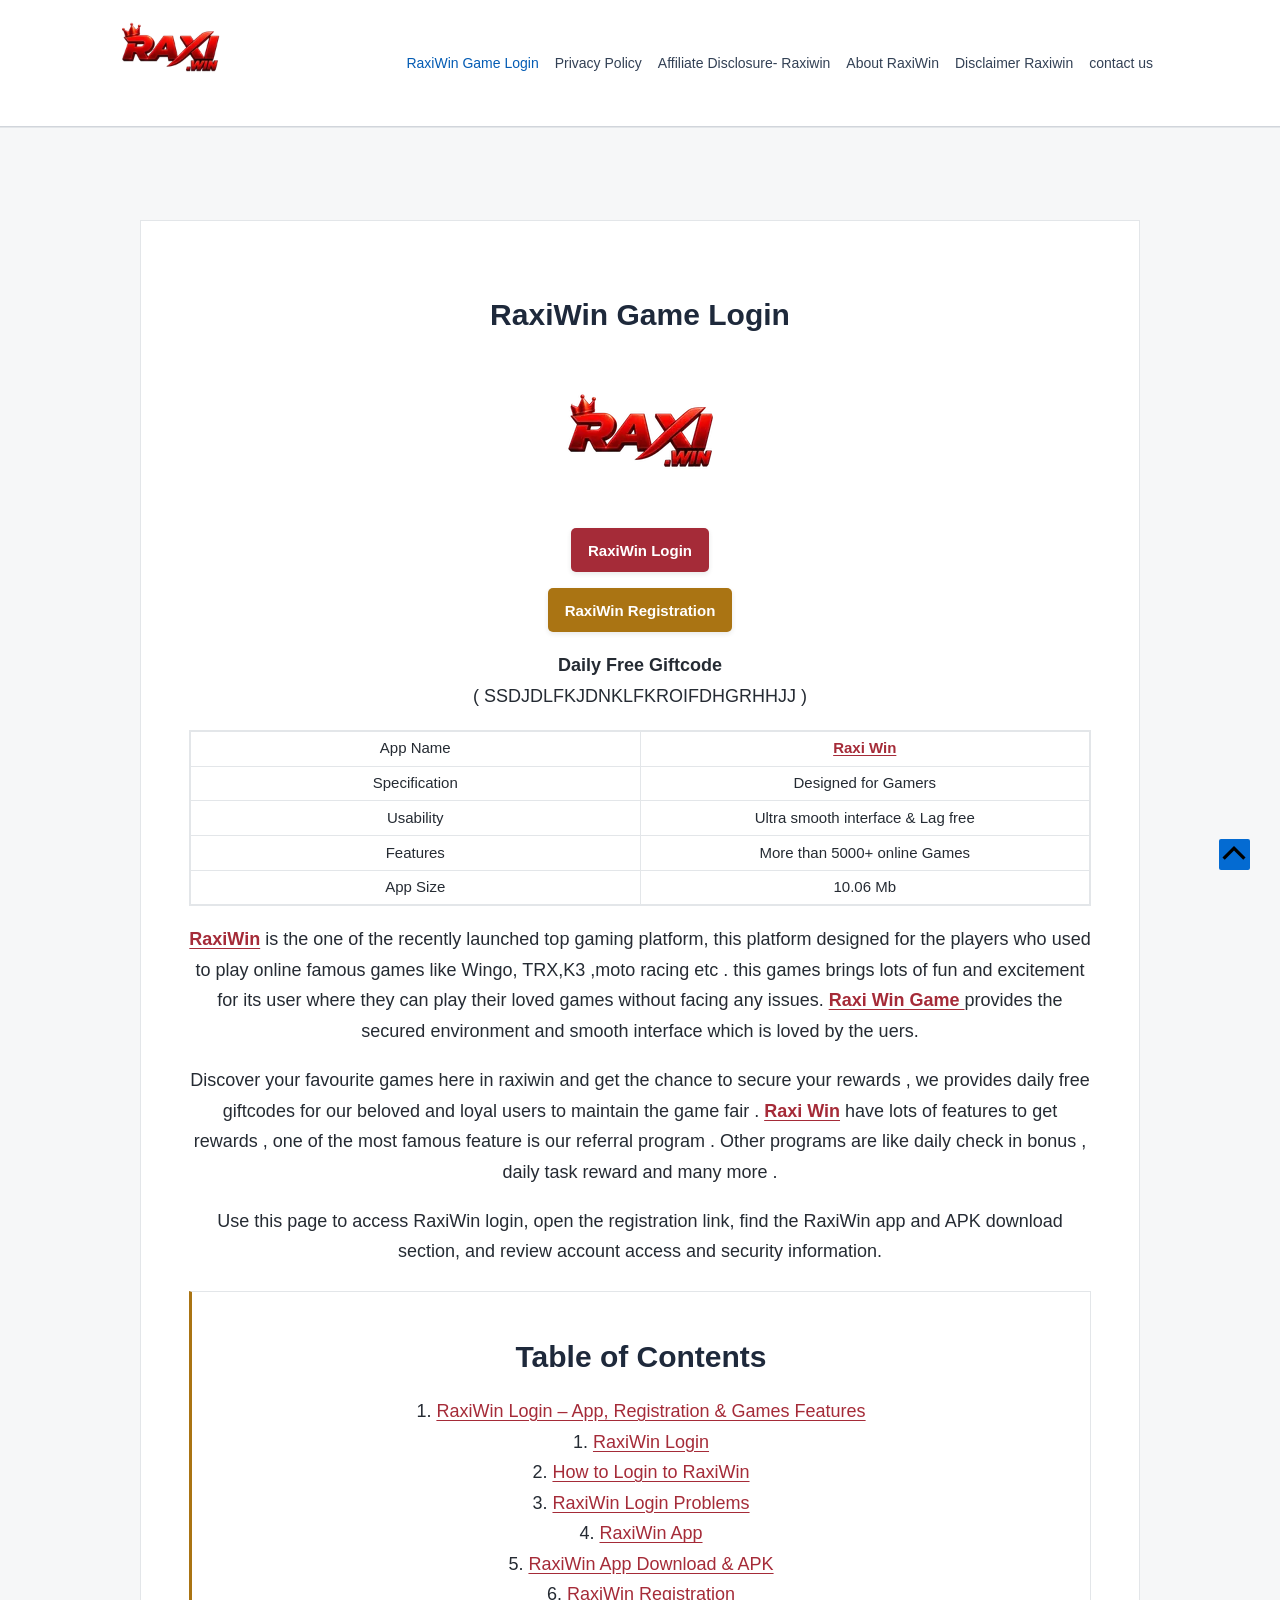
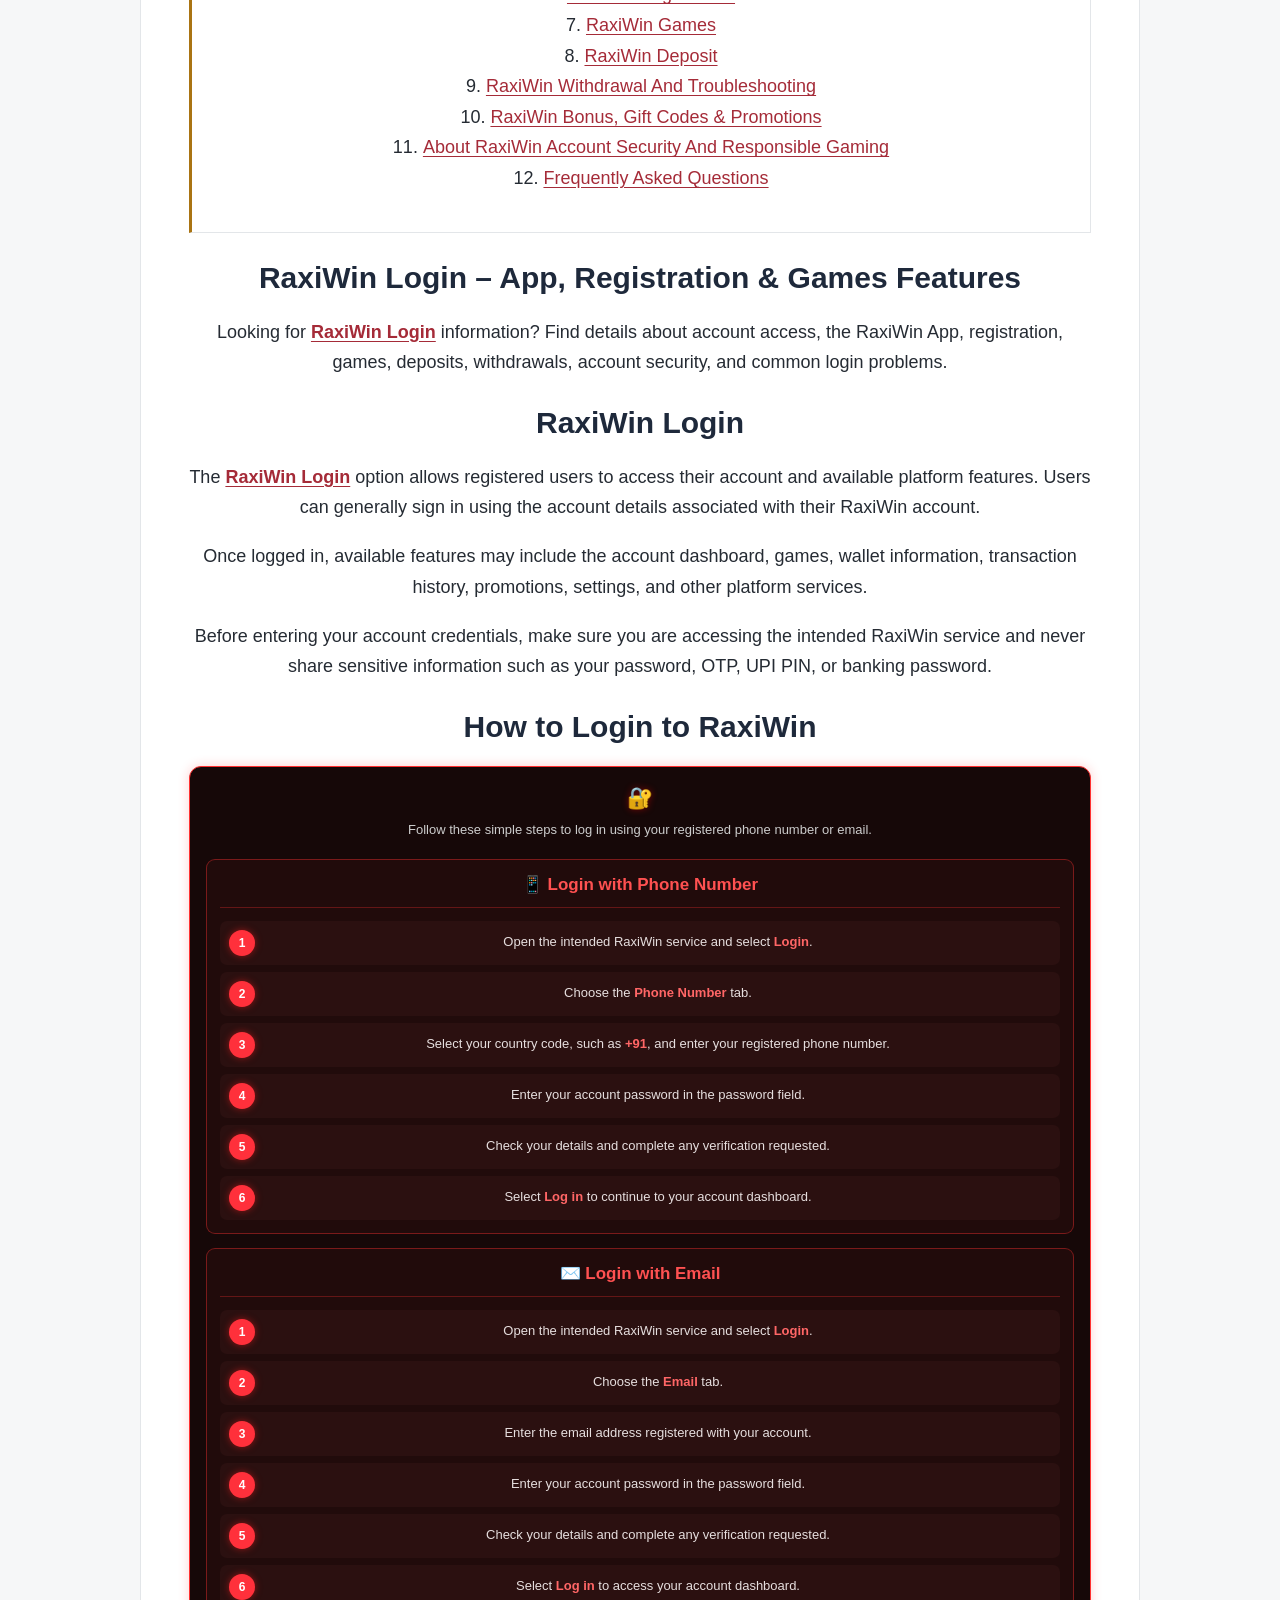
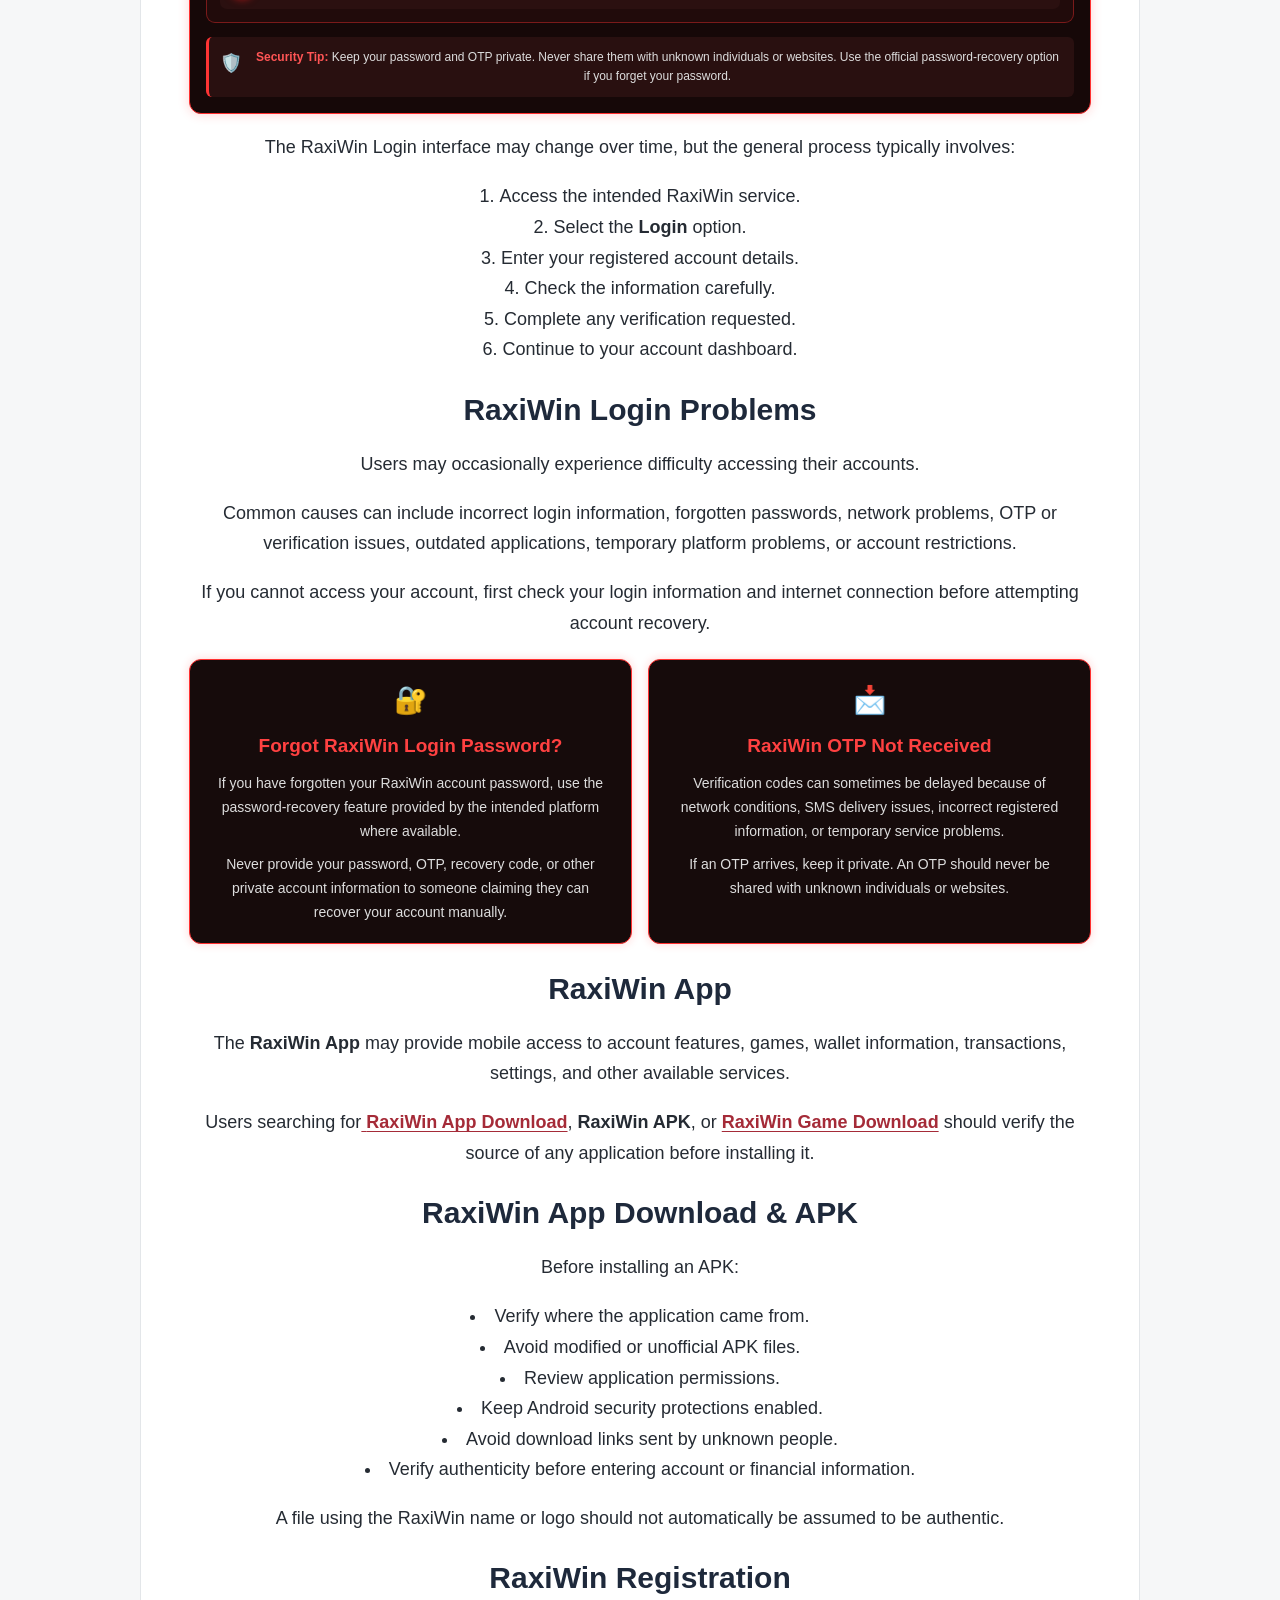
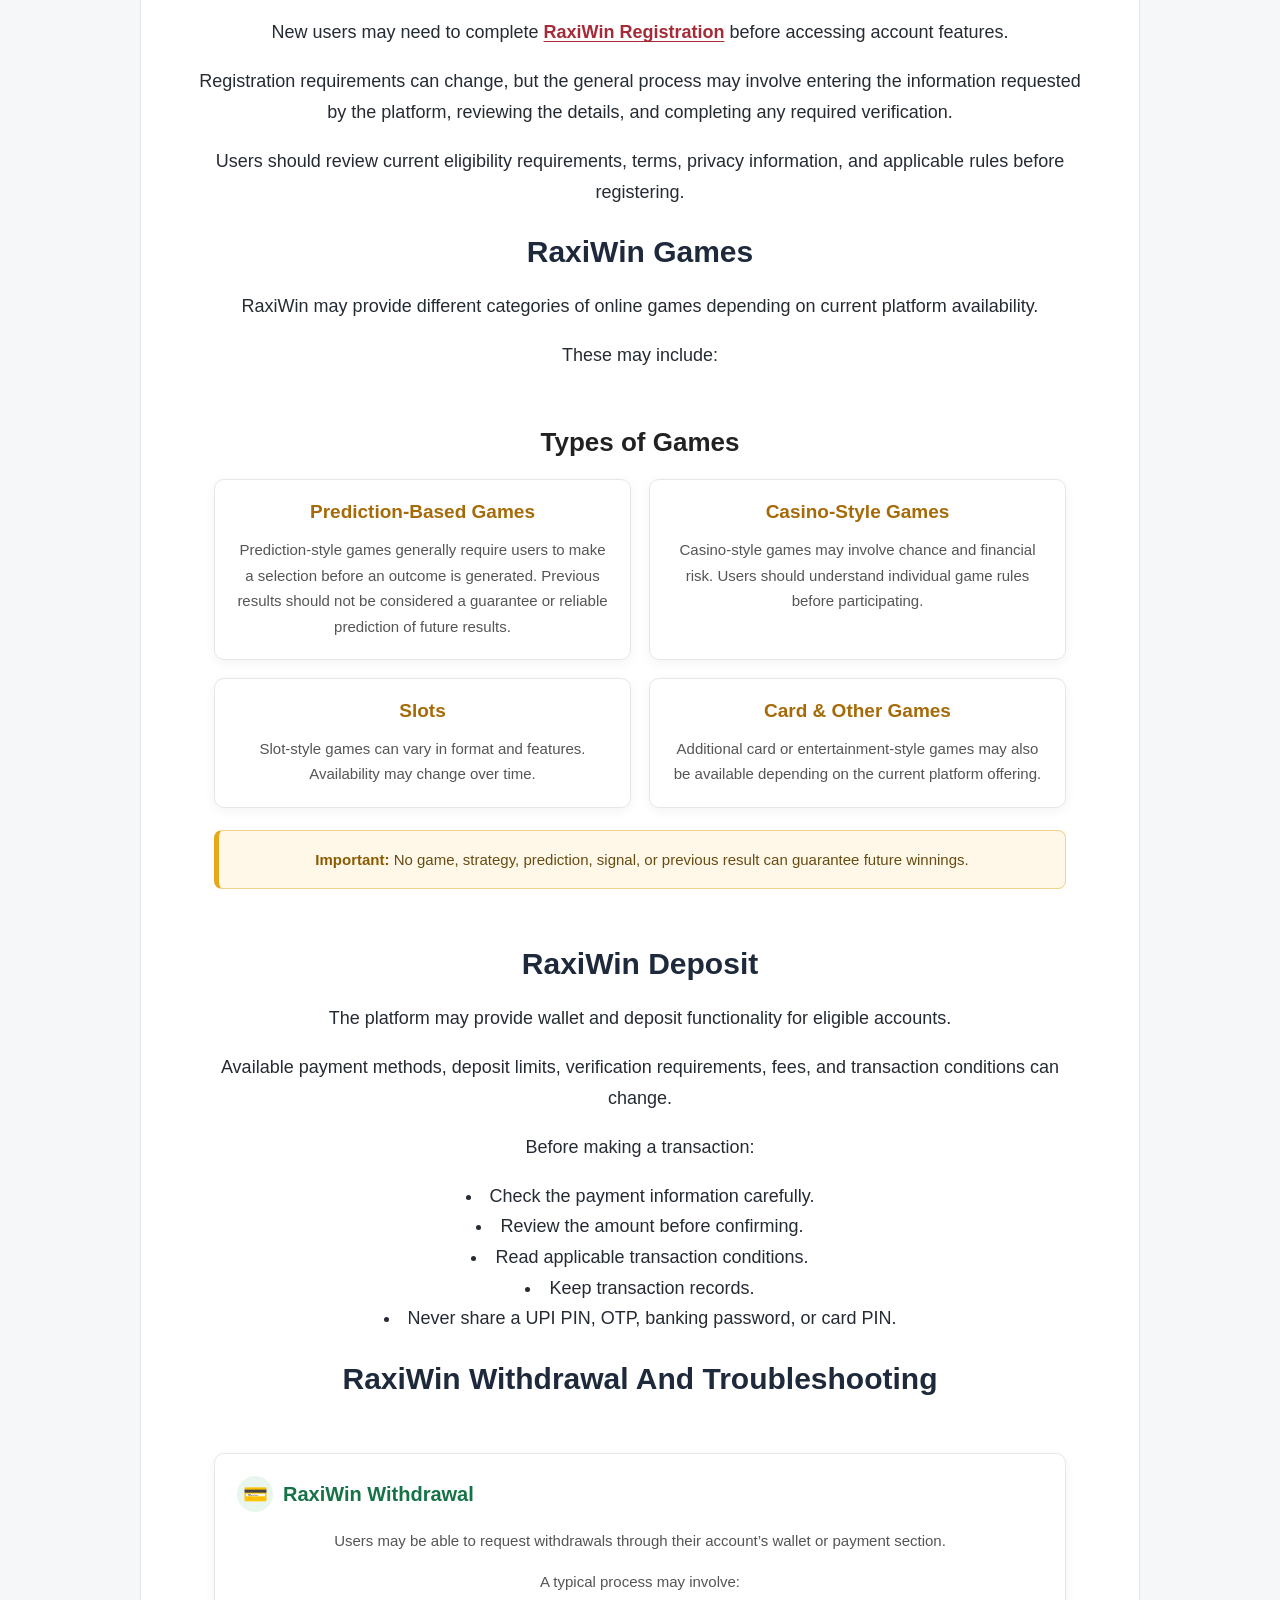
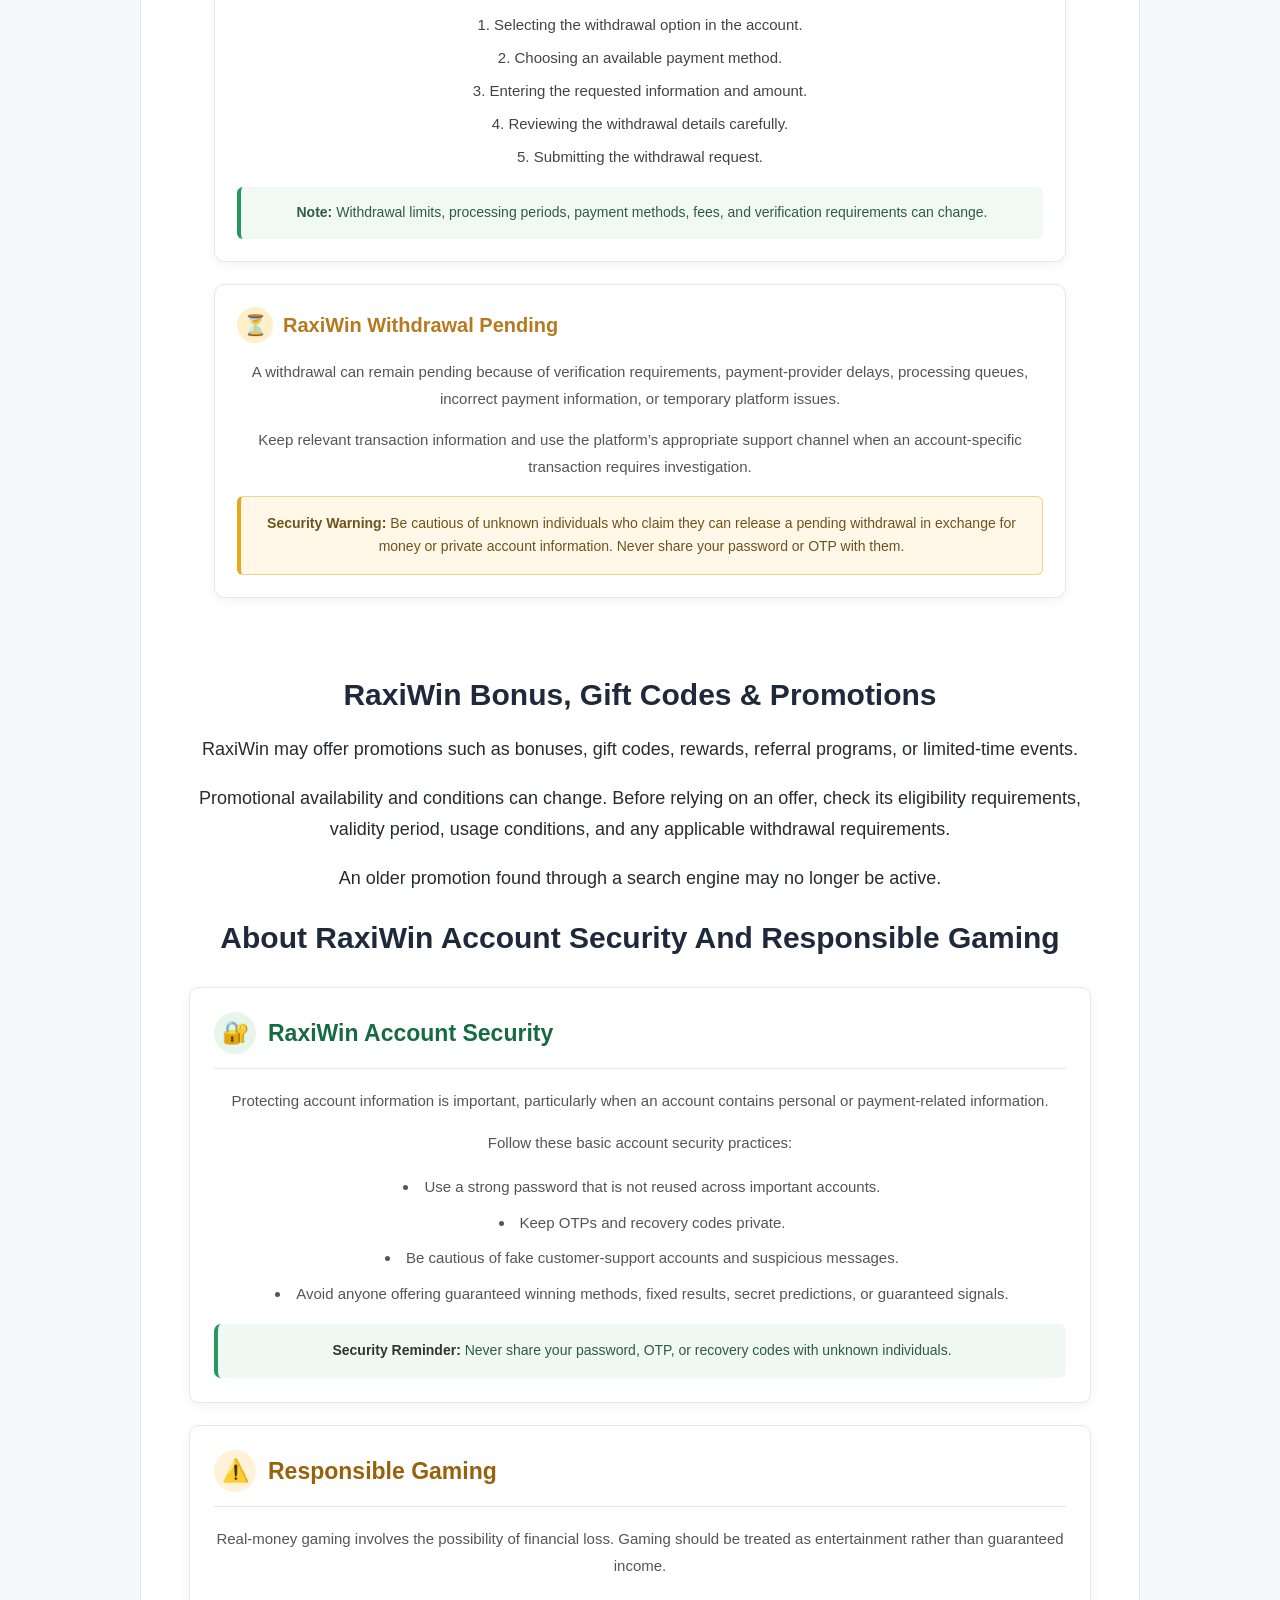
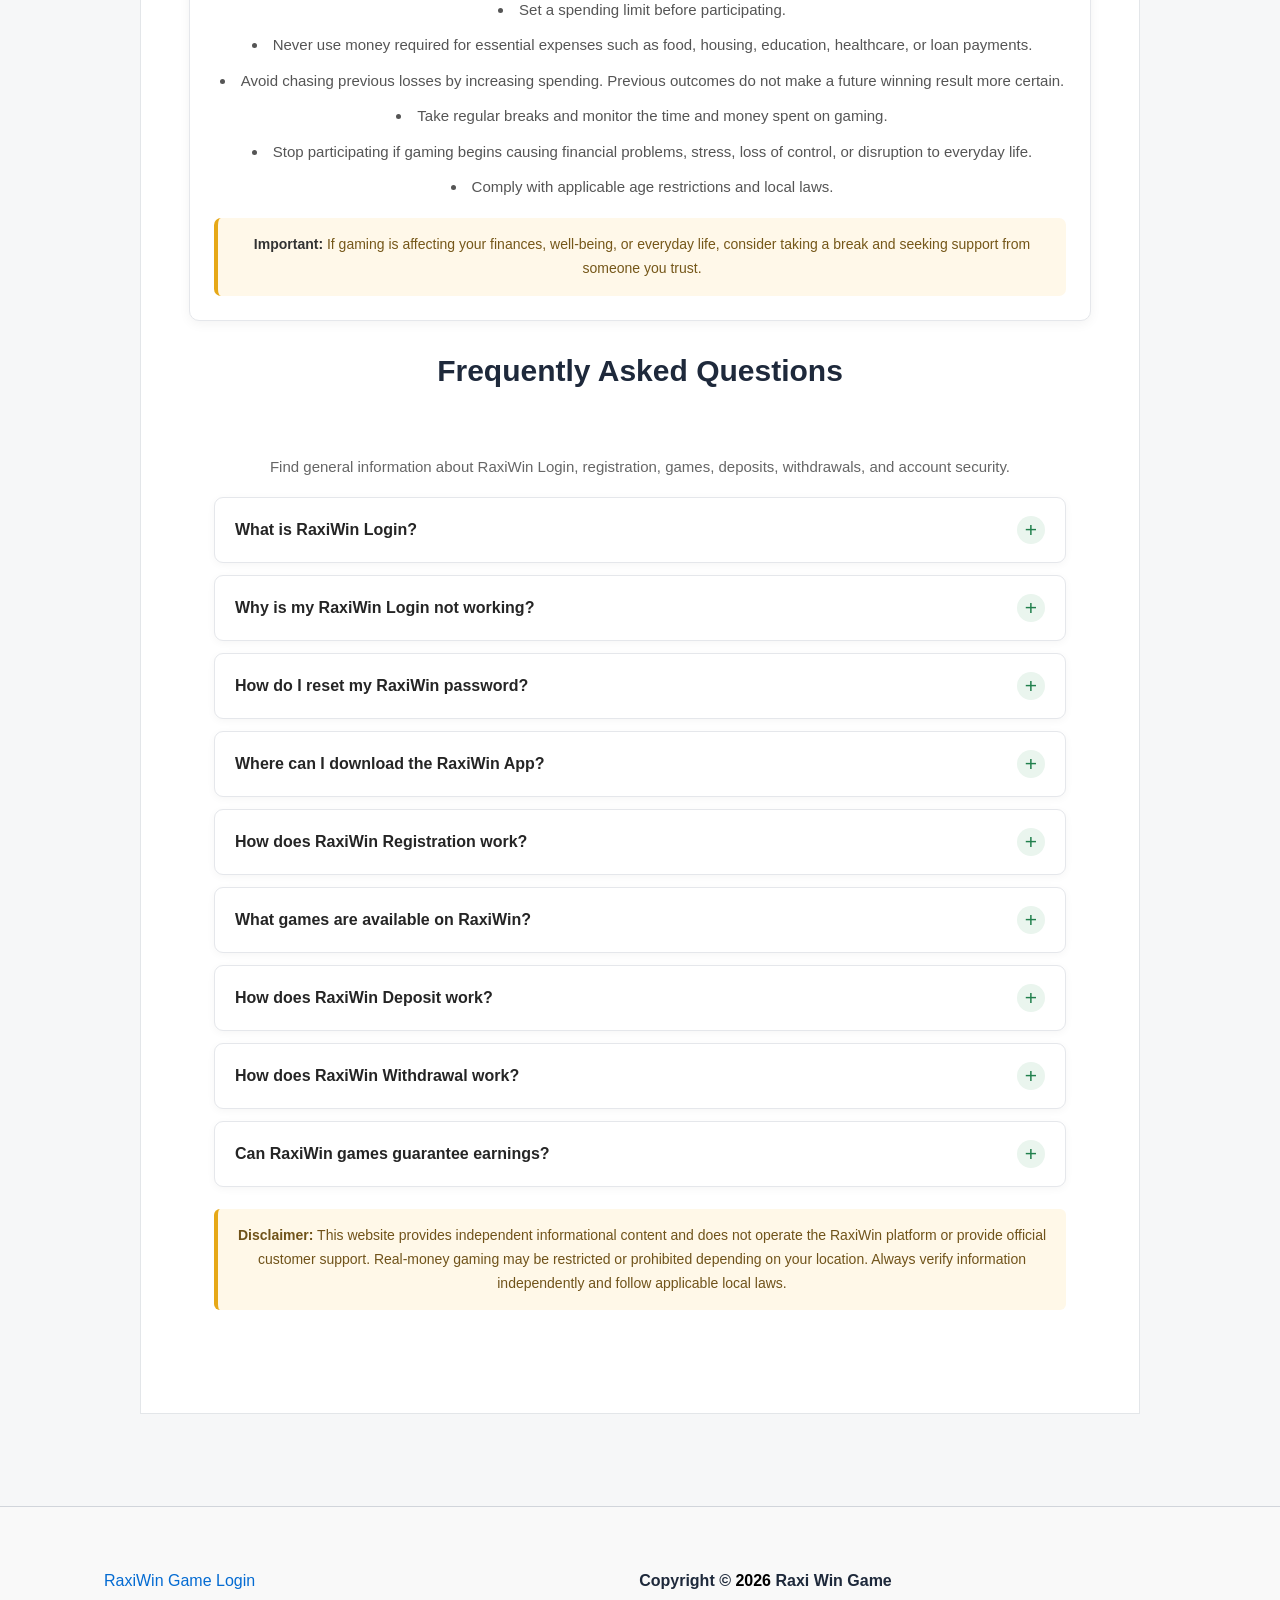
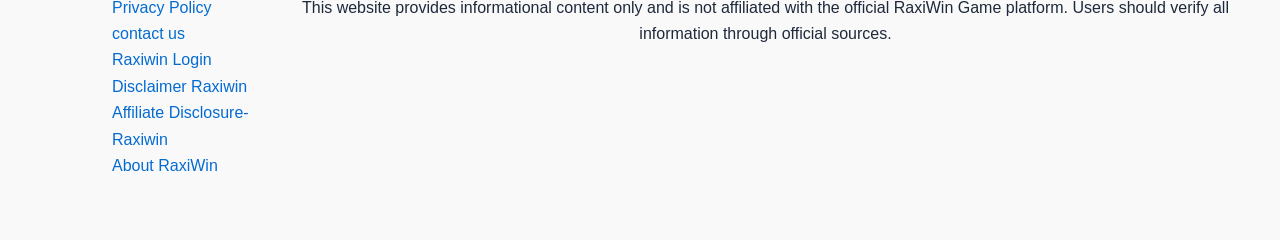
<file: index.html>
<!DOCTYPE html>
<!-- saved from url=(0021)https://www.raxiwingame.online/ -->
<html lang="en-US" prefix="og: https://ogp.me/ns#"><head><meta http-equiv="Content-Type" content="text/html; charset=UTF-8">

<meta name="viewport" content="width=device-width, initial-scale=1">
    <link rel="preload" as="image" href="/logo.webp" type="image/webp" fetchpriority="high">
	<link rel="profile" href="https://gmpg.org/xfn/11"> 
	
<!-- Search Engine Optimization by Rank Math PRO - https://rankmath.com/ -->
<title>RaxiWin Login &amp; Registration | Raxi Win</title>
<meta name="description" content="Raxi Win is an online gaming platform that provides access to its available games and account-related features. Users can explore the current services offered by the platform and access their account through the available website options.">
<meta name="robots" content="index, follow, max-snippet:-1, max-video-preview:-1, max-image-preview:large">
<link rel="canonical" href="https://www.raxiwingame.online/">
<meta property="og:locale" content="en_US">
<meta property="og:type" content="website">
<meta property="og:title" content="RaxiWin Game Login, Registration &amp; APK | Raxi Win">
<meta property="og:description" content="Welcome to Raxi Win Game and enjoy exciting online games with real rewards. Fast withdrawals, secure platform, and daily earning opportunities. Start playing today !">
<meta property="og:url" content="https://www.raxiwingame.online/">
<meta property="og:site_name" content="Raxi Win">
<meta property="og:updated_time" content="2026-09-30T21:07:46+00:00">
<meta property="og:image" content="https://www.raxiwingame.online/logo.png">
<meta property="og:image:secure_url" content="https://www.raxiwingame.online/logo.png">
<meta property="og:image:width" content="512">
<meta property="og:image:height" content="512">
<meta property="og:image:alt" content="RAXI WIN">
<meta property="og:image:type" content="image/png">
<meta property="article:published_time" content="2026-05-20T15:58:10+00:00">
<meta property="article:modified_time" content="2026-09-30T21:07:46+00:00">
<meta name="twitter:card" content="summary_large_image">
<meta name="twitter:title" content="RaxiWin Game Login, Registration &amp; APK | Raxi Win">
<meta name="twitter:description" content="Welcome to Raxi Win Game and enjoy exciting online games with real rewards. Fast withdrawals, secure platform, and daily earning opportunities. Start playing today !">
<meta name="twitter:image" content="https://www.raxiwingame.online/logo.png">
<meta name="twitter:label1" content="Written by">
<meta name="twitter:data1" content="3k3ss">
<meta name="twitter:label2" content="Time to read">
<meta name="twitter:data2" content="9 minutes">
<script type="application/ld+json" class="rank-math-schema-pro">{"@context":"https://schema.org","@graph":[{"@context":"https://schema.org","@type":"SiteNavigationElement","@id":"#rank-math-toc","name":"RaxiWin Login – App, Registration &amp; Games Features","url":"https://www.raxiwingame.online/#raxi-win-login-app-registration-games-features"},{"@context":"https://schema.org","@type":"SiteNavigationElement","@id":"#rank-math-toc","name":"RaxiWin Login","url":"https://www.raxiwingame.online/#raxi-win-login"},{"@context":"https://schema.org","@type":"SiteNavigationElement","@id":"#rank-math-toc","name":"How to Login to RaxiWin","url":"https://www.raxiwingame.online/#how-to-login-to-raxi-win"},{"@context":"https://schema.org","@type":"SiteNavigationElement","@id":"#rank-math-toc","name":"RaxiWin Login Problems","url":"https://www.raxiwingame.online/#raxi-win-login-problems"},{"@context":"https://schema.org","@type":"SiteNavigationElement","@id":"#rank-math-toc","name":"RaxiWin App","url":"https://www.raxiwingame.online/#raxi-win-app"},{"@context":"https://schema.org","@type":"SiteNavigationElement","@id":"#rank-math-toc","name":"RaxiWin App Download &amp; APK","url":"https://www.raxiwingame.online/#raxi-win-app-download-apk"},{"@context":"https://schema.org","@type":"SiteNavigationElement","@id":"#rank-math-toc","name":"RaxiWin Registration","url":"https://www.raxiwingame.online/#raxi-win-registration"},{"@context":"https://schema.org","@type":"SiteNavigationElement","@id":"#rank-math-toc","name":"RaxiWin Games","url":"https://www.raxiwingame.online/#raxi-win-games"},{"@context":"https://schema.org","@type":"SiteNavigationElement","@id":"#rank-math-toc","name":"RaxiWin Deposit","url":"https://www.raxiwingame.online/#raxi-win-deposit"},{"@context":"https://schema.org","@type":"SiteNavigationElement","@id":"#rank-math-toc","name":"RaxiWin Withdrawal And Troubleshooting","url":"https://www.raxiwingame.online/#raxi-win-withdrawal-and-troubleshooting"},{"@context":"https://schema.org","@type":"SiteNavigationElement","@id":"#rank-math-toc","name":"RaxiWin Bonus, Gift Codes &amp; Promotions","url":"https://www.raxiwingame.online/#raxi-win-bonus-gift-codes-promotions"},{"@context":"https://schema.org","@type":"SiteNavigationElement","@id":"#rank-math-toc","name":"About RaxiWin Account Security And Responsible Gaming","url":"https://www.raxiwingame.online/#about-raxi-win-account-security-and-responsible-gaming"},{"@context":"https://schema.org","@type":"SiteNavigationElement","@id":"#rank-math-toc","name":"Frequently Asked Questions","url":"https://www.raxiwingame.online/#frequently-asked-questions"},{"@type":"Organization","@id":"https://www.raxiwingame.online/#organization","name":"Raxi Win","url":"https://www.raxiwingame.online","logo":{"@type":"ImageObject","@id":"https://www.raxiwingame.online/#logo","url":"https://www.raxiwingame.online/wp-content/uploads/2026/05/raxiwin-logo.jpg","contentUrl":"https://www.raxiwingame.online/wp-content/uploads/2026/05/raxiwin-logo.jpg","caption":"Raxi Win","inLanguage":"en-US","width":"640","height":"640"}},{"@type":"WebSite","@id":"https://www.raxiwingame.online/#website","url":"https://www.raxiwingame.online","name":"Raxi Win","alternateName":"Raxiwin login","publisher":{"@id":"https://www.raxiwingame.online/#organization"},"inLanguage":"en-US","potentialAction":{"@type":"SearchAction","target":"https://www.raxiwingame.online/?s={search_term_string}","query-input":"required name=search_term_string"}},{"@type":"ImageObject","@id":"https://www.raxiwingame.online/logo.png","url":"https://www.raxiwingame.online/logo.png","width":"512","height":"512","caption":"RAXI WIN","inLanguage":"en-US"},{"@type":"WebPage","@id":"https://www.raxiwingame.online/#webpage","url":"https://www.raxiwingame.online/","name":"RaxiWin Game Login, Registration & APK | Raxi Win","datePublished":"2026-05-20T15:58:10+00:00","dateModified":"2026-09-30T21:07:46+00:00","about":{"@id":"https://www.raxiwingame.online/#organization"},"isPartOf":{"@id":"https://www.raxiwingame.online/#website"},"primaryImageOfPage":{"@id":"https://www.raxiwingame.online/logo.png"},"inLanguage":"en-US"},{"@type":"Person","@id":"https://www.raxiwingame.online/author/3k3ss/","name":"3k3ss","url":"https://www.raxiwingame.online/author/3k3ss/","image":{"@type":"ImageObject","@id":"https://secure.gravatar.com/avatar/0c8e3f37c56dace0987742e662e6fabc7b663c478ce99862d16d738ed43076fb?s=96&amp;d=mm&amp;r=g","url":"https://secure.gravatar.com/avatar/0c8e3f37c56dace0987742e662e6fabc7b663c478ce99862d16d738ed43076fb?s=96&amp;d=mm&amp;r=g","caption":"3k3ss","inLanguage":"en-US"},"sameAs":["https://www.raxiwingame.online"],"worksFor":{"@id":"https://www.raxiwingame.online/#organization"}},{"@type":"Article","headline":"RaxiWin Game Login, Registration & APK | Raxi Win","keywords":"raxiwin,Raxi Win Game Login,raxiwin game,Raxi Win Register,Raxiwin Game Download,raxiwin login,Raxi win","datePublished":"2026-05-20T15:58:10+00:00","dateModified":"2026-09-30T21:07:46+00:00","author":{"@id":"https://www.raxiwingame.online/author/3k3ss/","name":"3k3ss"},"publisher":{"@id":"https://www.raxiwingame.online/#organization"},"description":"Welcome to Raxi Win Game and enjoy exciting online games with real rewards. Fast withdrawals, secure platform, and daily earning opportunities. Start playing today !","name":"RaxiWin Game Login, Registration & APK | Raxi Win","@id":"https://www.raxiwingame.online/#richSnippet","isPartOf":{"@id":"https://www.raxiwingame.online/#webpage"},"image":{"@id":"https://www.raxiwingame.online/logo.png"},"inLanguage":"en-US","mainEntityOfPage":{"@id":"https://www.raxiwingame.online/#webpage"}}]}</script>
<!-- /Rank Math WordPress SEO plugin -->

<link rel="dns-prefetch" href="https://www.googletagmanager.com/">
<link rel="alternate" type="application/rss+xml" title="Raxi Win » Feed" href="https://www.raxiwingame.online/feed/">
<link rel="alternate" type="application/rss+xml" title="Raxi Win » Comments Feed" href="https://www.raxiwingame.online/comments/feed/">
<link rel="alternate" title="oEmbed (JSON)" type="application/json+oembed" href="https://www.raxiwingame.online/wp-json/oembed/1.0/embed?url=https%3A%2F%2Fraxiwingame.online%2F">
<link rel="alternate" title="oEmbed (XML)" type="text/xml+oembed" href="https://www.raxiwingame.online/wp-json/oembed/1.0/embed?url=https%3A%2F%2Fraxiwingame.online%2F&amp;format=xml">
<style id="wp-img-auto-sizes-contain-inline-css">
img:is([sizes=auto i],[sizes^="auto," i]){contain-intrinsic-size:3000px 1500px}
/*# sourceURL=wp-img-auto-sizes-contain-inline-css */
</style>
<link rel="stylesheet" href="/site-home.css">
<style id="astra-theme-css-inline-css">
:root{--ast-post-nav-space:0;--ast-container-default-xlg-padding:2.5em;--ast-container-default-lg-padding:2.5em;--ast-container-default-slg-padding:2em;--ast-container-default-md-padding:2.5em;--ast-container-default-sm-padding:2.5em;--ast-container-default-xs-padding:2.4em;--ast-container-default-xxs-padding:1.8em;--ast-code-block-background:#ECEFF3;--ast-comment-inputs-background:#F9FAFB;--ast-normal-container-width:1200px;--ast-narrow-container-width:750px;--ast-blog-title-font-weight:600;--ast-blog-meta-weight:600;--ast-global-color-primary:var(--ast-global-color-4);--ast-global-color-secondary:var(--ast-global-color-5);--ast-global-color-alternate-background:var(--ast-global-color-6);--ast-global-color-subtle-background:var(--ast-global-color-7);--ast-bg-style-guide:var( --ast-global-color-secondary,var(--ast-global-color-5) );--ast-shadow-style-guide:0px 0px 4px 0 #00000057;--ast-global-dark-bg-style:#fff;--ast-global-dark-lfs:#fbfbfb;--ast-widget-bg-color:#fafafa;--ast-wc-container-head-bg-color:#fbfbfb;--ast-title-layout-bg:#eeeeee;--ast-search-border-color:#e7e7e7;--ast-lifter-hover-bg:#e6e6e6;--ast-gallery-block-color:#000;--srfm-color-input-label:var(--ast-global-color-2);}html{font-size:100%;}a{color:var(--ast-global-color-0);}a:hover,a:focus{color:var(--ast-global-color-0);}body,button,input,select,textarea,.ast-button,.ast-custom-button{font-family:-apple-system,BlinkMacSystemFont,Segoe UI,Roboto,Oxygen-Sans,Ubuntu,Cantarell,Helvetica Neue,sans-serif;font-weight:400;font-size:16px;font-size:1rem;line-height:var(--ast-body-line-height,1.65);}blockquote{color:var(--ast-global-color-2);}h1,h2,h3,h4,h5,h6,.entry-content :where(h1,h2,h3,h4,h5,h6),.site-title,.site-title a{font-weight:600;}.ast-site-identity .site-title a{color:var(--ast-global-color-2);}.ast-site-identity .site-title a:hover{color:#000000;}.site-title{font-size:26px;font-size:1.625rem;display:none;}header .custom-logo-link img{max-width:139px;width:139px;}.astra-logo-svg{width:139px;}.site-header .site-description{font-size:15px;font-size:0.9375rem;display:none;}.entry-title{font-size:20px;font-size:1.25rem;}.ast-blog-single-element.ast-taxonomy-container a{font-size:14px;font-size:0.875rem;}.ast-blog-meta-container{font-size:13px;font-size:0.8125rem;}.archive .ast-article-post .ast-article-inner,.blog .ast-article-post .ast-article-inner,.archive .ast-article-post .ast-article-inner:hover,.blog .ast-article-post .ast-article-inner:hover{border-top-left-radius:6px;border-top-right-radius:6px;border-bottom-right-radius:6px;border-bottom-left-radius:6px;overflow:hidden;}h1,.entry-content :where(h1){font-size:36px;font-size:2.25rem;font-weight:600;line-height:1.4em;}h2,.entry-content :where(h2){font-size:30px;font-size:1.875rem;font-weight:600;line-height:1.3em;}h3,.entry-content :where(h3){font-size:24px;font-size:1.5rem;font-weight:600;line-height:1.3em;}h4,.entry-content :where(h4){font-size:20px;font-size:1.25rem;line-height:1.2em;font-weight:600;}h5,.entry-content :where(h5){font-size:18px;font-size:1.125rem;line-height:1.2em;font-weight:600;}h6,.entry-content :where(h6){font-size:16px;font-size:1rem;line-height:1.25em;font-weight:600;}::selection{background-color:var(--ast-global-color-0);color:#ffffff;}body,h1,h2,h3,h4,h5,h6,.entry-title a,.entry-content :where(h1,h2,h3,h4,h5,h6){color:var(--ast-global-color-2);}.tagcloud a:hover,.tagcloud a:focus,.tagcloud a.current-item{color:#ffffff;border-color:var(--ast-global-color-0);background-color:var(--ast-global-color-0);}input:focus,input[type="text"]:focus,input[type="email"]:focus,input[type="url"]:focus,input[type="password"]:focus,input[type="reset"]:focus,input[type="search"]:focus,textarea:focus{border-color:var(--ast-global-color-0);}input[type="radio"]:checked,input[type=reset],input[type="checkbox"]:checked,input[type="checkbox"]:hover:checked,input[type="checkbox"]:focus:checked,input[type=range]::-webkit-slider-thumb{border-color:var(--ast-global-color-0);background-color:var(--ast-global-color-0);box-shadow:none;}.site-footer a:hover + .post-count,.site-footer a:focus + .post-count{background:var(--ast-global-color-0);border-color:var(--ast-global-color-0);}.single .nav-links .nav-previous,.single .nav-links .nav-next{color:var(--ast-global-color-0);}.entry-meta,.entry-meta *{line-height:1.45;color:var(--ast-global-color-0);}.entry-meta a:not(.ast-button):hover,.entry-meta a:not(.ast-button):hover *,.entry-meta a:not(.ast-button):focus,.entry-meta a:not(.ast-button):focus *,.page-links > .page-link,.page-links .page-link:hover,.post-navigation a:hover{color:var(--ast-global-color-0);}#cat option,.secondary .calendar_wrap thead a,.secondary .calendar_wrap thead a:visited{color:var(--ast-global-color-0);}.secondary .calendar_wrap #today,.ast-progress-val span{background:var(--ast-global-color-0);}.secondary a:hover + .post-count,.secondary a:focus + .post-count{background:var(--ast-global-color-0);border-color:var(--ast-global-color-0);}.calendar_wrap #today > a{color:#ffffff;}.page-links .page-link,.single .post-navigation a{color:var(--ast-global-color-2);}.ast-search-menu-icon .search-form button.search-submit{padding:0 4px;}.ast-search-menu-icon form.search-form{padding-right:0;}.ast-header-search .ast-search-menu-icon.ast-dropdown-active .search-form,.ast-header-search .ast-search-menu-icon.ast-dropdown-active .search-field:focus{transition:all 0.2s;}.search-form input.search-field:focus{outline:none;}.ast-mobile-header-content .ast-builder-layout-element:not(.ast-builder-menu):not(.ast-header-divider-element),.ast-mobile-popup-content .ast-builder-layout-element:not(.ast-builder-menu):not(.ast-header-divider-element){padding:15px 20px;}.ast-search-menu-icon .search-form button.search-submit:focus,.ast-theme-transparent-header .ast-header-search .ast-dropdown-active .ast-icon,.ast-theme-transparent-header .ast-inline-search .search-field:focus .ast-icon{color:var(--ast-global-color-1);}.ast-desktop .ast-header-search .slide-search .search-form{border:2px solid var(--ast-global-color-0);}.ast-header-search .slide-search .search-field{background-color:var(--ast-global-dark-bg-style);}.ast-archive-title{color:var(--ast-global-color-2);}.widget-title{font-size:22px;font-size:1.375rem;color:var(--ast-global-color-2);}.single .ast-author-details .author-title{color:var(--ast-global-color-0);}.ast-single-post .entry-content a,.ast-comment-content a:not(.ast-comment-edit-reply-wrap a){text-decoration:underline;}.ast-single-post .entry-content .uagb-tab a,.ast-single-post .entry-content .uagb-ifb-cta a,.ast-single-post .entry-content .uabb-module-content a,.ast-single-post .entry-content .uagb-post-grid a,.ast-single-post .entry-content .uagb-timeline a,.ast-single-post .entry-content .uagb-toc__wrap a,.ast-single-post .entry-content .uagb-taxomony-box a,.entry-content .wp-block-latest-posts > li > a,.ast-single-post .entry-content .wp-block-file__button,a.ast-post-filter-single,.ast-single-post .ast-comment-content .comment-reply-link,.ast-single-post .ast-comment-content .comment-edit-link{text-decoration:none;}.ast-search-menu-icon.slide-search a:focus-visible:focus-visible,.astra-search-icon:focus-visible,#close:focus-visible,a:focus-visible,.ast-menu-toggle:focus-visible,.site .skip-link:focus-visible,.wp-block-loginout input:focus-visible,.wp-block-search.wp-block-search__button-inside .wp-block-search__inside-wrapper,.ast-header-navigation-arrow:focus-visible,.ast-orders-table__row .ast-orders-table__cell:focus-visible,a#ast-apply-coupon:focus-visible,#ast-apply-coupon:focus-visible,#close:focus-visible,.button.search-submit:focus-visible,#search_submit:focus,.normal-search:focus-visible,.ast-header-account-wrap:focus-visible,.astra-cart-drawer-close:focus,.ast-single-variation:focus,.ast-button:focus,.ast-builder-button-wrap:has(.ast-custom-button-link:focus),.ast-builder-button-wrap .ast-custom-button-link:focus{outline-style:dotted;outline-color:inherit;outline-width:thin;}input:focus,input[type="text"]:focus,input[type="email"]:focus,input[type="url"]:focus,input[type="password"]:focus,input[type="reset"]:focus,input[type="search"]:focus,input[type="number"]:focus,textarea:focus,.wp-block-search__input:focus,[data-section="section-header-mobile-trigger"] .ast-button-wrap .ast-mobile-menu-trigger-minimal:focus,.ast-mobile-popup-drawer.active .menu-toggle-close:focus,#ast-scroll-top:focus,#coupon_code:focus,#ast-coupon-code:focus{border-style:dotted;border-color:inherit;border-width:thin;}input{outline:none;}.ast-logo-title-inline .site-logo-img{padding-right:1em;}.site-logo-img img{ transition:all 0.2s linear;}body .ast-oembed-container *{position:absolute;top:0;width:100%;height:100%;left:0;}body .wp-block-embed-pocket-casts .ast-oembed-container *{position:unset;}.ast-single-post-featured-section + article {margin-top: 2em;}.site-content .ast-single-post-featured-section img {width: 100%;overflow: hidden;object-fit: cover;}.ast-separate-container .site-content .ast-single-post-featured-section + article {margin-top: -80px;z-index: 9;position: relative;border-radius: 4px;}@media (min-width: 922px) {.ast-no-sidebar .site-content .ast-article-image-container--wide {margin-left: -120px;margin-right: -120px;max-width: unset;width: unset;}.ast-left-sidebar .site-content .ast-article-image-container--wide,.ast-right-sidebar .site-content .ast-article-image-container--wide {margin-left: -10px;margin-right: -10px;}.site-content .ast-article-image-container--full {margin-left: calc( -50vw + 50%);margin-right: calc( -50vw + 50%);max-width: 100vw;width: 100vw;}.ast-left-sidebar .site-content .ast-article-image-container--full,.ast-right-sidebar .site-content .ast-article-image-container--full {margin-left: -10px;margin-right: -10px;max-width: inherit;width: auto;}}.site > .ast-single-related-posts-container {margin-top: 0;}@media (min-width: 922px) {.ast-desktop .ast-container--narrow {max-width: var(--ast-narrow-container-width);margin: 0 auto;}}input[type="text"],input[type="number"],input[type="email"],input[type="url"],input[type="password"],input[type="search"],input[type=reset],input[type=tel],input[type=date],select,textarea{font-size:16px;font-style:normal;font-weight:400;line-height:24px;width:100%;padding:12px 16px;border-radius:4px;box-shadow:0px 1px 2px 0px rgba(0,0,0,0.05);color:var(--ast-form-input-text,#475569);}input[type="text"],input[type="number"],input[type="email"],input[type="url"],input[type="password"],input[type="search"],input[type=reset],input[type=tel],input[type=date],select{height:40px;}input[type="date"]{border-width:1px;border-style:solid;border-color:var(--ast-border-color);background:var( --ast-global-color-secondary,var(--ast-global-color-5) );}input[type="text"]:focus,input[type="number"]:focus,input[type="email"]:focus,input[type="url"]:focus,input[type="password"]:focus,input[type="search"]:focus,input[type=reset]:focus,input[type="tel"]:focus,input[type="date"]:focus,select:focus,textarea:focus{border-color:#046BD2;box-shadow:none;outline:none;color:var(--ast-form-input-focus-text,#475569);}label,legend{color:var(--ast-global-color-2,#111827 );font-size:14px;font-style:normal;font-weight:500;line-height:20px;}select{padding:6px 10px;}fieldset{padding:30px;border-radius:4px;}button,.ast-button,.button,input[type="button"],input[type="reset"],input[type="submit"],a:where(.wp-block-button__link){border-radius:4px;box-shadow:0px 1px 2px 0px rgba(0,0,0,0.05);}:root{--ast-comment-inputs-background:#FFF;}::placeholder{color:var(--ast-form-field-color,#9CA3AF);}::-ms-input-placeholder{color:var(--ast-form-field-color,#9CA3AF);}@media (max-width:921.99px){#ast-desktop-header{display:none;}}@media (min-width:922px){#ast-mobile-header{display:none;}}.wp-block-buttons.aligncenter{justify-content:center;}@media (max-width:921px){.ast-theme-transparent-header #primary,.ast-theme-transparent-header #secondary{padding:0;}}@media (max-width:921px){.ast-plain-container.ast-no-sidebar #primary{padding:0;}}.ast-plain-container.ast-no-sidebar #primary{margin-top:0;margin-bottom:0;}@media (min-width:1200px){.ast-plain-container.ast-no-sidebar #primary{margin-top:60px;margin-bottom:60px;}}.wp-block-button.is-style-outline .wp-block-button__link{border-color:var(--ast-global-color-0);}div.wp-block-button.is-style-outline > .wp-block-button__link:not(.has-text-color),div.wp-block-button.wp-block-button__link.is-style-outline:not(.has-text-color){color:var(--ast-global-color-0);}.wp-block-button.is-style-outline .wp-block-button__link:hover,.wp-block-buttons .wp-block-button.is-style-outline .wp-block-button__link:focus,.wp-block-buttons .wp-block-button.is-style-outline > .wp-block-button__link:not(.has-text-color):hover,.wp-block-buttons .wp-block-button.wp-block-button__link.is-style-outline:not(.has-text-color):hover{color:#ffffff;background-color:var(--ast-global-color-0);border-color:var(--ast-global-color-0);}.post-page-numbers.current .page-link,.ast-pagination .page-numbers.current{color:#ffffff;border-color:var(--ast-global-color-0);background-color:var(--ast-global-color-0);}.wp-block-buttons .wp-block-button.is-style-outline .wp-block-button__link.wp-element-button,.ast-outline-button,.wp-block-uagb-buttons-child .uagb-buttons-repeater.ast-outline-button{border-color:var(--ast-global-color-0);border-top-width:2px;border-right-width:2px;border-bottom-width:2px;border-left-width:2px;font-family:inherit;font-weight:500;font-size:16px;font-size:1rem;line-height:1em;padding-top:13px;padding-right:30px;padding-bottom:13px;padding-left:30px;}.wp-block-buttons .wp-block-button.is-style-outline > .wp-block-button__link:not(.has-text-color),.wp-block-buttons .wp-block-button.wp-block-button__link.is-style-outline:not(.has-text-color),.ast-outline-button{color:var(--ast-global-color-0);}.wp-block-button.is-style-outline .wp-block-button__link:hover,.wp-block-buttons .wp-block-button.is-style-outline .wp-block-button__link:focus,.wp-block-buttons .wp-block-button.is-style-outline > .wp-block-button__link:not(.has-text-color):hover,.wp-block-buttons .wp-block-button.wp-block-button__link.is-style-outline:not(.has-text-color):hover,.ast-outline-button:hover,.ast-outline-button:focus,.wp-block-uagb-buttons-child .uagb-buttons-repeater.ast-outline-button:hover,.wp-block-uagb-buttons-child .uagb-buttons-repeater.ast-outline-button:focus{color:#ffffff;background-color:var(--ast-global-color-0);border-color:var(--ast-global-color-0);}.ast-single-post .entry-content a.ast-outline-button,.ast-single-post .entry-content .is-style-outline>.wp-block-button__link{text-decoration:none;}.wp-block-button .wp-block-button__link.wp-element-button.is-style-outline:not(.has-background),.wp-block-button.is-style-outline>.wp-block-button__link.wp-element-button:not(.has-background),.ast-outline-button{background-color:transparent;}.uagb-buttons-repeater.ast-outline-button{border-radius:9999px;}@media (max-width:921px){.wp-block-buttons .wp-block-button.is-style-outline .wp-block-button__link.wp-element-button,.ast-outline-button,.wp-block-uagb-buttons-child .uagb-buttons-repeater.ast-outline-button{padding-top:12px;padding-right:28px;padding-bottom:12px;padding-left:28px;}}@media (max-width:544px){.wp-block-buttons .wp-block-button.is-style-outline .wp-block-button__link.wp-element-button,.ast-outline-button,.wp-block-uagb-buttons-child .uagb-buttons-repeater.ast-outline-button{padding-top:10px;padding-right:24px;padding-bottom:10px;padding-left:24px;}}.entry-content[data-ast-blocks-layout] > figure{margin-bottom:1em;}h1.widget-title{font-weight:600;}h2.widget-title{font-weight:600;}h3.widget-title{font-weight:600;}#page{display:flex;flex-direction:column;min-height:100vh;}.ast-404-layout-1 h1.page-title{color:var(--ast-global-color-2);}.single .post-navigation a{line-height:1em;height:inherit;}.error-404 .page-sub-title{font-size:1.5rem;font-weight:inherit;}.search .site-content .content-area .search-form{margin-bottom:0;}#page .site-content{flex-grow:1;}.widget{margin-bottom:1.25em;}#secondary li{line-height:1.5em;}#secondary .wp-block-group h2{margin-bottom:0.7em;}#secondary h2{font-size:1.7rem;}.ast-separate-container .ast-article-post,.ast-separate-container .ast-article-single,.ast-separate-container .comment-respond{padding:3em;}.ast-separate-container .ast-article-single .ast-article-single{padding:0;}.ast-article-single .wp-block-post-template-is-layout-grid{padding-left:0;}.ast-separate-container .comments-title,.ast-narrow-container .comments-title{padding:1.5em 2em;}.ast-page-builder-template .comment-form-textarea,.ast-comment-formwrap .ast-grid-common-col{padding:0;}.ast-comment-formwrap{padding:0;display:inline-flex;column-gap:20px;width:100%;margin-left:0;margin-right:0;}.comments-area textarea#comment:focus,.comments-area textarea#comment:active,.comments-area .ast-comment-formwrap input[type="text"]:focus,.comments-area .ast-comment-formwrap input[type="text"]:active {box-shadow:none;outline:none;}.archive.ast-page-builder-template .entry-header{margin-top:2em;}.ast-page-builder-template .ast-comment-formwrap{width:100%;}.entry-title{margin-bottom:0.6em;}.ast-archive-description p{font-size:inherit;font-weight:inherit;line-height:inherit;}.ast-separate-container .ast-comment-list li.depth-1,.hentry{margin-bottom:1.5em;}.site-content section.ast-archive-description{margin-bottom:2em;}@media (min-width:921px){.ast-left-sidebar.ast-page-builder-template #secondary,.archive.ast-right-sidebar.ast-page-builder-template .site-main{padding-left:20px;padding-right:20px;}}@media (max-width:544px){.ast-comment-formwrap.ast-row{column-gap:10px;display:inline-block;}#ast-commentform .ast-grid-common-col{position:relative;width:100%;}}@media (min-width:1201px){.ast-separate-container .ast-article-post,.ast-separate-container .ast-article-single,.ast-separate-container .ast-author-box,.ast-separate-container .ast-404-layout-1,.ast-separate-container .no-results{padding:3em;}}@media (max-width:921px){.ast-left-sidebar #content > .ast-container{display:flex;flex-direction:column-reverse;width:100%;}}@media (min-width:922px){.ast-separate-container.ast-right-sidebar #primary,.ast-separate-container.ast-left-sidebar #primary{border:0;}.search-no-results.ast-separate-container #primary{margin-bottom:4em;}}.wp-block-button .wp-block-button__link{color:#ffffff;}.wp-block-button .wp-block-button__link:hover,.wp-block-button .wp-block-button__link:focus{color:#ffffff;background-color:var(--ast-global-color-0);border-color:var(--ast-global-color-0);}.wp-block-button .wp-block-button__link,.wp-block-search .wp-block-search__button,body .wp-block-file .wp-block-file__button{border-color:var(--ast-global-color-0);background-color:var(--ast-global-color-0);color:#ffffff;font-family:inherit;font-weight:500;line-height:1em;font-size:16px;font-size:1rem;padding-top:15px;padding-right:30px;padding-bottom:15px;padding-left:30px;}.ast-single-post .entry-content .wp-block-button .wp-block-button__link,.ast-single-post .entry-content .wp-block-search .wp-block-search__button,body .entry-content .wp-block-file .wp-block-file__button{text-decoration:none;}@media (max-width:921px){.wp-block-button .wp-block-button__link,.wp-block-search .wp-block-search__button,body .wp-block-file .wp-block-file__button{padding-top:14px;padding-right:28px;padding-bottom:14px;padding-left:28px;}}@media (max-width:544px){.wp-block-button .wp-block-button__link,.wp-block-search .wp-block-search__button,body .wp-block-file .wp-block-file__button{padding-top:12px;padding-right:24px;padding-bottom:12px;padding-left:24px;}}.menu-toggle,button,.ast-button,.ast-custom-button,.button,input#submit,input[type="button"],input[type="submit"],input[type="reset"],#comments .submit,.search .search-submit,form[CLASS*="wp-block-search__"].wp-block-search .wp-block-search__inside-wrapper .wp-block-search__button,body .wp-block-file .wp-block-file__button,.search .search-submit{border-style:solid;border-top-width:0;border-right-width:0;border-left-width:0;border-bottom-width:0;color:#ffffff;border-color:var(--ast-global-color-0);background-color:var(--ast-global-color-0);padding-top:15px;padding-right:30px;padding-bottom:15px;padding-left:30px;font-family:inherit;font-weight:500;font-size:16px;font-size:1rem;line-height:1em;}button:focus,.menu-toggle:hover,button:hover,.ast-button:hover,.ast-custom-button:hover .button:hover,.ast-custom-button:hover ,input[type=reset]:hover,input[type=reset]:focus,input#submit:hover,input#submit:focus,input[type="button"]:hover,input[type="button"]:focus,input[type="submit"]:hover,input[type="submit"]:focus,form[CLASS*="wp-block-search__"].wp-block-search .wp-block-search__inside-wrapper .wp-block-search__button:hover,form[CLASS*="wp-block-search__"].wp-block-search .wp-block-search__inside-wrapper .wp-block-search__button:focus,body .wp-block-file .wp-block-file__button:hover,body .wp-block-file .wp-block-file__button:focus{color:#ffffff;background-color:var(--ast-global-color-0);border-color:var(--ast-global-color-0);}form[CLASS*="wp-block-search__"].wp-block-search .wp-block-search__inside-wrapper .wp-block-search__button.has-icon{padding-top:calc(15px - 3px);padding-right:calc(30px - 3px);padding-bottom:calc(15px - 3px);padding-left:calc(30px - 3px);}@media (max-width:921px){.menu-toggle,button,.ast-button,.ast-custom-button,.button,input#submit,input[type="button"],input[type="submit"],input[type="reset"],#comments .submit,.search .search-submit,form[CLASS*="wp-block-search__"].wp-block-search .wp-block-search__inside-wrapper .wp-block-search__button,body .wp-block-file .wp-block-file__button,.search .search-submit{padding-top:14px;padding-right:28px;padding-bottom:14px;padding-left:28px;}}@media (max-width:544px){.menu-toggle,button,.ast-button,.ast-custom-button,.button,input#submit,input[type="button"],input[type="submit"],input[type="reset"],#comments .submit,.search .search-submit,form[CLASS*="wp-block-search__"].wp-block-search .wp-block-search__inside-wrapper .wp-block-search__button,body .wp-block-file .wp-block-file__button,.search .search-submit{padding-top:12px;padding-right:24px;padding-bottom:12px;padding-left:24px;}}@media (max-width:921px){.ast-mobile-header-stack .main-header-bar .ast-search-menu-icon{display:inline-block;}.ast-header-break-point.ast-header-custom-item-outside .ast-mobile-header-stack .main-header-bar .ast-search-icon{margin:0;}.ast-comment-avatar-wrap img{max-width:2.5em;}.ast-comment-meta{padding:0 1.8888em 1.3333em;}}@media (min-width:544px){.ast-container{max-width:100%;}}@media (max-width:544px){.ast-separate-container .ast-article-post,.ast-separate-container .ast-article-single,.ast-separate-container .comments-title,.ast-separate-container .ast-archive-description{padding:1.5em 1em;}.ast-separate-container #content .ast-container{padding-left:0.54em;padding-right:0.54em;}.ast-separate-container .ast-comment-list .bypostauthor{padding:.5em;}.ast-search-menu-icon.ast-dropdown-active .search-field{width:170px;}} #ast-mobile-header .ast-site-header-cart-li a{pointer-events:none;}.ast-separate-container{background-color:var(--ast-global-color-4);background-image:none;}@media (max-width:921px){.site-title{display:none;}.site-header .site-description{display:none;}h1,.entry-content :where(h1){font-size:30px;font-size:1.875rem;}h2,.entry-content :where(h2){font-size:25px;font-size:1.5625rem;}h3,.entry-content :where(h3){font-size:20px;font-size:1.25rem;}}@media (max-width:544px){.widget-title{font-size:20px;font-size:1.4285714285714rem;}body,button,input,select,textarea,.ast-button,.ast-custom-button{font-size:14px;font-size:0.875rem;}#secondary,#secondary button,#secondary input,#secondary select,#secondary textarea{font-size:14px;font-size:0.875rem;}.site-title{display:none;}.site-header .site-description{display:none;}h1,.entry-content :where(h1){font-size:30px;font-size:1.875rem;}h2,.entry-content :where(h2){font-size:25px;font-size:1.5625rem;}h3,.entry-content :where(h3){font-size:20px;font-size:1.25rem;}header .custom-logo-link img,.ast-header-break-point .site-branding img,.ast-header-break-point .custom-logo-link img{max-width:98px;width:98px;}.astra-logo-svg{width:98px;}.ast-header-break-point .site-logo-img .custom-mobile-logo-link img{max-width:98px;}}@media (max-width:921px){html{font-size:91.2%;}}@media (max-width:544px){html{font-size:100%;}}@media (min-width:922px){.ast-container{max-width:1240px;}}@media (min-width:922px){.site-content .ast-container{display:flex;}}@media (max-width:921px){.site-content .ast-container{flex-direction:column;}}.entry-content :where(h1,h2,h3,h4,h5,h6){clear:none;}@media (min-width:922px){.main-header-menu .sub-menu .menu-item.ast-left-align-sub-menu:hover > .sub-menu,.main-header-menu .sub-menu .menu-item.ast-left-align-sub-menu.focus > .sub-menu{margin-left:-0px;}}.entry-content li > p{margin-bottom:0;}.site .comments-area{padding-bottom:2em;margin-top:2em;}.wp-block-file {display: flex;align-items: center;flex-wrap: wrap;justify-content: space-between;}.wp-block-pullquote {border: none;}.wp-block-pullquote blockquote::before {content: "\201D";font-family: "Helvetica",sans-serif;display: flex;transform: rotate( 180deg );font-size: 6rem;font-style: normal;line-height: 1;font-weight: bold;align-items: center;justify-content: center;}.has-text-align-right > blockquote::before {justify-content: flex-start;}.has-text-align-left > blockquote::before {justify-content: flex-end;}figure.wp-block-pullquote.is-style-solid-color blockquote {max-width: 100%;text-align: inherit;}:root {--wp--custom--ast-default-block-top-padding: 3em;--wp--custom--ast-default-block-right-padding: 3em;--wp--custom--ast-default-block-bottom-padding: 3em;--wp--custom--ast-default-block-left-padding: 3em;--wp--custom--ast-container-width: 1200px;--wp--custom--ast-content-width-size: 1200px;--wp--custom--ast-wide-width-size: calc(1200px + var(--wp--custom--ast-default-block-left-padding) + var(--wp--custom--ast-default-block-right-padding));}.ast-narrow-container {--wp--custom--ast-content-width-size: 750px;--wp--custom--ast-wide-width-size: 750px;}@media(max-width: 921px) {:root {--wp--custom--ast-default-block-top-padding: 3em;--wp--custom--ast-default-block-right-padding: 2em;--wp--custom--ast-default-block-bottom-padding: 3em;--wp--custom--ast-default-block-left-padding: 2em;}}@media(max-width: 544px) {:root {--wp--custom--ast-default-block-top-padding: 3em;--wp--custom--ast-default-block-right-padding: 1.5em;--wp--custom--ast-default-block-bottom-padding: 3em;--wp--custom--ast-default-block-left-padding: 1.5em;}}.entry-content > .wp-block-group,.entry-content > .wp-block-cover,.entry-content > .wp-block-columns {padding-top: var(--wp--custom--ast-default-block-top-padding);padding-right: var(--wp--custom--ast-default-block-right-padding);padding-bottom: var(--wp--custom--ast-default-block-bottom-padding);padding-left: var(--wp--custom--ast-default-block-left-padding);}.ast-plain-container.ast-no-sidebar .entry-content > .alignfull,.ast-page-builder-template .ast-no-sidebar .entry-content > .alignfull {margin-left: calc( -50vw + 50%);margin-right: calc( -50vw + 50%);max-width: 100vw;width: 100vw;}.ast-plain-container.ast-no-sidebar .entry-content .alignfull .alignfull,.ast-page-builder-template.ast-no-sidebar .entry-content .alignfull .alignfull,.ast-plain-container.ast-no-sidebar .entry-content .alignfull .alignwide,.ast-page-builder-template.ast-no-sidebar .entry-content .alignfull .alignwide,.ast-plain-container.ast-no-sidebar .entry-content .alignwide .alignfull,.ast-page-builder-template.ast-no-sidebar .entry-content .alignwide .alignfull,.ast-plain-container.ast-no-sidebar .entry-content .alignwide .alignwide,.ast-page-builder-template.ast-no-sidebar .entry-content .alignwide .alignwide,.ast-plain-container.ast-no-sidebar .entry-content .wp-block-column .alignfull,.ast-page-builder-template.ast-no-sidebar .entry-content .wp-block-column .alignfull,.ast-plain-container.ast-no-sidebar .entry-content .wp-block-column .alignwide,.ast-page-builder-template.ast-no-sidebar .entry-content .wp-block-column .alignwide {margin-left: auto;margin-right: auto;width: 100%;}[data-ast-blocks-layout] .wp-block-separator:not(.is-style-dots) {height: 0;}[data-ast-blocks-layout] .wp-block-separator {margin: 20px auto;}[data-ast-blocks-layout] .wp-block-separator:not(.is-style-wide):not(.is-style-dots) {max-width: 100px;}[data-ast-blocks-layout] .wp-block-separator.has-background {padding: 0;}.entry-content[data-ast-blocks-layout] > * {max-width: var(--wp--custom--ast-content-width-size);margin-left: auto;margin-right: auto;}.entry-content[data-ast-blocks-layout] > .alignwide {max-width: var(--wp--custom--ast-wide-width-size);}.entry-content[data-ast-blocks-layout] .alignfull {max-width: none;}.entry-content .wp-block-columns {margin-bottom: 0;}blockquote {margin: 1.5em;border-color: rgba(0,0,0,0.05);}.wp-block-quote:not(.has-text-align-right):not(.has-text-align-center) {border-left: 5px solid rgba(0,0,0,0.05);}.has-text-align-right > blockquote,blockquote.has-text-align-right {border-right: 5px solid rgba(0,0,0,0.05);}.has-text-align-left > blockquote,blockquote.has-text-align-left {border-left: 5px solid rgba(0,0,0,0.05);}.wp-block-site-tagline,.wp-block-latest-posts .read-more {margin-top: 15px;}.wp-block-loginout p label {display: block;}.wp-block-loginout p:not(.login-remember):not(.login-submit) input {width: 100%;}.wp-block-loginout input:focus {border-color: transparent;}.wp-block-loginout input:focus {outline: thin dotted;}.entry-content .wp-block-media-text .wp-block-media-text__content {padding: 0 0 0 8%;}.entry-content .wp-block-media-text.has-media-on-the-right .wp-block-media-text__content {padding: 0 8% 0 0;}.entry-content .wp-block-media-text.has-background .wp-block-media-text__content {padding: 8%;}.entry-content .wp-block-cover:not([class*="background-color"]):not(.has-text-color.has-link-color) .wp-block-cover__inner-container,.entry-content .wp-block-cover:not([class*="background-color"]) .wp-block-cover-image-text,.entry-content .wp-block-cover:not([class*="background-color"]) .wp-block-cover-text,.entry-content .wp-block-cover-image:not([class*="background-color"]) .wp-block-cover__inner-container,.entry-content .wp-block-cover-image:not([class*="background-color"]) .wp-block-cover-image-text,.entry-content .wp-block-cover-image:not([class*="background-color"]) .wp-block-cover-text {color: var(--ast-global-color-primary,var(--ast-global-color-5));}.wp-block-loginout .login-remember input {width: 1.1rem;height: 1.1rem;margin: 0 5px 4px 0;vertical-align: middle;}.wp-block-latest-posts > li > *:first-child,.wp-block-latest-posts:not(.is-grid) > li:first-child {margin-top: 0;}.entry-content > .wp-block-buttons,.entry-content > .wp-block-uagb-buttons {margin-bottom: 1.5em;}.wp-block-search__inside-wrapper .wp-block-search__input {padding: 0 10px;color: var(--ast-global-color-3);background: var(--ast-global-color-primary,var(--ast-global-color-5));border-color: var(--ast-border-color);}.wp-block-latest-posts .read-more {margin-bottom: 1.5em;}.wp-block-search__no-button .wp-block-search__inside-wrapper .wp-block-search__input {padding-top: 5px;padding-bottom: 5px;}.wp-block-latest-posts .wp-block-latest-posts__post-date,.wp-block-latest-posts .wp-block-latest-posts__post-author {font-size: 1rem;}.wp-block-latest-posts > li > *,.wp-block-latest-posts:not(.is-grid) > li {margin-top: 12px;margin-bottom: 12px;}.ast-page-builder-template .entry-content[data-ast-blocks-layout] > .alignwide:where(:not(.uagb-is-root-container):not(.spectra-is-root-container)) > * {max-width: var(--wp--custom--ast-wide-width-size);}.ast-page-builder-template .entry-content[data-ast-blocks-layout] > .inherit-container-width > *,.ast-page-builder-template .entry-content[data-ast-blocks-layout] > *:not(.wp-block-group):where(:not(.uagb-is-root-container):not(.spectra-is-root-container)) > *,.entry-content[data-ast-blocks-layout] > .wp-block-cover .wp-block-cover__inner-container {max-width: none ;margin-left: auto;margin-right: auto;}.ast-page-builder-template .entry-content[data-ast-blocks-layout] > *,.ast-page-builder-template .entry-content[data-ast-blocks-layout] > .alignfull:where(:not(.wp-block-group):not(.uagb-is-root-container):not(.spectra-is-root-container)) > * {max-width: none;}.entry-content[data-ast-blocks-layout] .wp-block-cover:not(.alignleft):not(.alignright) {width: auto;}@media(max-width: 1200px) {.ast-separate-container .entry-content > .alignfull,.ast-separate-container .entry-content[data-ast-blocks-layout] > .alignwide,.ast-plain-container .entry-content[data-ast-blocks-layout] > .alignwide,.ast-plain-container .entry-content .alignfull {margin-left: calc(-1 * min(var(--ast-container-default-xlg-padding),20px)) ;margin-right: calc(-1 * min(var(--ast-container-default-xlg-padding),20px));}}@media(min-width: 1201px) {.ast-separate-container .entry-content > .alignfull {margin-left: calc(-1 * var(--ast-container-default-xlg-padding) );margin-right: calc(-1 * var(--ast-container-default-xlg-padding) );}.ast-separate-container .entry-content[data-ast-blocks-layout] > .alignwide,.ast-plain-container .entry-content[data-ast-blocks-layout] > .alignwide {margin-left: auto;margin-right: auto;}}@media(min-width: 921px) {.ast-separate-container .entry-content .wp-block-group.alignwide:not(.inherit-container-width) > :where(:not(.alignleft):not(.alignright)),.ast-plain-container .entry-content .wp-block-group.alignwide:not(.inherit-container-width) > :where(:not(.alignleft):not(.alignright)) {max-width: calc( var(--wp--custom--ast-content-width-size) + 80px );}.ast-plain-container.ast-right-sidebar .entry-content[data-ast-blocks-layout] .alignfull,.ast-plain-container.ast-left-sidebar .entry-content[data-ast-blocks-layout] .alignfull {margin-left: -60px;margin-right: -60px;}}@media(min-width: 544px) {.entry-content > .alignleft {margin-right: 20px;}.entry-content > .alignright {margin-left: 20px;}}@media (max-width:544px){.wp-block-columns .wp-block-column:not(:last-child){margin-bottom:20px;}.wp-block-latest-posts{margin:0;}}@media( max-width: 600px ) {.entry-content .wp-block-media-text .wp-block-media-text__content,.entry-content .wp-block-media-text.has-media-on-the-right .wp-block-media-text__content {padding: 8% 0 0;}.entry-content .wp-block-media-text.has-background .wp-block-media-text__content {padding: 8%;}}.ast-page-builder-template .entry-header {padding-left: 0;}.ast-narrow-container .site-content .wp-block-uagb-image--align-full .wp-block-uagb-image__figure {max-width: 100%;margin-left: auto;margin-right: auto;}.entry-content ul,.entry-content ol {padding: revert;margin: revert;padding-left: 20px;}.entry-content ul.wc-block-product-template{padding: 0;}:root .has-ast-global-color-0-color{color:var(--ast-global-color-0);}:root .has-ast-global-color-0-background-color{background-color:var(--ast-global-color-0);}:root .wp-block-button .has-ast-global-color-0-color{color:var(--ast-global-color-0);}:root .wp-block-button .has-ast-global-color-0-background-color{background-color:var(--ast-global-color-0);}:root .has-ast-global-color-1-color{color:var(--ast-global-color-1);}:root .has-ast-global-color-1-background-color{background-color:var(--ast-global-color-1);}:root .wp-block-button .has-ast-global-color-1-color{color:var(--ast-global-color-1);}:root .wp-block-button .has-ast-global-color-1-background-color{background-color:var(--ast-global-color-1);}:root .has-ast-global-color-2-color{color:var(--ast-global-color-2);}:root .has-ast-global-color-2-background-color{background-color:var(--ast-global-color-2);}:root .wp-block-button .has-ast-global-color-2-color{color:var(--ast-global-color-2);}:root .wp-block-button .has-ast-global-color-2-background-color{background-color:var(--ast-global-color-2);}:root .has-ast-global-color-3-color{color:var(--ast-global-color-3);}:root .has-ast-global-color-3-background-color{background-color:var(--ast-global-color-3);}:root .wp-block-button .has-ast-global-color-3-color{color:var(--ast-global-color-3);}:root .wp-block-button .has-ast-global-color-3-background-color{background-color:var(--ast-global-color-3);}:root .has-ast-global-color-4-color{color:var(--ast-global-color-4);}:root .has-ast-global-color-4-background-color{background-color:var(--ast-global-color-4);}:root .wp-block-button .has-ast-global-color-4-color{color:var(--ast-global-color-4);}:root .wp-block-button .has-ast-global-color-4-background-color{background-color:var(--ast-global-color-4);}:root .has-ast-global-color-5-color{color:var(--ast-global-color-5);}:root .has-ast-global-color-5-background-color{background-color:var(--ast-global-color-5);}:root .wp-block-button .has-ast-global-color-5-color{color:var(--ast-global-color-5);}:root .wp-block-button .has-ast-global-color-5-background-color{background-color:var(--ast-global-color-5);}:root .has-ast-global-color-6-color{color:var(--ast-global-color-6);}:root .has-ast-global-color-6-background-color{background-color:var(--ast-global-color-6);}:root .wp-block-button .has-ast-global-color-6-color{color:var(--ast-global-color-6);}:root .wp-block-button .has-ast-global-color-6-background-color{background-color:var(--ast-global-color-6);}:root .has-ast-global-color-7-color{color:var(--ast-global-color-7);}:root .has-ast-global-color-7-background-color{background-color:var(--ast-global-color-7);}:root .wp-block-button .has-ast-global-color-7-color{color:var(--ast-global-color-7);}:root .wp-block-button .has-ast-global-color-7-background-color{background-color:var(--ast-global-color-7);}:root .has-ast-global-color-8-color{color:var(--ast-global-color-8);}:root .has-ast-global-color-8-background-color{background-color:var(--ast-global-color-8);}:root .wp-block-button .has-ast-global-color-8-color{color:var(--ast-global-color-8);}:root .wp-block-button .has-ast-global-color-8-background-color{background-color:var(--ast-global-color-8);}:root{--ast-global-color-0:#046bd2;--ast-global-color-1:#045cb4;--ast-global-color-2:#1e293b;--ast-global-color-3:#334155;--ast-global-color-4:#FFFFFF;--ast-global-color-5:#F0F5FA;--ast-global-color-6:#111111;--ast-global-color-7:#D1D5DB;--ast-global-color-8:#111111;}:root {--ast-border-color : var(--ast-global-color-4);}.ast-single-entry-banner {-js-display: flex;display: flex;flex-direction: column;justify-content: center;text-align: center;position: relative;background: var(--ast-title-layout-bg);}.ast-single-entry-banner[data-banner-layout="layout-1"] {max-width: 1200px;background: inherit;padding: 20px 0;}.ast-single-entry-banner[data-banner-width-type="custom"] {margin: 0 auto;width: 100%;}.ast-single-entry-banner + .site-content .entry-header {margin-bottom: 0;}.site .ast-author-avatar {--ast-author-avatar-size: ;}a.ast-underline-text {text-decoration: underline;}.ast-container > .ast-terms-link {position: relative;display: block;}a.ast-button.ast-badge-tax {padding: 4px 8px;border-radius: 3px;font-size: inherit;}header.entry-header{text-align:left;}header.entry-header .entry-title{font-weight:600;font-size:32px;font-size:2rem;}header.entry-header > *:not(:last-child){margin-bottom:10px;}header.entry-header .post-thumb-img-content{text-align:center;}header.entry-header .post-thumb img,.ast-single-post-featured-section.post-thumb img{aspect-ratio:16/9;width:100%;height:100%;}@media (max-width:921px){header.entry-header{text-align:left;}}@media (max-width:544px){header.entry-header{text-align:left;}}.ast-archive-entry-banner {-js-display: flex;display: flex;flex-direction: column;justify-content: center;text-align: center;position: relative;background: var(--ast-title-layout-bg);}.ast-archive-entry-banner[data-banner-width-type="custom"] {margin: 0 auto;width: 100%;}.ast-archive-entry-banner[data-banner-layout="layout-1"] {background: inherit;padding: 20px 0;text-align: left;}body.archive .ast-archive-description{max-width:1200px;width:100%;text-align:left;padding-top:3em;padding-right:3em;padding-bottom:3em;padding-left:3em;}body.archive .ast-archive-description .ast-archive-title,body.archive .ast-archive-description .ast-archive-title *{font-weight:600;font-size:32px;font-size:2rem;}body.archive .ast-archive-description > *:not(:last-child){margin-bottom:10px;}@media (max-width:921px){body.archive .ast-archive-description{text-align:left;}}@media (max-width:544px){body.archive .ast-archive-description{text-align:left;}}.ast-breadcrumbs .trail-browse,.ast-breadcrumbs .trail-items,.ast-breadcrumbs .trail-items li{display:inline-block;margin:0;padding:0;border:none;background:inherit;text-indent:0;text-decoration:none;}.ast-breadcrumbs .trail-browse{font-size:inherit;font-style:inherit;font-weight:inherit;color:inherit;}.ast-breadcrumbs .trail-items{list-style:none;}.trail-items li::after{padding:0 0.3em;content:"\00bb";}.trail-items li:last-of-type::after{display:none;}h1,h2,h3,h4,h5,h6,.entry-content :where(h1,h2,h3,h4,h5,h6){color:var(--ast-global-color-2);}.entry-title a{color:var(--ast-global-color-2);}@media (max-width:921px){.ast-builder-grid-row-container.ast-builder-grid-row-tablet-3-firstrow .ast-builder-grid-row > *:first-child,.ast-builder-grid-row-container.ast-builder-grid-row-tablet-3-lastrow .ast-builder-grid-row > *:last-child{grid-column:1 / -1;}}@media (max-width:544px){.ast-builder-grid-row-container.ast-builder-grid-row-mobile-3-firstrow .ast-builder-grid-row > *:first-child,.ast-builder-grid-row-container.ast-builder-grid-row-mobile-3-lastrow .ast-builder-grid-row > *:last-child{grid-column:1 / -1;}}.ast-builder-layout-element[data-section="title_tagline"]{display:flex;}@media (max-width:921.99px){.ast-header-break-point .ast-builder-layout-element[data-section="title_tagline"]{display:flex;}}@media (max-width:544px){.ast-header-break-point .ast-builder-layout-element[data-section="title_tagline"]{display:flex;}}[data-section*="section-hb-button-"] .menu-link{display:none;}.ast-header-button-1 .ast-custom-button{border-top-left-radius:40px;border-top-right-radius:40px;border-bottom-right-radius:40px;border-bottom-left-radius:40px;}@media (max-width:544px){.ast-header-button-1 .ast-custom-button{color:var(--ast-global-color-4);background:#cb3f3f;border-top-left-radius:10px;border-top-right-radius:10px;border-bottom-right-radius:10px;border-bottom-left-radius:10px;}}.ast-header-button-1[data-section*="section-hb-button-"] .ast-builder-button-wrap .ast-custom-button{padding-top:15px;padding-bottom:15px;padding-left:30px;padding-right:30px;}.ast-header-button-1[data-section="section-hb-button-1"]{display:flex;}@media (max-width:921.99px){.ast-header-break-point .ast-header-button-1[data-section="section-hb-button-1"]{display:flex;}}@media (max-width:544px){.ast-header-break-point .ast-header-button-1[data-section="section-hb-button-1"]{display:flex;}}.ast-header-button-2 .ast-custom-button{border-top-left-radius:40px;border-top-right-radius:40px;border-bottom-right-radius:40px;border-bottom-left-radius:40px;}@media (max-width:544px){.ast-header-button-2 .ast-custom-button{color:var(--ast-global-color-4);background:#cb3f3f;border-top-left-radius:10px;border-top-right-radius:10px;border-bottom-right-radius:10px;border-bottom-left-radius:10px;}}.ast-header-button-2[data-section*="section-hb-button-"] .ast-builder-button-wrap .ast-custom-button{padding-top:15px;padding-bottom:15px;padding-left:30px;padding-right:30px;}.ast-header-button-2[data-section="section-hb-button-2"]{display:flex;}@media (max-width:921.99px){.ast-header-break-point .ast-header-button-2[data-section="section-hb-button-2"]{display:flex;}}@media (max-width:544px){.ast-header-break-point .ast-header-button-2[data-section="section-hb-button-2"]{display:flex;}}.ast-builder-menu-1{font-family:inherit;font-weight:inherit;}.ast-builder-menu-1 .menu-item > .menu-link{color:var(--ast-global-color-3);}.ast-builder-menu-1 .menu-item > .ast-menu-toggle{color:var(--ast-global-color-3);}.ast-builder-menu-1 .menu-link:hover,.ast-builder-menu-1 .main-header-menu > .menu-item:hover > .menu-link,.ast-builder-menu-1 .inline-on-mobile .ast-menu-toggle:hover,.ast-builder-menu-1 .inline-on-mobile .main-header-menu > .menu-item:hover > .ast-menu-toggle{color:var(--ast-global-color-1);}.ast-builder-menu-1 .ast-menu-toggle:hover,.ast-builder-menu-1 .main-header-menu > .menu-item:hover > .ast-menu-toggle{color:var(--ast-global-color-1);}.ast-builder-menu-1 .menu-item.current-menu-item > .menu-link,.ast-builder-menu-1 .inline-on-mobile .menu-item.current-menu-item > .ast-menu-toggle,.ast-builder-menu-1 .current-menu-ancestor > .menu-link{color:var(--ast-global-color-1);}.ast-builder-menu-1 .menu-item.current-menu-item > .ast-menu-toggle{color:var(--ast-global-color-1);}.ast-builder-menu-1 .sub-menu,.ast-builder-menu-1 .inline-on-mobile .sub-menu{border-top-width:2px;border-bottom-width:0px;border-right-width:0px;border-left-width:0px;border-color:var(--ast-global-color-0);border-style:solid;}.ast-builder-menu-1 .sub-menu .sub-menu{top:-2px;}.ast-builder-menu-1 .main-header-menu > .menu-item > .sub-menu,.ast-builder-menu-1 .main-header-menu > .menu-item > .astra-full-megamenu-wrapper{margin-top:0px;}.ast-desktop .ast-builder-menu-1 .main-header-menu > .menu-item > .sub-menu:before,.ast-desktop .ast-builder-menu-1 .main-header-menu > .menu-item > .astra-full-megamenu-wrapper:before{height:calc( 0px + 2px + 5px );}.ast-desktop .ast-builder-menu-1 .menu-item .sub-menu .menu-link{border-style:none;}@media (max-width:921px){.ast-header-break-point .ast-builder-menu-1 .menu-item.menu-item-has-children > .ast-menu-toggle{top:0;}.ast-builder-menu-1 .inline-on-mobile .menu-item.menu-item-has-children > .ast-menu-toggle{right:-15px;}.ast-builder-menu-1 .menu-item-has-children > .menu-link:after{content:unset;}.ast-builder-menu-1 .main-header-menu > .menu-item > .sub-menu,.ast-builder-menu-1 .main-header-menu > .menu-item > .astra-full-megamenu-wrapper{margin-top:0;}}@media (max-width:544px){.ast-header-break-point .ast-builder-menu-1 .menu-item.menu-item-has-children > .ast-menu-toggle{top:0;}.ast-builder-menu-1 .main-header-menu > .menu-item > .sub-menu,.ast-builder-menu-1 .main-header-menu > .menu-item > .astra-full-megamenu-wrapper{margin-top:0;}}.ast-builder-menu-1{display:flex;}@media (max-width:921.99px){.ast-header-break-point .ast-builder-menu-1{display:flex;}}@media (max-width:544px){.ast-header-break-point .ast-builder-menu-1{display:flex;}}.ast-footer-copyright{text-align:center;}.ast-footer-copyright.site-footer-focus-item {color:var(--ast-global-color-2);}@media (max-width:921px){.ast-footer-copyright{text-align:center;}}@media (max-width:544px){.ast-footer-copyright{text-align:center;}}.ast-footer-copyright.site-footer-focus-item {font-size:16px;font-size:1rem;}.ast-footer-copyright.ast-builder-layout-element{display:flex;}@media (max-width:921.99px){.ast-header-break-point .ast-footer-copyright.ast-builder-layout-element{display:flex;}}@media (max-width:544px){.ast-header-break-point .ast-footer-copyright.ast-builder-layout-element{display:flex;}}.site-primary-footer-wrap{padding-top:45px;padding-bottom:45px;}.site-primary-footer-wrap[data-section="section-primary-footer-builder"]{background-color:#f9f9f9;background-image:none;border-style:solid;border-width:0px;border-top-width:1px;border-top-color:var( --ast-global-color-subtle-background,var(--ast-global-color-7) );}.site-primary-footer-wrap[data-section="section-primary-footer-builder"] .ast-builder-grid-row{max-width:1200px;margin-left:auto;margin-right:auto;}.site-primary-footer-wrap[data-section="section-primary-footer-builder"] .ast-builder-grid-row,.site-primary-footer-wrap[data-section="section-primary-footer-builder"] .site-footer-section{align-items:flex-start;}.site-primary-footer-wrap[data-section="section-primary-footer-builder"].ast-footer-row-inline .site-footer-section{display:flex;margin-bottom:0;}.ast-builder-grid-row-3-equal .ast-builder-grid-row{grid-template-columns:repeat( 3,1fr );}@media (max-width:921px){.site-primary-footer-wrap[data-section="section-primary-footer-builder"].ast-footer-row-tablet-inline .site-footer-section{display:flex;margin-bottom:0;}.site-primary-footer-wrap[data-section="section-primary-footer-builder"].ast-footer-row-tablet-stack .site-footer-section{display:block;margin-bottom:10px;}.ast-builder-grid-row-container.ast-builder-grid-row-tablet-3-equal .ast-builder-grid-row{grid-template-columns:repeat( 3,1fr );}}@media (max-width:544px){.site-primary-footer-wrap[data-section="section-primary-footer-builder"]{background-color:var(--ast-global-color-4);background-image:none;}.site-primary-footer-wrap[data-section="section-primary-footer-builder"].ast-footer-row-mobile-inline .site-footer-section{display:flex;margin-bottom:0;}.site-primary-footer-wrap[data-section="section-primary-footer-builder"].ast-footer-row-mobile-stack .site-footer-section{display:block;margin-bottom:10px;}.ast-builder-grid-row-container.ast-builder-grid-row-mobile-full .ast-builder-grid-row{grid-template-columns:1fr;}}.site-primary-footer-wrap[data-section="section-primary-footer-builder"]{display:grid;}@media (max-width:921.99px){.ast-header-break-point .site-primary-footer-wrap[data-section="section-primary-footer-builder"]{display:grid;}}@media (max-width:544px){.ast-header-break-point .site-primary-footer-wrap[data-section="section-primary-footer-builder"]{display:grid;}}.footer-widget-area.widget-area.site-footer-focus-item{width:auto;}.ast-footer-row-inline .footer-widget-area.widget-area.site-footer-focus-item{width:100%;}.ast-header-button-1 .ast-custom-button{box-shadow:0px 0px 0px 0px rgba(0,0,0,0.1);}.ast-header-button-2 .ast-custom-button{box-shadow:0px 0px 0px 0px rgba(0,0,0,0.1);}.ast-desktop .ast-mega-menu-enabled .ast-builder-menu-1 div:not( .astra-full-megamenu-wrapper) .sub-menu,.ast-builder-menu-1 .inline-on-mobile .sub-menu,.ast-desktop .ast-builder-menu-1 .astra-full-megamenu-wrapper,.ast-desktop .ast-builder-menu-1 .menu-item .sub-menu{box-shadow:0px 4px 10px -2px rgba(0,0,0,0.1);}.ast-desktop .ast-mobile-popup-drawer.active .ast-mobile-popup-inner{max-width:35%;}@media (max-width:921px){.ast-mobile-popup-drawer.active .ast-mobile-popup-inner{max-width:90%;}}@media (max-width:544px){.ast-mobile-popup-drawer.active .ast-mobile-popup-inner{max-width:90%;}}.ast-header-break-point .main-header-bar{border-bottom-width:1px;}@media (min-width:922px){.main-header-bar{border-bottom-width:1px;}}.main-header-menu .menu-item,#astra-footer-menu .menu-item,.main-header-bar .ast-masthead-custom-menu-items{-js-display:flex;display:flex;-webkit-box-pack:center;-webkit-justify-content:center;-moz-box-pack:center;-ms-flex-pack:center;justify-content:center;-webkit-box-orient:vertical;-webkit-box-direction:normal;-webkit-flex-direction:column;-moz-box-orient:vertical;-moz-box-direction:normal;-ms-flex-direction:column;flex-direction:column;}.main-header-menu > .menu-item > .menu-link,#astra-footer-menu > .menu-item > .menu-link{height:100%;-webkit-box-align:center;-webkit-align-items:center;-moz-box-align:center;-ms-flex-align:center;align-items:center;-js-display:flex;display:flex;}#ast-desktop-header .main-header-menu > .menu-item.menu-item-has-children > .menu-link .ast-header-navigation-arrow{padding-right:10px;margin-right:-10px;}.ast-header-break-point .main-navigation ul .menu-item .menu-link .icon-arrow:first-of-type svg{top:.2em;margin-top:0px;margin-left:0px;width:.65em;transform:translate(0,-2px) rotateZ(270deg);}.ast-mobile-popup-content .ast-submenu-expanded > .ast-menu-toggle{transform:rotateX(180deg);overflow-y:auto;}@media (min-width:922px){.ast-builder-menu .main-navigation > ul > li:last-child a{margin-right:0;}}.ast-separate-container .ast-article-inner{background-color:var(--ast-global-color-4);background-image:none;}@media (max-width:921px){.ast-separate-container .ast-article-inner{background-color:var(--ast-global-color-4);background-image:none;}}@media (max-width:544px){.ast-separate-container .ast-article-inner{background-color:var(--ast-global-color-4);background-image:none;}}.ast-separate-container .ast-article-single:not(.ast-related-post),.ast-separate-container .error-404,.ast-separate-container .no-results,.single.ast-separate-container .site-main .ast-author-meta,.ast-separate-container .related-posts-title-wrapper,.ast-separate-container .comments-count-wrapper,.ast-box-layout.ast-plain-container .site-content,.ast-padded-layout.ast-plain-container .site-content,.ast-separate-container .ast-archive-description,.ast-separate-container .comments-area{background-color:var(--ast-global-color-4);background-image:none;}@media (max-width:921px){.ast-separate-container .ast-article-single:not(.ast-related-post),.ast-separate-container .error-404,.ast-separate-container .no-results,.single.ast-separate-container .site-main .ast-author-meta,.ast-separate-container .related-posts-title-wrapper,.ast-separate-container .comments-count-wrapper,.ast-box-layout.ast-plain-container .site-content,.ast-padded-layout.ast-plain-container .site-content,.ast-separate-container .ast-archive-description{background-color:var(--ast-global-color-4);background-image:none;}}@media (max-width:544px){.ast-separate-container .ast-article-single:not(.ast-related-post),.ast-separate-container .error-404,.ast-separate-container .no-results,.single.ast-separate-container .site-main .ast-author-meta,.ast-separate-container .related-posts-title-wrapper,.ast-separate-container .comments-count-wrapper,.ast-box-layout.ast-plain-container .site-content,.ast-padded-layout.ast-plain-container .site-content,.ast-separate-container .ast-archive-description{background-color:var(--ast-global-color-4);background-image:none;}}.ast-separate-container.ast-two-container #secondary .widget{background-color:var(--ast-global-color-4);background-image:none;}@media (max-width:921px){.ast-separate-container.ast-two-container #secondary .widget{background-color:var(--ast-global-color-4);background-image:none;}}@media (max-width:544px){.ast-separate-container.ast-two-container #secondary .widget{background-color:var(--ast-global-color-4);background-image:none;}}.ast-plain-container,.ast-page-builder-template{background-color:var(--ast-global-color-4);background-image:none;}@media (max-width:921px){.ast-plain-container,.ast-page-builder-template{background-color:var(--ast-global-color-4);background-image:none;}}@media (max-width:544px){.ast-plain-container,.ast-page-builder-template{background-color:var(--ast-global-color-4);background-image:none;}}#ast-scroll-top {display: none;position: fixed;text-align: center;cursor: pointer;z-index: 99;width: 2.1em;height: 2.1em;line-height: 2.1;color: #ffffff;border-radius: 2px;content: "";outline: inherit;}@media (min-width: 769px) {#ast-scroll-top {content: "769";}}#ast-scroll-top .ast-icon.icon-arrow svg {margin-left: 0px;vertical-align: middle;transform: translate(0,-20%) rotate(180deg);width: 1.6em;}.ast-scroll-to-top-right {right: 30px;bottom: 30px;}.ast-scroll-to-top-left {left: 30px;bottom: 30px;}#ast-scroll-top{background-color:var(--ast-global-color-0);font-size:15px;}@media (max-width:921px){#ast-scroll-top .ast-icon.icon-arrow svg{width:1em;}}.ast-mobile-header-content > *,.ast-desktop-header-content > * {padding: 10px 0;height: auto;}.ast-mobile-header-content > *:first-child,.ast-desktop-header-content > *:first-child {padding-top: 10px;}.ast-mobile-header-content > .ast-builder-menu,.ast-desktop-header-content > .ast-builder-menu {padding-top: 0;}.ast-mobile-header-content > *:last-child,.ast-desktop-header-content > *:last-child {padding-bottom: 0;}.ast-mobile-header-content .ast-search-menu-icon.ast-inline-search label,.ast-desktop-header-content .ast-search-menu-icon.ast-inline-search label {width: 100%;}.ast-desktop-header-content .main-header-bar-navigation .ast-submenu-expanded > .ast-menu-toggle::before {transform: rotateX(180deg);}#ast-desktop-header .ast-desktop-header-content,.ast-mobile-header-content .ast-search-icon,.ast-desktop-header-content .ast-search-icon,.ast-mobile-header-wrap .ast-mobile-header-content,.ast-main-header-nav-open.ast-popup-nav-open .ast-mobile-header-wrap .ast-mobile-header-content,.ast-main-header-nav-open.ast-popup-nav-open .ast-desktop-header-content {display: none;}.ast-main-header-nav-open.ast-header-break-point #ast-desktop-header .ast-desktop-header-content,.ast-main-header-nav-open.ast-header-break-point .ast-mobile-header-wrap .ast-mobile-header-content {display: block;}.ast-desktop .ast-desktop-header-content .astra-menu-animation-slide-up > .menu-item > .sub-menu,.ast-desktop .ast-desktop-header-content .astra-menu-animation-slide-up > .menu-item .menu-item > .sub-menu,.ast-desktop .ast-desktop-header-content .astra-menu-animation-slide-down > .menu-item > .sub-menu,.ast-desktop .ast-desktop-header-content .astra-menu-animation-slide-down > .menu-item .menu-item > .sub-menu,.ast-desktop .ast-desktop-header-content .astra-menu-animation-fade > .menu-item > .sub-menu,.ast-desktop .ast-desktop-header-content .astra-menu-animation-fade > .menu-item .menu-item > .sub-menu {opacity: 1;visibility: visible;}.ast-hfb-header.ast-default-menu-enable.ast-header-break-point .ast-mobile-header-wrap .ast-mobile-header-content .main-header-bar-navigation {width: unset;margin: unset;}.ast-mobile-header-content.content-align-flex-end .main-header-bar-navigation .menu-item-has-children > .ast-menu-toggle,.ast-desktop-header-content.content-align-flex-end .main-header-bar-navigation .menu-item-has-children > .ast-menu-toggle {left: calc( 20px - 0.907em);right: auto;}.ast-mobile-header-content .ast-search-menu-icon,.ast-mobile-header-content .ast-search-menu-icon.slide-search,.ast-desktop-header-content .ast-search-menu-icon,.ast-desktop-header-content .ast-search-menu-icon.slide-search {width: 100%;position: relative;display: block;right: auto;transform: none;}.ast-mobile-header-content .ast-search-menu-icon.slide-search .search-form,.ast-mobile-header-content .ast-search-menu-icon .search-form,.ast-desktop-header-content .ast-search-menu-icon.slide-search .search-form,.ast-desktop-header-content .ast-search-menu-icon .search-form {right: 0;visibility: visible;opacity: 1;position: relative;top: auto;transform: none;padding: 0;display: block;overflow: hidden;}.ast-mobile-header-content .ast-search-menu-icon.ast-inline-search .search-field,.ast-mobile-header-content .ast-search-menu-icon .search-field,.ast-desktop-header-content .ast-search-menu-icon.ast-inline-search .search-field,.ast-desktop-header-content .ast-search-menu-icon .search-field {width: 100%;padding-right: 5.5em;}.ast-mobile-header-content .ast-search-menu-icon .search-submit,.ast-desktop-header-content .ast-search-menu-icon .search-submit {display: block;position: absolute;height: 100%;top: 0;right: 0;padding: 0 1em;border-radius: 0;}.ast-hfb-header.ast-default-menu-enable.ast-header-break-point .ast-mobile-header-wrap .ast-mobile-header-content .main-header-bar-navigation ul .sub-menu .menu-link {padding-left: 30px;}.ast-hfb-header.ast-default-menu-enable.ast-header-break-point .ast-mobile-header-wrap .ast-mobile-header-content .main-header-bar-navigation .sub-menu .menu-item .menu-item .menu-link {padding-left: 40px;}.ast-mobile-popup-drawer.active .ast-mobile-popup-inner{background-color:#ffffff;;}.ast-mobile-header-wrap .ast-mobile-header-content,.ast-desktop-header-content{background-color:#ffffff;;}.ast-mobile-popup-content > *,.ast-mobile-header-content > *,.ast-desktop-popup-content > *,.ast-desktop-header-content > *{padding-top:0px;padding-bottom:0px;}.content-align-flex-start .ast-builder-layout-element{justify-content:flex-start;}.content-align-flex-start .main-header-menu{text-align:left;}.ast-desktop-header-content,.ast-mobile-header-content{position:absolute;width:100%;}.ast-mobile-popup-drawer.active .menu-toggle-close{color:#3a3a3a;}.ast-mobile-header-wrap .ast-primary-header-bar,.ast-primary-header-bar .site-primary-header-wrap{min-height:80px;}.ast-desktop:not(:has(.ast-header-sticked)) .ast-primary-header-bar .main-header-menu > .menu-item{line-height:80px;}.ast-header-break-point #masthead .ast-mobile-header-wrap .ast-primary-header-bar,.ast-header-break-point #masthead .ast-mobile-header-wrap .ast-below-header-bar,.ast-header-break-point #masthead .ast-mobile-header-wrap .ast-above-header-bar{padding-left:20px;padding-right:20px;}.ast-header-break-point .ast-primary-header-bar{border-bottom-width:1px;border-bottom-color:var( --ast-global-color-subtle-background,var(--ast-global-color-7) );border-bottom-style:solid;}@media (min-width:922px){.ast-primary-header-bar{border-bottom-width:1px;border-bottom-color:var( --ast-global-color-subtle-background,var(--ast-global-color-7) );border-bottom-style:solid;}}.ast-primary-header-bar{background-color:var( --ast-global-color-primary,var(--ast-global-color-4) );background-image:none;}@media (max-width:544px){.ast-primary-header-bar.ast-primary-header{background-color:var(--ast-global-color-4);background-image:none;}.ast-mobile-header-wrap .ast-primary-header-bar ,.ast-primary-header-bar .site-primary-header-wrap{min-height:46px;}}.ast-primary-header-bar{display:block;}@media (max-width:921.99px){.ast-header-break-point .ast-primary-header-bar{display:grid;}}@media (max-width:544px){.ast-header-break-point .ast-primary-header-bar{display:grid;}}[data-section="section-header-mobile-trigger"] .ast-button-wrap .ast-mobile-menu-trigger-minimal{color:#d03131;border:none;background:transparent;}[data-section="section-header-mobile-trigger"] .ast-button-wrap .mobile-menu-toggle-icon .ast-mobile-svg{width:20px;height:20px;fill:#d03131;}[data-section="section-header-mobile-trigger"] .ast-button-wrap .mobile-menu-wrap .mobile-menu{color:#d03131;}.ast-builder-menu-mobile .main-navigation .main-header-menu .menu-item > .menu-link{color:var(--ast-global-color-3);}.ast-builder-menu-mobile .main-navigation .main-header-menu .menu-item > .ast-menu-toggle{color:var(--ast-global-color-3);}.ast-builder-menu-mobile .main-navigation .menu-link:hover,.ast-builder-menu-mobile .main-navigation .main-header-menu > .menu-item:hover > .menu-link,.ast-builder-menu-mobile .main-navigation .inline-on-mobile .ast-menu-toggle:hover,.ast-builder-menu-mobile .main-navigation .inline-on-mobile .main-header-menu > .menu-item:hover > .ast-menu-toggle{color:var(--ast-global-color-1);}.ast-builder-menu-mobile .menu-link:hover,.ast-builder-menu-mobile .main-header-menu > .menu-item:hover > .menu-link,.ast-builder-menu-mobile .main-navigation .inline-on-mobile .ast-menu-toggle:hover,.ast-builder-menu-mobile .main-navigation .inline-on-mobile .main-header-menu > .menu-item:hover > .ast-menu-toggle{color:var(--ast-global-color-1);}.ast-builder-menu-mobile .main-navigation .ast-menu-toggle:hover,.ast-builder-menu-mobile .main-navigation .main-header-menu > .menu-item:hover > .ast-menu-toggle{color:var(--ast-global-color-1);}.ast-builder-menu-mobile .main-navigation .menu-item.current-menu-item > .menu-link,.ast-builder-menu-mobile .main-navigation .inline-on-mobile .menu-item.current-menu-item > .ast-menu-toggle,.ast-builder-menu-mobile .main-navigation .menu-item.current-menu-ancestor > .menu-link,.ast-builder-menu-mobile .main-navigation .menu-item.current-menu-ancestor > .ast-menu-toggle{color:var(--ast-global-color-1);}.ast-builder-menu-mobile .main-navigation .menu-item.current-menu-item > .ast-menu-toggle{color:var(--ast-global-color-1);}.ast-builder-menu-mobile .main-navigation .menu-item.menu-item-has-children > .ast-menu-toggle{top:0;}.ast-builder-menu-mobile .main-navigation .menu-item-has-children > .menu-link:after{content:unset;}.ast-hfb-header .ast-builder-menu-mobile .main-header-menu,.ast-hfb-header .ast-builder-menu-mobile .main-navigation .menu-item .menu-link,.ast-hfb-header .ast-builder-menu-mobile .main-navigation .menu-item .sub-menu .menu-link{border-style:none;}.ast-builder-menu-mobile .main-navigation .menu-item.menu-item-has-children > .ast-menu-toggle{top:0;}@media (max-width:921px){.ast-builder-menu-mobile .main-navigation .main-header-menu .menu-item > .menu-link{color:var(--ast-global-color-3);}.ast-builder-menu-mobile .main-navigation .main-header-menu .menu-item > .ast-menu-toggle{color:var(--ast-global-color-3);}.ast-builder-menu-mobile .main-navigation .menu-link:hover,.ast-builder-menu-mobile .main-navigation .main-header-menu > .menu-item:hover > .menu-link,.ast-builder-menu-mobile .main-navigation .inline-on-mobile .ast-menu-toggle:hover,.ast-builder-menu-mobile .main-navigation .inline-on-mobile .main-header-menu > .menu-item:hover > .ast-menu-toggle{color:var(--ast-global-color-1);background:var(--ast-global-color-5);}.ast-builder-menu-mobile .main-navigation .ast-menu-toggle:hover,.ast-builder-menu-mobile .main-navigation .main-header-menu > .menu-item:hover > .ast-menu-toggle{color:var(--ast-global-color-1);}.ast-builder-menu-mobile .main-navigation .menu-item.current-menu-item > .menu-link,.ast-builder-menu-mobile .main-navigation .inline-on-mobile .menu-item.current-menu-item > .ast-menu-toggle,.ast-builder-menu-mobile .main-navigation .menu-item.current-menu-ancestor > .menu-link,.ast-builder-menu-mobile .main-navigation .menu-item.current-menu-ancestor > .ast-menu-toggle{color:var(--ast-global-color-1);background:var(--ast-global-color-5);}.ast-builder-menu-mobile .main-navigation .menu-item.current-menu-item > .ast-menu-toggle{color:var(--ast-global-color-1);}.ast-builder-menu-mobile .main-navigation .menu-item.menu-item-has-children > .ast-menu-toggle{top:0;}.ast-builder-menu-mobile .main-navigation .menu-item-has-children > .menu-link:after{content:unset;}.ast-builder-menu-mobile .main-navigation .main-header-menu ,.ast-builder-menu-mobile .main-navigation .main-header-menu .menu-link,.ast-builder-menu-mobile .main-navigation .main-header-menu .sub-menu{background-color:var(--ast-global-color-4);}}@media (max-width:544px){.ast-builder-menu-mobile .main-navigation .menu-item.menu-item-has-children > .ast-menu-toggle{top:0;}}.ast-builder-menu-mobile .main-navigation{display:block;}@media (max-width:921.99px){.ast-header-break-point .ast-builder-menu-mobile .main-navigation{display:block;}}@media (max-width:544px){.ast-header-break-point .ast-builder-menu-mobile .main-navigation{display:block;}}.ast-above-header .main-header-bar-navigation{height:100%;}.ast-header-break-point .ast-mobile-header-wrap .ast-above-header-wrap .main-header-bar-navigation .inline-on-mobile .menu-item .menu-link{border:none;}.ast-header-break-point .ast-mobile-header-wrap .ast-above-header-wrap .main-header-bar-navigation .inline-on-mobile .menu-item-has-children > .ast-menu-toggle::before{font-size:.6rem;}.ast-header-break-point .ast-mobile-header-wrap .ast-above-header-wrap .main-header-bar-navigation .ast-submenu-expanded > .ast-menu-toggle::before{transform:rotateX(180deg);}.ast-mobile-header-wrap .ast-above-header-bar ,.ast-above-header-bar .site-above-header-wrap{min-height:50px;}.ast-desktop .ast-above-header-bar .main-header-menu > .menu-item{line-height:50px;}.ast-desktop .ast-above-header-bar .ast-header-woo-cart,.ast-desktop .ast-above-header-bar .ast-header-edd-cart{line-height:50px;}.ast-above-header-bar{border-bottom-width:1px;border-bottom-color:var( --ast-global-color-subtle-background,var(--ast-global-color-7) );border-bottom-style:solid;}.ast-above-header.ast-above-header-bar{background-color:var( --ast-global-color-primary,var(--ast-global-color-4) );}.ast-header-break-point .ast-above-header-bar{background-color:var( --ast-global-color-primary,var(--ast-global-color-4) );}@media (max-width:921px){#masthead .ast-mobile-header-wrap .ast-above-header-bar{padding-left:20px;padding-right:20px;}}.ast-above-header-bar{display:block;}@media (max-width:921.99px){.ast-header-break-point .ast-above-header-bar{display:grid;}}@media (max-width:544px){.ast-header-break-point .ast-above-header-bar{display:grid;}}.footer-nav-wrap .astra-footer-vertical-menu {display: grid;}@media (min-width: 769px) {.footer-nav-wrap .astra-footer-horizontal-menu li {margin: 0;}.footer-nav-wrap .astra-footer-horizontal-menu a {padding: 0 0.5em;}}@media (min-width: 769px) {.footer-nav-wrap .astra-footer-horizontal-menu li:first-child a {padding-left: 0;}.footer-nav-wrap .astra-footer-horizontal-menu li:last-child a {padding-right: 0;}}.footer-widget-area[data-section="section-footer-menu"] .astra-footer-horizontal-menu{justify-content:center;}.footer-widget-area[data-section="section-footer-menu"] .astra-footer-vertical-menu .menu-item{align-items:center;}@media (max-width:921px){.footer-widget-area[data-section="section-footer-menu"] .astra-footer-tablet-horizontal-menu{justify-content:center;display:flex;}.footer-widget-area[data-section="section-footer-menu"] .astra-footer-tablet-vertical-menu{display:grid;justify-content:center;}.footer-widget-area[data-section="section-footer-menu"] .astra-footer-tablet-vertical-menu .menu-item{align-items:center;}#astra-footer-menu .menu-item > a{padding-top:0px;padding-bottom:0px;padding-left:20px;padding-right:20px;}}@media (max-width:544px){.footer-widget-area[data-section="section-footer-menu"] .astra-footer-mobile-horizontal-menu{justify-content:center;display:flex;}.footer-widget-area[data-section="section-footer-menu"] .astra-footer-mobile-vertical-menu{display:grid;justify-content:center;}.footer-widget-area[data-section="section-footer-menu"] .astra-footer-mobile-vertical-menu .menu-item{align-items:center;}}.footer-widget-area[data-section="section-footer-menu"]{display:block;}@media (max-width:921.99px){.ast-header-break-point .footer-widget-area[data-section="section-footer-menu"]{display:block;}}@media (max-width:544px){.ast-header-break-point .footer-widget-area[data-section="section-footer-menu"]{display:block;}}
/*# sourceURL=astra-theme-css-inline-css */
</style>
<style id="wp-emoji-styles-inline-css">

	img.wp-smiley, img.emoji {
		display: inline !important;
		border: none !important;
		box-shadow: none !important;
		height: 1em !important;
		width: 1em !important;
		margin: 0 0.07em !important;
		vertical-align: -0.1em !important;
		background: none !important;
		padding: 0 !important;
	}
/*# sourceURL=wp-emoji-styles-inline-css */
</style>
<style id="wp-block-library-inline-css">
:root{--wp-block-synced-color:#7a00df;--wp-block-synced-color--rgb:122,0,223;--wp-bound-block-color:var(--wp-block-synced-color);--wp-editor-canvas-background:#ddd;--wp-admin-theme-color:#007cba;--wp-admin-theme-color--rgb:0,124,186;--wp-admin-theme-color-darker-10:#006ba1;--wp-admin-theme-color-darker-10--rgb:0,107,160.5;--wp-admin-theme-color-darker-20:#005a87;--wp-admin-theme-color-darker-20--rgb:0,90,135;--wp-admin-border-width-focus:2px}@media (min-resolution:192dpi){:root{--wp-admin-border-width-focus:1.5px}}.wp-element-button{cursor:pointer}:root .has-very-light-gray-background-color{background-color:#eee}:root .has-very-dark-gray-background-color{background-color:#313131}:root .has-very-light-gray-color{color:#eee}:root .has-very-dark-gray-color{color:#313131}:root .has-vivid-green-cyan-to-vivid-cyan-blue-gradient-background{background:linear-gradient(135deg,#00d084,#0693e3)}:root .has-purple-crush-gradient-background{background:linear-gradient(135deg,#34e2e4,#4721fb 50%,#ab1dfe)}:root .has-hazy-dawn-gradient-background{background:linear-gradient(135deg,#faaca8,#dad0ec)}:root .has-subdued-olive-gradient-background{background:linear-gradient(135deg,#fafae1,#67a671)}:root .has-atomic-cream-gradient-background{background:linear-gradient(135deg,#fdd79a,#004a59)}:root .has-nightshade-gradient-background{background:linear-gradient(135deg,#330968,#31cdcf)}:root .has-midnight-gradient-background{background:linear-gradient(135deg,#020381,#2874fc)}:root{--wp--preset--font-size--normal:16px;--wp--preset--font-size--huge:42px}.has-regular-font-size{font-size:1em}.has-larger-font-size{font-size:2.625em}.has-normal-font-size{font-size:var(--wp--preset--font-size--normal)}.has-huge-font-size{font-size:var(--wp--preset--font-size--huge)}:root .has-text-align-center{text-align:center}:root .has-text-align-left{text-align:left}:root .has-text-align-right{text-align:right}.has-fit-text{white-space:nowrap!important}#end-resizable-editor-section{display:none}.aligncenter{clear:both}.items-justified-left{justify-content:flex-start}.items-justified-center{justify-content:center}.items-justified-right{justify-content:flex-end}.items-justified-space-between{justify-content:space-between}.screen-reader-text{word-wrap:normal!important;border:0;clip-path:inset(50%);height:1px;margin:-1px;overflow:hidden;padding:0;position:absolute;width:1px;word-break:normal!important}.screen-reader-text:focus{background-color:#ddd;clip-path:none;color:#444;display:block;font-size:1em;height:auto;left:5px;line-height:normal;padding:15px 23px 14px;text-decoration:none;top:5px;width:auto;z-index:100000}html :where(.has-border-color){border-style:solid}html :where([style^=border-color],[style*=";border-color"],[style*="; border-color"]){border-style:solid}html :where([style^=border-top-color],[style*=";border-top-color"],[style*="; border-top-color"]){border-top-style:solid}html :where([style^=border-right-color],[style*=";border-right-color"],[style*="; border-right-color"]){border-right-style:solid}html :where([style^=border-bottom-color],[style*=";border-bottom-color"],[style*="; border-bottom-color"]){border-bottom-style:solid}html :where([style^=border-left-color],[style*=";border-left-color"],[style*="; border-left-color"]){border-left-style:solid}html :where([style^=border-width],[style*=";border-width"],[style*="; border-width"]){border-style:solid}html :where([style^=border-top-width],[style*=";border-top-width"],[style*="; border-top-width"]){border-top-style:solid}html :where([style^=border-right-width],[style*=";border-right-width"],[style*="; border-right-width"]){border-right-style:solid}html :where([style^=border-bottom-width],[style*=";border-bottom-width"],[style*="; border-bottom-width"]){border-bottom-style:solid}html :where([style^=border-left-width],[style*=";border-left-width"],[style*="; border-left-width"]){border-left-style:solid}html :where(img[class*=wp-image-]){height:auto;max-width:100%}:where(figure){margin:0 0 1em}html :where(.is-position-sticky){--wp-admin--admin-bar--position-offset:var(--wp-admin--admin-bar--height,0px)}@media screen and (max-width:600px){html :where(.is-position-sticky){--wp-admin--admin-bar--position-offset:0px}}

/*# sourceURL=/wp-includes/css/dist/block-library/common.min.css */
</style>
<style id="wp-block-button-inline-css">
.wp-block-button__link{align-content:center;box-sizing:border-box;cursor:pointer;display:inline-block;height:100%;text-align:center;word-break:break-word}.wp-block-button__link.aligncenter{text-align:center}.wp-block-button__link.alignright{text-align:right}:where(.wp-block-button__link){border-radius:9999px;box-shadow:none;padding:calc(.667em + 2px) calc(1.333em + 2px);text-decoration:none}.wp-block-button[style*=text-decoration] .wp-block-button__link{text-decoration:inherit}.wp-block-buttons>.wp-block-button.has-custom-width{max-width:none}.wp-block-buttons>.wp-block-button.has-custom-width .wp-block-button__link{width:100%}.wp-block-buttons>.wp-block-button.has-custom-font-size .wp-block-button__link{font-size:inherit}.wp-block-buttons>.wp-block-button[class*=wp-block-button__width]{width:calc(var(--wp--block-button--width)*1% - var(--wp--style--block-gap, .5em)*(1 - var(--wp--block-button--width)/100))}.wp-block-buttons>.wp-block-button.wp-block-button__width-25{width:calc(25% - var(--wp--style--block-gap, .5em)*.75)}.wp-block-buttons>.wp-block-button.wp-block-button__width-50{width:calc(50% - var(--wp--style--block-gap, .5em)*.5)}.wp-block-buttons>.wp-block-button.wp-block-button__width-75{width:calc(75% - var(--wp--style--block-gap, .5em)*.25)}.wp-block-buttons>.wp-block-button.wp-block-button__width-100{flex-basis:100%;width:100%}.wp-block-buttons.is-vertical>.wp-block-button[class*=wp-block-button__width]{width:calc(var(--wp--block-button--width)*1%)}.wp-block-buttons.is-vertical>.wp-block-button.wp-block-button__width-25{width:25%}.wp-block-buttons.is-vertical>.wp-block-button.wp-block-button__width-50{width:50%}.wp-block-buttons.is-vertical>.wp-block-button.wp-block-button__width-75{width:75%}.wp-block-button.is-style-squared,.wp-block-button__link.wp-block-button.is-style-squared{border-radius:0}.wp-block-button.no-border-radius,.wp-block-button__link.no-border-radius{border-radius:0!important}:root :where(.wp-block-button .wp-block-button__link.is-style-outline),:root :where(.wp-block-button.is-style-outline>.wp-block-button__link){border:2px solid;padding:.667em 1.333em}:root :where(.wp-block-button .wp-block-button__link.is-style-outline:not(.has-text-color)),:root :where(.wp-block-button.is-style-outline>.wp-block-button__link:not(.has-text-color)){color:currentColor}:root :where(.wp-block-button .wp-block-button__link.is-style-outline:not(.has-background)),:root :where(.wp-block-button.is-style-outline>.wp-block-button__link:not(.has-background)){background-color:transparent;background-image:none}
/*# sourceURL=https://www.raxiwingame.online/wp-includes/blocks/button/style.min.css */
</style>
<style id="wp-block-heading-inline-css">
h1:where(.wp-block-heading).has-background,h2:where(.wp-block-heading).has-background,h3:where(.wp-block-heading).has-background,h4:where(.wp-block-heading).has-background,h5:where(.wp-block-heading).has-background,h6:where(.wp-block-heading).has-background{padding:1.25em 2.375em}h1.has-text-align-left[style*=writing-mode]:where([style*=vertical-lr]),h1.has-text-align-right[style*=writing-mode]:where([style*=vertical-rl]),h2.has-text-align-left[style*=writing-mode]:where([style*=vertical-lr]),h2.has-text-align-right[style*=writing-mode]:where([style*=vertical-rl]),h3.has-text-align-left[style*=writing-mode]:where([style*=vertical-lr]),h3.has-text-align-right[style*=writing-mode]:where([style*=vertical-rl]),h4.has-text-align-left[style*=writing-mode]:where([style*=vertical-lr]),h4.has-text-align-right[style*=writing-mode]:where([style*=vertical-rl]),h5.has-text-align-left[style*=writing-mode]:where([style*=vertical-lr]),h5.has-text-align-right[style*=writing-mode]:where([style*=vertical-rl]),h6.has-text-align-left[style*=writing-mode]:where([style*=vertical-lr]),h6.has-text-align-right[style*=writing-mode]:where([style*=vertical-rl]){rotate:180deg}
/*# sourceURL=https://www.raxiwingame.online/wp-includes/blocks/heading/style.min.css */
</style>
<style id="wp-block-image-inline-css">
.wp-block-image>a,.wp-block-image>figure>a{display:inline-block}.wp-block-image img{box-sizing:border-box;height:auto;max-width:100%;vertical-align:bottom}@media not (prefers-reduced-motion){.wp-block-image img.hide{visibility:hidden}.wp-block-image img.show{animation:show-content-image .4s}}.wp-block-image[style*=border-radius] img,.wp-block-image[style*=border-radius]>a{border-radius:inherit}.wp-block-image.has-custom-border img{box-sizing:border-box}.wp-block-image.aligncenter{text-align:center}.wp-block-image.alignfull>a,.wp-block-image.alignwide>a{width:100%}.wp-block-image.alignfull img,.wp-block-image.alignwide img{height:auto;width:100%}.wp-block-image .aligncenter,.wp-block-image .alignleft,.wp-block-image .alignright,.wp-block-image.aligncenter,.wp-block-image.alignleft,.wp-block-image.alignright{display:table}.wp-block-image .aligncenter>figcaption,.wp-block-image .alignleft>figcaption,.wp-block-image .alignright>figcaption,.wp-block-image.aligncenter>figcaption,.wp-block-image.alignleft>figcaption,.wp-block-image.alignright>figcaption{caption-side:bottom;display:table-caption}.wp-block-image .alignleft{float:left;margin:.5em 1em .5em 0}.wp-block-image .alignright{float:right;margin:.5em 0 .5em 1em}.wp-block-image .aligncenter{margin-left:auto;margin-right:auto}.wp-block-image :where(figcaption){margin-bottom:1em;margin-top:.5em}.wp-block-image.is-style-circle-mask img{border-radius:9999px}@supports ((-webkit-mask-image:none) or (mask-image:none)) or (-webkit-mask-image:none){.wp-block-image.is-style-circle-mask img{border-radius:0;-webkit-mask-image:url('data:image/svg+xml;utf8,<svg viewBox="0 0 100 100" xmlns="http://www.w3.org/2000/svg"><circle cx="50" cy="50" r="50"/></svg>');mask-image:url('data:image/svg+xml;utf8,<svg viewBox="0 0 100 100" xmlns="http://www.w3.org/2000/svg"><circle cx="50" cy="50" r="50"/></svg>');mask-mode:alpha;-webkit-mask-position:center;mask-position:center;-webkit-mask-repeat:no-repeat;mask-repeat:no-repeat;-webkit-mask-size:contain;mask-size:contain}}:root :where(.wp-block-image.is-style-rounded img,.wp-block-image .is-style-rounded img){border-radius:9999px}.wp-block-image figure{margin:0}.wp-lightbox-container{display:flex;flex-direction:column;position:relative}.wp-lightbox-container img{cursor:zoom-in}.wp-lightbox-container img:hover+button{opacity:1}.wp-lightbox-container button{align-items:center;backdrop-filter:blur(16px) saturate(180%);background-color:rgba(90,90,90,.25);border:none;border-radius:4px;cursor:zoom-in;display:flex;height:20px;justify-content:center;opacity:0;padding:0;position:absolute;right:16px;text-align:center;top:16px;width:20px;z-index:100}@media not (prefers-reduced-motion){.wp-lightbox-container button{transition:opacity .2s ease}}.wp-lightbox-container button:focus-visible{outline:3px auto rgba(90,90,90,.25);outline:3px auto -webkit-focus-ring-color;outline-offset:3px}.wp-lightbox-container button:hover{cursor:pointer;opacity:1}.wp-lightbox-container button:focus{opacity:1}.wp-lightbox-container button:focus,.wp-lightbox-container button:hover,.wp-lightbox-container button:not(:hover):not(:active):not(.has-background){background-color:rgba(90,90,90,.25);border:none}.wp-lightbox-overlay{box-sizing:border-box;cursor:zoom-out;height:100vh;left:0;overflow:hidden;position:fixed;top:0;visibility:hidden;width:100%;z-index:100000}.wp-lightbox-overlay .wp-lightbox-close-button{align-items:center;cursor:pointer;display:flex;font-family:inherit;gap:8px;justify-content:center;line-height:1;min-height:40px;min-width:40px;padding:0 4px;position:absolute;right:calc(env(safe-area-inset-right) + 16px);top:calc(env(safe-area-inset-top) + 16px);z-index:5000000}.wp-lightbox-overlay .wp-lightbox-close-button:focus,.wp-lightbox-overlay .wp-lightbox-close-button:hover,.wp-lightbox-overlay .wp-lightbox-close-button:not(:hover):not(:active):not(.has-background){background:none;border:none}.wp-lightbox-overlay .wp-lightbox-close-button:has(.wp-lightbox-close-text:not([hidden])) .wp-lightbox-close-icon svg{height:1em;width:1em}.wp-lightbox-overlay .wp-lightbox-close-icon svg{display:block}.wp-lightbox-overlay .wp-lightbox-navigation-button-next,.wp-lightbox-overlay .wp-lightbox-navigation-button-prev{align-items:center;bottom:16px;cursor:pointer;display:flex;font-family:inherit;gap:4px;justify-content:center;line-height:1;min-height:40px;min-width:40px;padding:0 8px;position:absolute;z-index:2000002}.wp-lightbox-overlay .wp-lightbox-navigation-button-next[hidden],.wp-lightbox-overlay .wp-lightbox-navigation-button-prev[hidden]{display:none}@media (min-width:960px){.wp-lightbox-overlay .wp-lightbox-navigation-button-next,.wp-lightbox-overlay .wp-lightbox-navigation-button-prev{bottom:50%;transform:translateY(-50%)}}.wp-lightbox-overlay .wp-lightbox-navigation-button-next:focus,.wp-lightbox-overlay .wp-lightbox-navigation-button-next:hover,.wp-lightbox-overlay .wp-lightbox-navigation-button-next:not(:hover):not(:active):not(.has-background),.wp-lightbox-overlay .wp-lightbox-navigation-button-prev:focus,.wp-lightbox-overlay .wp-lightbox-navigation-button-prev:hover,.wp-lightbox-overlay .wp-lightbox-navigation-button-prev:not(:hover):not(:active):not(.has-background){background:none;border:none;padding:0 8px}.wp-lightbox-overlay .wp-lightbox-navigation-button-next:has(.wp-lightbox-navigation-text:not([hidden])) .wp-lightbox-navigation-icon svg,.wp-lightbox-overlay .wp-lightbox-navigation-button-prev:has(.wp-lightbox-navigation-text:not([hidden])) .wp-lightbox-navigation-icon svg{display:block;height:1.5em;width:1.5em}.wp-lightbox-overlay .wp-lightbox-navigation-button-prev{left:calc(env(safe-area-inset-left) + 16px)}.wp-lightbox-overlay .wp-lightbox-navigation-button-next{right:calc(env(safe-area-inset-right) + 16px)}.wp-lightbox-overlay .wp-lightbox-navigation-icon svg{vertical-align:middle}.wp-lightbox-overlay .lightbox-image-container{height:var(--wp--lightbox-container-height);left:50%;overflow:hidden;position:absolute;top:50%;transform:translate(-50%,-50%);transform-origin:top left;width:var(--wp--lightbox-container-width);z-index:2000001}.wp-lightbox-overlay .wp-block-image{align-items:center;box-sizing:border-box;display:flex;height:100%;justify-content:center;margin:0;position:relative;transform-origin:0 0;width:100%;z-index:3000000}.wp-lightbox-overlay .wp-block-image img{height:var(--wp--lightbox-image-height);min-height:var(--wp--lightbox-image-height);min-width:var(--wp--lightbox-image-width);width:var(--wp--lightbox-image-width)}.wp-lightbox-overlay .wp-block-image figcaption{display:none}.wp-lightbox-overlay button{background:none;border:none}.wp-lightbox-overlay .scrim{background-color:#fff;height:100%;opacity:.9;position:absolute;width:100%;z-index:2000000}.wp-lightbox-overlay.active{visibility:visible}@media not (prefers-reduced-motion){.wp-lightbox-overlay.active{animation:turn-on-visibility .25s both}.wp-lightbox-overlay.active img{animation:turn-on-visibility .35s both}.wp-lightbox-overlay.show-closing-animation:not(.active){animation:turn-off-visibility .35s both}.wp-lightbox-overlay.show-closing-animation:not(.active) img{animation:turn-off-visibility .25s both}.wp-lightbox-overlay.zoom.active{animation:none;opacity:1;visibility:visible}.wp-lightbox-overlay.zoom.active .lightbox-image-container{animation:lightbox-zoom-in .4s}.wp-lightbox-overlay.zoom.active .lightbox-image-container img{animation:none}.wp-lightbox-overlay.zoom.active .scrim{animation:turn-on-visibility .4s forwards}.wp-lightbox-overlay.zoom.show-closing-animation:not(.active){animation:none}.wp-lightbox-overlay.zoom.show-closing-animation:not(.active) .lightbox-image-container{animation:lightbox-zoom-out .4s}.wp-lightbox-overlay.zoom.show-closing-animation:not(.active) .lightbox-image-container img{animation:none}.wp-lightbox-overlay.zoom.show-closing-animation:not(.active) .scrim{animation:turn-off-visibility .4s forwards}}@keyframes show-content-image{0%{visibility:hidden}99%{visibility:hidden}to{visibility:visible}}@keyframes turn-on-visibility{0%{opacity:0}to{opacity:1}}@keyframes turn-off-visibility{0%{opacity:1;visibility:visible}99%{opacity:0;visibility:visible}to{opacity:0;visibility:hidden}}@keyframes lightbox-zoom-in{0%{transform:translate(calc((-100vw + var(--wp--lightbox-scrollbar-width))/2 + var(--wp--lightbox-initial-left-position)),calc(-50vh + var(--wp--lightbox-initial-top-position))) scale(var(--wp--lightbox-scale))}to{transform:translate(-50%,-50%) scale(1)}}@keyframes lightbox-zoom-out{0%{transform:translate(-50%,-50%) scale(1);visibility:visible}99%{visibility:visible}to{transform:translate(calc((-100vw + var(--wp--lightbox-scrollbar-width))/2 + var(--wp--lightbox-initial-left-position)),calc(-50vh + var(--wp--lightbox-initial-top-position))) scale(var(--wp--lightbox-scale));visibility:hidden}}
/*# sourceURL=https://www.raxiwingame.online/wp-includes/blocks/image/style.min.css */
</style>
<style id="wp-block-list-inline-css">
ol,ul{box-sizing:border-box}:root :where(.wp-block-list.has-background){padding:1.25em 2.375em}
/*# sourceURL=https://www.raxiwingame.online/wp-includes/blocks/list/style.min.css */
</style>
<style id="wp-block-paragraph-inline-css">
.is-small-text{font-size:.875em}.is-regular-text{font-size:1em}.is-large-text{font-size:2.25em}.is-larger-text{font-size:3em}.has-drop-cap:not(:focus):first-letter{float:left;font-size:8.4em;font-style:normal;font-weight:100;line-height:.68;margin:.05em .1em 0 0;text-transform:uppercase}body.rtl .has-drop-cap:not(:focus):first-letter{float:none;margin-left:.1em}p.has-drop-cap.has-background{overflow:hidden}:root :where(p.has-background){padding:1.25em 2.375em}:where(p.has-text-color:not(.has-link-color)) a{color:inherit}p.has-text-align-left[style*="writing-mode:vertical-lr"],p.has-text-align-right[style*="writing-mode:vertical-rl"]{rotate:180deg}
/*# sourceURL=https://www.raxiwingame.online/wp-includes/blocks/paragraph/style.min.css */
</style>
<style id="wp-block-buttons-inline-css">
.wp-block-buttons{box-sizing:border-box}.wp-block-buttons.is-vertical{flex-direction:column}.wp-block-buttons.is-vertical>.wp-block-button:last-child{margin-bottom:0}.wp-block-buttons>.wp-block-button{display:inline-block;margin:0}.wp-block-buttons.is-content-justification-left{justify-content:flex-start}.wp-block-buttons.is-content-justification-left.is-vertical{align-items:flex-start}.wp-block-buttons.is-content-justification-center{justify-content:center}.wp-block-buttons.is-content-justification-center.is-vertical{align-items:center}.wp-block-buttons.is-content-justification-right{justify-content:flex-end}.wp-block-buttons.is-content-justification-right.is-vertical{align-items:flex-end}.wp-block-buttons.is-content-justification-space-between{justify-content:space-between}.wp-block-buttons.aligncenter{text-align:center}.wp-block-buttons:not(.is-content-justification-space-between,.is-content-justification-right,.is-content-justification-left,.is-content-justification-center) .wp-block-button.aligncenter{margin-left:auto;margin-right:auto;width:100%}.wp-block-buttons[style*=text-decoration] .wp-block-button,.wp-block-buttons[style*=text-decoration] .wp-block-button__link{text-decoration:inherit}.wp-block-buttons.has-custom-font-size .wp-block-button__link{font-size:inherit}.wp-block-buttons .wp-block-button__link{width:100%}.wp-block-button.aligncenter{text-align:center}
/*# sourceURL=https://www.raxiwingame.online/wp-includes/blocks/buttons/style.min.css */
</style>
<style id="wp-block-table-inline-css">
.wp-block-table{overflow-x:auto}.wp-block-table table{border-collapse:collapse;width:100%}.wp-block-table thead{border-bottom:3px solid}.wp-block-table tfoot{border-top:3px solid}.wp-block-table td,.wp-block-table th{border:1px solid;padding:.5em}.wp-block-table .has-fixed-layout{table-layout:fixed;width:100%}.wp-block-table .has-fixed-layout td,.wp-block-table .has-fixed-layout th{word-break:break-word}.wp-block-table.aligncenter,.wp-block-table.alignleft,.wp-block-table.alignright{display:table;width:auto}.wp-block-table.aligncenter td,.wp-block-table.aligncenter th,.wp-block-table.alignleft td,.wp-block-table.alignleft th,.wp-block-table.alignright td,.wp-block-table.alignright th{word-break:break-word}.wp-block-table .has-subtle-light-gray-background-color{background-color:#f3f4f5}.wp-block-table .has-subtle-pale-green-background-color{background-color:#e9fbe5}.wp-block-table .has-subtle-pale-blue-background-color{background-color:#e7f5fe}.wp-block-table .has-subtle-pale-pink-background-color{background-color:#fcf0ef}.wp-block-table.is-style-stripes{background-color:transparent;border-collapse:inherit;border-spacing:0}.wp-block-table.is-style-stripes tbody tr:nth-child(odd){background-color:#f0f0f0}.wp-block-table.is-style-stripes.has-subtle-light-gray-background-color tbody tr:nth-child(odd){background-color:#f3f4f5}.wp-block-table.is-style-stripes.has-subtle-pale-green-background-color tbody tr:nth-child(odd){background-color:#e9fbe5}.wp-block-table.is-style-stripes.has-subtle-pale-blue-background-color tbody tr:nth-child(odd){background-color:#e7f5fe}.wp-block-table.is-style-stripes.has-subtle-pale-pink-background-color tbody tr:nth-child(odd){background-color:#fcf0ef}.wp-block-table.is-style-stripes td,.wp-block-table.is-style-stripes th{border-color:transparent}.wp-block-table.is-style-stripes{border-bottom:1px solid #f0f0f0}.wp-block-table .has-border-color td,.wp-block-table .has-border-color th,.wp-block-table .has-border-color tr,.wp-block-table .has-border-color>*{border-color:inherit}.wp-block-table table[style*=border-top-color] tr:first-child,.wp-block-table table[style*=border-top-color] tr:first-child td,.wp-block-table table[style*=border-top-color] tr:first-child th,.wp-block-table table[style*=border-top-color]>*,.wp-block-table table[style*=border-top-color]>* td,.wp-block-table table[style*=border-top-color]>* th{border-top-color:inherit}.wp-block-table table[style*=border-top-color] tr:not(:first-child){border-top-color:currentColor}.wp-block-table table[style*=border-right-color] td:last-child,.wp-block-table table[style*=border-right-color] th,.wp-block-table table[style*=border-right-color] tr,.wp-block-table table[style*=border-right-color]>*{border-right-color:inherit}.wp-block-table table[style*=border-bottom-color] tr:last-child,.wp-block-table table[style*=border-bottom-color] tr:last-child td,.wp-block-table table[style*=border-bottom-color] tr:last-child th,.wp-block-table table[style*=border-bottom-color]>*,.wp-block-table table[style*=border-bottom-color]>* td,.wp-block-table table[style*=border-bottom-color]>* th{border-bottom-color:inherit}.wp-block-table table[style*=border-bottom-color] tr:not(:last-child){border-bottom-color:currentColor}.wp-block-table table[style*=border-left-color] td:first-child,.wp-block-table table[style*=border-left-color] th,.wp-block-table table[style*=border-left-color] tr,.wp-block-table table[style*=border-left-color]>*{border-left-color:inherit}.wp-block-table table[style*=border-style] td,.wp-block-table table[style*=border-style] th,.wp-block-table table[style*=border-style] tr,.wp-block-table table[style*=border-style]>*{border-style:inherit}.wp-block-table table[style*=border-width] td,.wp-block-table table[style*=border-width] th,.wp-block-table table[style*=border-width] tr,.wp-block-table table[style*=border-width]>*{border-style:inherit;border-width:inherit}
/*# sourceURL=https://www.raxiwingame.online/wp-includes/blocks/table/style.min.css */
</style>


<style id="global-styles-inline-css">
:root{--wp--preset--aspect-ratio--square: 1;--wp--preset--aspect-ratio--4-3: 4/3;--wp--preset--aspect-ratio--3-4: 3/4;--wp--preset--aspect-ratio--3-2: 3/2;--wp--preset--aspect-ratio--2-3: 2/3;--wp--preset--aspect-ratio--16-9: 16/9;--wp--preset--aspect-ratio--9-16: 9/16;--wp--preset--color--black: #000000;--wp--preset--color--cyan-bluish-gray: #abb8c3;--wp--preset--color--white: #ffffff;--wp--preset--color--pale-pink: #f78da7;--wp--preset--color--vivid-red: #cf2e2e;--wp--preset--color--luminous-vivid-orange: #ff6900;--wp--preset--color--luminous-vivid-amber: #fcb900;--wp--preset--color--light-green-cyan: #7bdcb5;--wp--preset--color--vivid-green-cyan: #00d084;--wp--preset--color--pale-cyan-blue: #8ed1fc;--wp--preset--color--vivid-cyan-blue: #0693e3;--wp--preset--color--vivid-purple: #9b51e0;--wp--preset--color--ast-global-color-0: var(--ast-global-color-0);--wp--preset--color--ast-global-color-1: var(--ast-global-color-1);--wp--preset--color--ast-global-color-2: var(--ast-global-color-2);--wp--preset--color--ast-global-color-3: var(--ast-global-color-3);--wp--preset--color--ast-global-color-4: var(--ast-global-color-4);--wp--preset--color--ast-global-color-5: var(--ast-global-color-5);--wp--preset--color--ast-global-color-6: var(--ast-global-color-6);--wp--preset--color--ast-global-color-7: var(--ast-global-color-7);--wp--preset--color--ast-global-color-8: var(--ast-global-color-8);--wp--preset--gradient--vivid-cyan-blue-to-vivid-purple: linear-gradient(135deg,rgb(6,147,227) 0%,rgb(155,81,224) 100%);--wp--preset--gradient--light-green-cyan-to-vivid-green-cyan: linear-gradient(135deg,rgb(122,220,180) 0%,rgb(0,208,130) 100%);--wp--preset--gradient--luminous-vivid-amber-to-luminous-vivid-orange: linear-gradient(135deg,rgb(252,185,0) 0%,rgb(255,105,0) 100%);--wp--preset--gradient--luminous-vivid-orange-to-vivid-red: linear-gradient(135deg,rgb(255,105,0) 0%,rgb(207,46,46) 100%);--wp--preset--gradient--very-light-gray-to-cyan-bluish-gray: linear-gradient(135deg,rgb(238,238,238) 0%,rgb(169,184,195) 100%);--wp--preset--gradient--cool-to-warm-spectrum: linear-gradient(135deg,rgb(74,234,220) 0%,rgb(151,120,209) 20%,rgb(207,42,186) 40%,rgb(238,44,130) 60%,rgb(251,105,98) 80%,rgb(254,248,76) 100%);--wp--preset--gradient--blush-light-purple: linear-gradient(135deg,rgb(255,206,236) 0%,rgb(152,150,240) 100%);--wp--preset--gradient--blush-bordeaux: linear-gradient(135deg,rgb(254,205,165) 0%,rgb(254,45,45) 50%,rgb(107,0,62) 100%);--wp--preset--gradient--luminous-dusk: linear-gradient(135deg,rgb(255,203,112) 0%,rgb(199,81,192) 50%,rgb(65,88,208) 100%);--wp--preset--gradient--pale-ocean: linear-gradient(135deg,rgb(255,245,203) 0%,rgb(182,227,212) 50%,rgb(51,167,181) 100%);--wp--preset--gradient--electric-grass: linear-gradient(135deg,rgb(202,248,128) 0%,rgb(113,206,126) 100%);--wp--preset--gradient--midnight: linear-gradient(135deg,rgb(2,3,129) 0%,rgb(40,116,252) 100%);--wp--preset--font-size--small: 13px;--wp--preset--font-size--medium: 20px;--wp--preset--font-size--large: 36px;--wp--preset--font-size--x-large: 42px;--wp--preset--spacing--20: 0.44rem;--wp--preset--spacing--30: 0.67rem;--wp--preset--spacing--40: 1rem;--wp--preset--spacing--50: 1.5rem;--wp--preset--spacing--60: 2.25rem;--wp--preset--spacing--70: 3.38rem;--wp--preset--spacing--80: 5.06rem;--wp--preset--shadow--natural: 6px 6px 9px rgba(0, 0, 0, 0.2);--wp--preset--shadow--deep: 12px 12px 50px rgba(0, 0, 0, 0.4);--wp--preset--shadow--sharp: 6px 6px 0px rgba(0, 0, 0, 0.2);--wp--preset--shadow--outlined: 6px 6px 0px -3px rgb(255, 255, 255), 6px 6px rgb(0, 0, 0);--wp--preset--shadow--crisp: 6px 6px 0px rgb(0, 0, 0);}.wp-block-button{--wp--preset--dimension--25: 25%;--wp--preset--dimension--50: 50%;--wp--preset--dimension--75: 75%;--wp--preset--dimension--100: 100%;}:root { --wp--style--global--content-size: var(--wp--custom--ast-content-width-size);--wp--style--global--wide-size: var(--wp--custom--ast-wide-width-size); }:where(body) { margin: 0; }.wp-site-blocks > .alignleft { float: left; margin-right: 2em; }.wp-site-blocks > .alignright { float: right; margin-left: 2em; }.wp-site-blocks > .aligncenter { justify-content: center; margin-left: auto; margin-right: auto; }:where(.wp-site-blocks) > * { margin-block-start: 24px; margin-block-end: 0; }:where(.wp-site-blocks) > :first-child { margin-block-start: 0; }:where(.wp-site-blocks) > :last-child { margin-block-end: 0; }:root { --wp--style--block-gap: 24px; }:root :where(.is-layout-flow) > :first-child{margin-block-start: 0;}:root :where(.is-layout-flow) > :last-child{margin-block-end: 0;}:root :where(.is-layout-flow) > *{margin-block-start: 24px;margin-block-end: 0;}:root :where(.is-layout-constrained) > :first-child{margin-block-start: 0;}:root :where(.is-layout-constrained) > :last-child{margin-block-end: 0;}:root :where(.is-layout-constrained) > *{margin-block-start: 24px;margin-block-end: 0;}:root :where(.is-layout-flex){gap: 24px;}:root :where(.is-layout-grid){gap: 24px;}.is-layout-flow > .alignleft{float: left;margin-inline-start: 0;margin-inline-end: 2em;}.is-layout-flow > .alignright{float: right;margin-inline-start: 2em;margin-inline-end: 0;}.is-layout-flow > .aligncenter{margin-left: auto !important;margin-right: auto !important;}.is-layout-constrained > .alignleft{float: left;margin-inline-start: 0;margin-inline-end: 2em;}.is-layout-constrained > .alignright{float: right;margin-inline-start: 2em;margin-inline-end: 0;}.is-layout-constrained > .aligncenter{margin-left: auto !important;margin-right: auto !important;}.is-layout-constrained > :where(:not(.alignleft):not(.alignright):not(.alignfull)){max-width: var(--wp--style--global--content-size);margin-left: auto !important;margin-right: auto !important;}.is-layout-constrained > .alignwide{max-width: var(--wp--style--global--wide-size);}body .is-layout-flex{display: flex;}.is-layout-flex{flex-wrap: wrap;align-items: center;}.is-layout-flex > :is(*, div){margin: 0;}body .is-layout-grid{display: grid;}.is-layout-grid > :is(*, div){margin: 0;}body{padding-top: 0px;padding-right: 0px;padding-bottom: 0px;padding-left: 0px;}a:where(:not(.wp-element-button)){text-decoration: none;}:root :where(.wp-element-button, .wp-block-button__link){background-color: #32373c;border-width: 0;color: #fff;font-family: inherit;font-size: inherit;font-style: inherit;font-weight: inherit;letter-spacing: inherit;line-height: inherit;padding-top: calc(0.667em + 2px);padding-right: calc(1.333em + 2px);padding-bottom: calc(0.667em + 2px);padding-left: calc(1.333em + 2px);text-decoration: none;text-transform: inherit;}.has-black-color{color: var(--wp--preset--color--black) !important;}.has-cyan-bluish-gray-color{color: var(--wp--preset--color--cyan-bluish-gray) !important;}.has-white-color{color: var(--wp--preset--color--white) !important;}.has-pale-pink-color{color: var(--wp--preset--color--pale-pink) !important;}.has-vivid-red-color{color: var(--wp--preset--color--vivid-red) !important;}.has-luminous-vivid-orange-color{color: var(--wp--preset--color--luminous-vivid-orange) !important;}.has-luminous-vivid-amber-color{color: var(--wp--preset--color--luminous-vivid-amber) !important;}.has-light-green-cyan-color{color: var(--wp--preset--color--light-green-cyan) !important;}.has-vivid-green-cyan-color{color: var(--wp--preset--color--vivid-green-cyan) !important;}.has-pale-cyan-blue-color{color: var(--wp--preset--color--pale-cyan-blue) !important;}.has-vivid-cyan-blue-color{color: var(--wp--preset--color--vivid-cyan-blue) !important;}.has-vivid-purple-color{color: var(--wp--preset--color--vivid-purple) !important;}.has-ast-global-color-0-color{color: var(--wp--preset--color--ast-global-color-0) !important;}.has-ast-global-color-1-color{color: var(--wp--preset--color--ast-global-color-1) !important;}.has-ast-global-color-2-color{color: var(--wp--preset--color--ast-global-color-2) !important;}.has-ast-global-color-3-color{color: var(--wp--preset--color--ast-global-color-3) !important;}.has-ast-global-color-4-color{color: var(--wp--preset--color--ast-global-color-4) !important;}.has-ast-global-color-5-color{color: var(--wp--preset--color--ast-global-color-5) !important;}.has-ast-global-color-6-color{color: var(--wp--preset--color--ast-global-color-6) !important;}.has-ast-global-color-7-color{color: var(--wp--preset--color--ast-global-color-7) !important;}.has-ast-global-color-8-color{color: var(--wp--preset--color--ast-global-color-8) !important;}.has-black-background-color{background-color: var(--wp--preset--color--black) !important;}.has-cyan-bluish-gray-background-color{background-color: var(--wp--preset--color--cyan-bluish-gray) !important;}.has-white-background-color{background-color: var(--wp--preset--color--white) !important;}.has-pale-pink-background-color{background-color: var(--wp--preset--color--pale-pink) !important;}.has-vivid-red-background-color{background-color: var(--wp--preset--color--vivid-red) !important;}.has-luminous-vivid-orange-background-color{background-color: var(--wp--preset--color--luminous-vivid-orange) !important;}.has-luminous-vivid-amber-background-color{background-color: var(--wp--preset--color--luminous-vivid-amber) !important;}.has-light-green-cyan-background-color{background-color: var(--wp--preset--color--light-green-cyan) !important;}.has-vivid-green-cyan-background-color{background-color: var(--wp--preset--color--vivid-green-cyan) !important;}.has-pale-cyan-blue-background-color{background-color: var(--wp--preset--color--pale-cyan-blue) !important;}.has-vivid-cyan-blue-background-color{background-color: var(--wp--preset--color--vivid-cyan-blue) !important;}.has-vivid-purple-background-color{background-color: var(--wp--preset--color--vivid-purple) !important;}.has-ast-global-color-0-background-color{background-color: var(--wp--preset--color--ast-global-color-0) !important;}.has-ast-global-color-1-background-color{background-color: var(--wp--preset--color--ast-global-color-1) !important;}.has-ast-global-color-2-background-color{background-color: var(--wp--preset--color--ast-global-color-2) !important;}.has-ast-global-color-3-background-color{background-color: var(--wp--preset--color--ast-global-color-3) !important;}.has-ast-global-color-4-background-color{background-color: var(--wp--preset--color--ast-global-color-4) !important;}.has-ast-global-color-5-background-color{background-color: var(--wp--preset--color--ast-global-color-5) !important;}.has-ast-global-color-6-background-color{background-color: var(--wp--preset--color--ast-global-color-6) !important;}.has-ast-global-color-7-background-color{background-color: var(--wp--preset--color--ast-global-color-7) !important;}.has-ast-global-color-8-background-color{background-color: var(--wp--preset--color--ast-global-color-8) !important;}.has-black-border-color{border-color: var(--wp--preset--color--black) !important;}.has-cyan-bluish-gray-border-color{border-color: var(--wp--preset--color--cyan-bluish-gray) !important;}.has-white-border-color{border-color: var(--wp--preset--color--white) !important;}.has-pale-pink-border-color{border-color: var(--wp--preset--color--pale-pink) !important;}.has-vivid-red-border-color{border-color: var(--wp--preset--color--vivid-red) !important;}.has-luminous-vivid-orange-border-color{border-color: var(--wp--preset--color--luminous-vivid-orange) !important;}.has-luminous-vivid-amber-border-color{border-color: var(--wp--preset--color--luminous-vivid-amber) !important;}.has-light-green-cyan-border-color{border-color: var(--wp--preset--color--light-green-cyan) !important;}.has-vivid-green-cyan-border-color{border-color: var(--wp--preset--color--vivid-green-cyan) !important;}.has-pale-cyan-blue-border-color{border-color: var(--wp--preset--color--pale-cyan-blue) !important;}.has-vivid-cyan-blue-border-color{border-color: var(--wp--preset--color--vivid-cyan-blue) !important;}.has-vivid-purple-border-color{border-color: var(--wp--preset--color--vivid-purple) !important;}.has-ast-global-color-0-border-color{border-color: var(--wp--preset--color--ast-global-color-0) !important;}.has-ast-global-color-1-border-color{border-color: var(--wp--preset--color--ast-global-color-1) !important;}.has-ast-global-color-2-border-color{border-color: var(--wp--preset--color--ast-global-color-2) !important;}.has-ast-global-color-3-border-color{border-color: var(--wp--preset--color--ast-global-color-3) !important;}.has-ast-global-color-4-border-color{border-color: var(--wp--preset--color--ast-global-color-4) !important;}.has-ast-global-color-5-border-color{border-color: var(--wp--preset--color--ast-global-color-5) !important;}.has-ast-global-color-6-border-color{border-color: var(--wp--preset--color--ast-global-color-6) !important;}.has-ast-global-color-7-border-color{border-color: var(--wp--preset--color--ast-global-color-7) !important;}.has-ast-global-color-8-border-color{border-color: var(--wp--preset--color--ast-global-color-8) !important;}.has-vivid-cyan-blue-to-vivid-purple-gradient-background{background: var(--wp--preset--gradient--vivid-cyan-blue-to-vivid-purple) !important;}.has-light-green-cyan-to-vivid-green-cyan-gradient-background{background: var(--wp--preset--gradient--light-green-cyan-to-vivid-green-cyan) !important;}.has-luminous-vivid-amber-to-luminous-vivid-orange-gradient-background{background: var(--wp--preset--gradient--luminous-vivid-amber-to-luminous-vivid-orange) !important;}.has-luminous-vivid-orange-to-vivid-red-gradient-background{background: var(--wp--preset--gradient--luminous-vivid-orange-to-vivid-red) !important;}.has-very-light-gray-to-cyan-bluish-gray-gradient-background{background: var(--wp--preset--gradient--very-light-gray-to-cyan-bluish-gray) !important;}.has-cool-to-warm-spectrum-gradient-background{background: var(--wp--preset--gradient--cool-to-warm-spectrum) !important;}.has-blush-light-purple-gradient-background{background: var(--wp--preset--gradient--blush-light-purple) !important;}.has-blush-bordeaux-gradient-background{background: var(--wp--preset--gradient--blush-bordeaux) !important;}.has-luminous-dusk-gradient-background{background: var(--wp--preset--gradient--luminous-dusk) !important;}.has-pale-ocean-gradient-background{background: var(--wp--preset--gradient--pale-ocean) !important;}.has-electric-grass-gradient-background{background: var(--wp--preset--gradient--electric-grass) !important;}.has-midnight-gradient-background{background: var(--wp--preset--gradient--midnight) !important;}.has-small-font-size{font-size: var(--wp--preset--font-size--small) !important;}.has-medium-font-size{font-size: var(--wp--preset--font-size--medium) !important;}.has-large-font-size{font-size: var(--wp--preset--font-size--large) !important;}.has-x-large-font-size{font-size: var(--wp--preset--font-size--x-large) !important;}
/*# sourceURL=global-styles-inline-css */
</style>


<style id="astra-addon-css-inline-css">
h1,h2,h3,h4,h5,h6{margin-bottom:20px;}@media (min-width:922px){.ast-hide-display-device-desktop{display:none;}[class^="astra-advanced-hook-"] .wp-block-query .wp-block-post-template .wp-block-post{width:100%;}}@media (min-width:545px) and (max-width:921px){.ast-hide-display-device-tablet{display:none;}}@media (max-width:544px){.ast-hide-display-device-mobile{display:none;}}
/*# sourceURL=astra-addon-css-inline-css */
</style>



<!-- Google tag (gtag.js) snippet added by Site Kit -->
<!-- Google Analytics snippet added by Site Kit -->
<script id="google_gtagjs-js" src="https://www.googletagmanager.com/gtag/js?id=GT-WV3WM2VF" async=""></script>
<script id="google_gtagjs-js-after">
window.dataLayer = window.dataLayer || [];function gtag(){dataLayer.push(arguments);}
gtag("set","linker",{"domains":["raxiwingame.online"]});
gtag("js", new Date());
gtag("set", "developer_id.dZTNiMT", true);
gtag("config", "GT-WV3WM2VF");
 window._googlesitekit = window._googlesitekit || {}; window._googlesitekit.throttledEvents = []; window._googlesitekit.gtagEvent = (name, data) => { var key = JSON.stringify( { name, data } ); if ( !! window._googlesitekit.throttledEvents[ key ] ) { return; } window._googlesitekit.throttledEvents[ key ] = true; setTimeout( () => { delete window._googlesitekit.throttledEvents[ key ]; }, 5 ); gtag( "event", name, { ...data, event_source: "site-kit" } ); }; 
//# sourceURL=google_gtagjs-js-after
</script>
<link rel="https://api.w.org/" href="https://www.raxiwingame.online/wp-json/"><link rel="alternate" title="JSON" type="application/json" href="https://www.raxiwingame.online/wp-json/wp/v2/pages/10"><link rel="EditURI" type="application/rsd+xml" title="RSD" href="https://www.raxiwingame.online/xmlrpc.php?rsd">
<meta name="generator" content="WordPress 7.1.2">
<link rel="shortlink" href="https://www.raxiwingame.online/">
<meta name="generator" content="Site Kit by Google 1.188.0">
<link rel="icon" type="image/png" sizes="32x32" href="/favicon-32x32.png">
<link rel="icon" type="image/png" sizes="16x16" href="/favicon-16x16.png">
<link rel="icon" href="/favicon.ico" sizes="any">
<link rel="apple-touch-icon" sizes="180x180" href="/apple-touch-icon.png">
<meta name="msapplication-TileImage" content="/logo.png">

<style id="core-block-supports-inline-css">
.wp-container-core-buttons-is-layout-3e41869c{justify-content:center;}
/*# sourceURL=core-block-supports-inline-css */
</style>
<style id="core-block-supports-duotone-inline-css">
.wp-duotone-unset-1.wp-block-image img, .wp-duotone-unset-1.wp-block-image .components-placeholder{filter:unset;}
/*# sourceURL=core-block-supports-duotone-inline-css */
</style>

<style id="raxiwin-refresh">
:root {
    --raxi-ink: #252b33;
    --raxi-red: #a52b38;
    --raxi-red-hover: #84212c;
    --raxi-gold: #aa7413;
    --raxi-line: #e3e6e9;
}

body {
    background: #f6f7f8;
    color: var(--raxi-ink);
}

.site-header {
    background: #fff;
    border-bottom: 1px solid var(--raxi-line);
}

@media (min-width: 922px) {
    #ast-desktop-header .site-primary-header-wrap {
        margin-inline: auto;
        max-width: 1040px;
        width: calc(100% - 40px);
    }

    #ast-desktop-header .custom-logo-link img {
        height: 100px;
        max-width: 100px;
        width: 100px;
    }

    #ast-desktop-header .ast-builder-grid-row {
        align-items: center;
        display: flex;
        justify-content: space-between;
        min-height: 72px;
    }

    #ast-desktop-header .site-header-primary-section-left,
    #ast-desktop-header .site-header-primary-section-right {
        align-items: center;
        display: flex;
        height: auto;
        width: auto;
    }

    #ast-desktop-header .site-header-primary-section-right {
        flex: 1;
        justify-content: flex-end;
        min-width: 0;
    }

    #ast-desktop-header .ast-main-header-bar-alignment,
    #ast-desktop-header .main-header-bar-navigation,
    #ast-desktop-header .main-navigation {
        width: auto;
    }

    #ast-hf-menu-1 {
        align-items: center;
        display: flex;
        flex-wrap: nowrap;
        gap: 2px;
        height: auto;
        justify-content: flex-end;
        margin: 0;
        padding: 0;
        width: auto;
    }

    #ast-hf-menu-1 > .menu-item {
        display: block;
        flex: 0 0 auto;
        height: auto;
        width: auto;
    }

    #ast-hf-menu-1 .menu-link {
        font-size: 14px;
        height: auto;
        line-height: 1.35;
        min-height: 44px;
        padding: 10px 7px;
        white-space: nowrap;
    }
}

header .custom-logo-link img {
    aspect-ratio: 1;
    height: 70px;
    max-width: 70px;
    object-fit: contain;
    width: 70px;
}

.site-content > .ast-container {
    padding-bottom: 2.5rem;
    padding-left: 20px;
    padding-right: 20px;
    padding-top: 2rem;
}

.site-content > .ast-container {
    max-width: 1180px;
}

#primary.content-area {
    float: none;
    margin-inline: auto;
    max-width: 1000px;
    width: 100%;
}

header.entry-header .entry-title {
	font-size: 30px;
    margin-bottom: 1.5rem;
    text-align: center;
}

.entry-content {
    color: var(--raxi-ink);
    font-size: 18px;
    line-height: 1.7;
    overflow-wrap: anywhere;
    text-align: center;
}

.entry-content p {
    margin-bottom: 1.15rem;
}

.entry-content a {
    color: var(--raxi-red);
    text-underline-offset: 0.16em;
}

.entry-content a:hover,
.entry-content a:focus-visible {
    color: var(--raxi-red-hover);
}

.entry-content .wp-block-buttons {
    gap: 0.75rem;
    justify-content: center;
    margin: 1rem 0;
}

.entry-content .wp-image-22 {
    aspect-ratio: 1 !important;
    height: auto !important;
    object-fit: contain;
    width: min(150px, 100%) !important;
}

.entry-content .wp-block-button__link,
.ast-custom-button {
    align-items: center;
    border: 1px solid transparent;
    border-radius: 5px;
    box-shadow: 0 2px 5px rgb(30 35 40 / 10%);
    display: inline-flex;
    font-weight: 600;
    justify-content: center;
    min-height: 44px;
    padding: 0.55rem 1rem;
    font-size: 15px;
    text-align: center;
    text-decoration: none;
    transition: background-color 150ms ease, box-shadow 150ms ease, transform 150ms ease;
}

.entry-content .wp-block-button__link.has-vivid-red-background-color,
.ast-custom-button-link .ast-custom-button {
    background-color: var(--raxi-red) !important;
    color: #fff !important;
}

.entry-content .wp-block-button__link.has-luminous-vivid-amber-background-color {
    background-color: var(--raxi-gold) !important;
    color: #fff !important;
}

.entry-content .wp-block-button__link.has-vivid-red-background-color:hover,
.entry-content .wp-block-button__link.has-vivid-red-background-color:focus-visible,
.ast-custom-button-link:hover .ast-custom-button {
    background-color: var(--raxi-red-hover) !important;
    color: #fff !important;
}

.entry-content .wp-block-button__link.has-luminous-vivid-amber-background-color:hover,
.entry-content .wp-block-button__link.has-luminous-vivid-amber-background-color:focus-visible {
    background-color: #80550c !important;
    color: #fff !important;
}

.entry-content .wp-block-button__link:focus-visible,
.ast-custom-button-link:focus-visible .ast-custom-button {
    outline: 3px solid rgb(165 43 56 / 28%);
    outline-offset: 3px;
}

.entry-content .wp-block-button__link:hover,
.ast-custom-button-link:hover .ast-custom-button {
    box-shadow: 0 4px 9px rgb(30 35 40 / 16%);
    transform: translateY(-1px);
}

.entry-content .wp-block-rank-math-toc-block {
    background: #fff;
    border: 1px solid var(--raxi-line);
    border-left: 3px solid var(--raxi-gold);
    margin: 1.5rem 0;
    padding: 1.25rem 1.5rem;
}

.entry-content .wp-block-table {
    background: #fff;
    border: 1px solid var(--raxi-line);
    font-size: 15px;
    line-height: 1.5;
    margin-inline: auto;
}

.entry-content .wp-block-table td {
    border-color: var(--raxi-line);
    padding: 0.35rem 0.45rem;
    text-align: center;
}

.entry-content ul,
.entry-content ol {
    list-style-position: inside;
    padding-inline-start: 0;
    text-align: center;
}

.entry-content .guide-image {
    border: 1px solid var(--raxi-line);
    border-radius: 5px;
}

@media (max-width: 544px) {
    .site-content > .ast-container {
        padding-bottom: 1.5rem;
        padding-left: 16px;
        padding-right: 16px;
        padding-top: 1.25rem;
    }

    .entry-title {
        font-size: 1.5rem;
    }

    header.entry-header .entry-title {
        font-size: 24px;
    }

    .entry-content {
        font-size: 16px;
    }

    .entry-content > .wp-block-buttons .wp-block-button,
    .entry-content > .wp-block-buttons .wp-block-button__link {
        width: 100%;
    }

    .entry-content .wp-block-button__link {
        min-height: 46px;
    }

    .entry-content .wp-block-rank-math-toc-block {
        padding: 1rem;
    }

    .entry-content .wp-block-table {
        font-size: 14px;
    }
}

@media (max-width: 921px) {
    #ast-mobile-header .ast-above-header-wrap {
        display: none;
    }

    #ast-mobile-header .ast-primary-header-bar .ast-builder-grid-row {
        align-items: center;
        display: flex;
        flex-wrap: nowrap;
        justify-content: space-between;
        min-height: 72px;
    }

    #ast-mobile-header .site-header-primary-section-left,
    #ast-mobile-header .site-header-primary-section-right {
        align-items: center;
        display: flex;
        height: auto;
        width: auto;
    }

    #ast-mobile-header .site-header-primary-section-right {
        flex: 0 0 auto;
        margin-left: auto;
    }

    #ast-mobile-header .ast-builder-layout-element[data-section="section-header-mobile-trigger"],
    #ast-mobile-header .ast-button-wrap {
        width: auto;
    }

    #ast-mobile-header .menu-toggle {
        align-items: center;
        display: flex;
        height: 48px;
        justify-content: center;
        min-width: 48px;
        padding: 0;
        width: 48px;
    }

    #ast-mobile-header .ast-mobile-svg.ast-close-svg {
        display: none;
    }

    #ast-mobile-header .menu-toggle[aria-expanded="true"] .ast-mobile-svg.ast-menu-svg {
        display: none;
    }

    #ast-mobile-header .menu-toggle[aria-expanded="true"] .ast-mobile-svg.ast-close-svg {
        display: inline;
    }
}

@media (prefers-reduced-motion: reduce) {
	.entry-content .wp-block-button__link,
	.ast-custom-button {
		transition: none;
	}
}
</style>

</head>

<body itemtype="https://schema.org/WebPage" itemscope="itemscope" class="home wp-singular page-template-default page page-id-10 wp-custom-logo wp-embed-responsive wp-theme-astra ast-desktop ast-plain-container ast-no-sidebar astra-4.14.0 ast-single-post ast-inherit-site-logo-transparent ast-hfb-header ast-normal-title-enabled astra-addon-4.13.10 ast-header-loaded  ">
			<script data-cfasync="false">
			(function(){var mq=window.matchMedia('(max-width:921.99px)');function apply(isMobile){var b=document.body.classList;if(isMobile){b.add('ast-header-break-point');b.remove('ast-desktop');}else{b.remove('ast-header-break-point');b.add('ast-desktop');}}apply(mq.matches);if(mq.addEventListener){mq.addEventListener('change',function(e){apply(e.matches);});}else if(mq.addListener){mq.addListener(function(e){apply(e.matches);});}})();
			</script>
			
<a class="skip-link screen-reader-text" href="#content">
		Skip to content</a>

<div class="hfeed site" id="page">
			<header class="site-header header-main-layout-1 ast-primary-menu-enabled ast-logo-title-inline ast-hide-custom-menu-mobile ast-builder-menu-toggle-icon ast-mobile-header-inline" id="masthead" itemtype="https://schema.org/WPHeader" itemscope="itemscope" itemid="#masthead">
			<div id="ast-desktop-header" data-toggle-type="dropdown">
		<div class="ast-main-header-wrap main-header-bar-wrap ">
		<div class="ast-primary-header-bar ast-primary-header main-header-bar site-header-focus-item" data-section="section-primary-header-builder">
						<div class="site-primary-header-wrap ast-builder-grid-row-container site-header-focus-item ast-container" data-section="section-primary-header-builder">
				<div class="ast-builder-grid-row ast-builder-grid-row-has-sides ast-builder-grid-row-no-center">
											<div class="site-header-primary-section-left site-header-section ast-flex site-header-section-left">
									<div class="ast-builder-layout-element ast-flex site-header-focus-item" data-section="title_tagline">
							<div class="site-branding ast-site-identity" itemtype="https://schema.org/Organization" itemscope="itemscope">
					<span class="site-logo-img"><a href="/" class="custom-logo-link" rel="home" aria-current="page"><img width="50" height="50" src="logo.webp" class="custom-logo" alt="Raxi Win" decoding="async"></a></span>				</div>
			<!-- .site-branding -->
					</div>
								</div>
																								<div class="site-header-primary-section-right site-header-section ast-flex ast-grid-right-section">
										<div class="ast-builder-menu-1 ast-builder-menu ast-flex ast-builder-menu-1-focus-item ast-builder-layout-element site-header-focus-item" data-section="section-hb-menu-1">
			<div class="ast-main-header-bar-alignment"><div class="main-header-bar-navigation"><nav class="site-navigation ast-flex-grow-1 navigation-accessibility site-header-focus-item" id="primary-site-navigation-desktop" aria-label="Primary Site Navigation" itemtype="https://schema.org/SiteNavigationElement" itemscope="itemscope"><div class="main-navigation ast-inline-flex"><ul id="ast-hf-menu-1" class="main-header-menu ast-menu-shadow ast-nav-menu ast-flex  submenu-with-border stack-on-mobile"><li id="menu-item-138" class="menu-item menu-item-type-post_type menu-item-object-page menu-item-home current-menu-item page_item page-item-10 current_page_item menu-item-138"><a href="/" aria-current="page" class="menu-link">RaxiWin Game Login</a></li>
<li id="menu-item-139" class="menu-item menu-item-type-post_type menu-item-object-page menu-item-privacy-policy menu-item-139"><a rel="privacy-policy" href="https://www.raxiwingame.online/privacy-policy/" class="menu-link">Privacy Policy</a></li>
<li id="menu-item-140" class="menu-item menu-item-type-post_type menu-item-object-page menu-item-140"><a href="https://www.raxiwingame.online/affiliate-disclosure-raxiwin/" class="menu-link">Affiliate Disclosure- Raxiwin</a></li>
<li id="menu-item-141" class="menu-item menu-item-type-post_type menu-item-object-page menu-item-141"><a href="https://www.raxiwingame.online/about-raxiwin/" class="menu-link">About RaxiWin</a></li>
<li id="menu-item-142" class="menu-item menu-item-type-post_type menu-item-object-page menu-item-142"><a href="https://www.raxiwingame.online/disclaimer-raxiwin/" class="menu-link">Disclaimer Raxiwin</a></li>
<li id="menu-item-143" class="menu-item menu-item-type-post_type menu-item-object-page menu-item-143"><a href="https://www.raxiwingame.online/contact-us/" class="menu-link">contact us</a></li>
</ul></div></nav></div></div>		</div>
									</div>
												</div>
					</div>
								</div>
			</div>
	</div> <!-- Main Header Bar Wrap -->
<div id="ast-mobile-header" class="ast-mobile-header-wrap " data-type="dropdown">
		<div class="ast-above-header-wrap ">
		<div class="ast-above-header-bar ast-above-header site-above-header-wrap site-header-focus-item ast-builder-grid-row-layout-default ast-builder-grid-row-tablet-layout-default ast-builder-grid-row-mobile-layout-default" data-section="section-above-header-builder">
									<div class="ast-builder-grid-row ast-grid-center-col-layout-only ast-flex ast-grid-center-col-layout">
																			<div class="site-header-above-section-center site-header-section ast-flex ast-grid-section-center">
										<div class="ast-builder-layout-element ast-flex site-header-focus-item ast-header-button-1" data-section="section-hb-button-1">
            <div class="ast-builder-button-wrap ast-builder-button-size-default"><a class="ast-custom-button-link" href="/raxi-win-login/" target="_self" role="button" aria-label="Login">
			<div class="ast-custom-button">Login</div>
        </a><a class="menu-link" href="/raxi-win-login/" target="_self">Login</a></div>		</div>
						<div class="ast-builder-layout-element site-header-focus-item ast-header-button-2" data-section="section-hb-button-2">
                    <div class="ast-builder-button-wrap ast-builder-button-size-default"><a class="ast-custom-button-link" href="/raxi-win-login/#registration" target="_self" role="button" aria-label="Registration">
			<div class="ast-custom-button">Registration</div>
                </a><a class="menu-link" href="/raxi-win-login/#registration" target="_self">Registration</a></div>				</div>
											</div>
																	</div>
						</div>
	</div>
		<div class="ast-main-header-wrap main-header-bar-wrap">
		<div class="ast-primary-header-bar ast-primary-header main-header-bar site-primary-header-wrap site-header-focus-item ast-builder-grid-row-layout-default ast-builder-grid-row-tablet-layout-default ast-builder-grid-row-mobile-layout-default" data-section="section-primary-header-builder">
									<div class="ast-builder-grid-row ast-builder-grid-row-has-sides ast-builder-grid-row-no-center">
													<div class="site-header-primary-section-left site-header-section ast-flex site-header-section-left">
										<div class="ast-builder-layout-element ast-flex site-header-focus-item" data-section="title_tagline">
							<div class="site-branding ast-site-identity" itemtype="https://schema.org/Organization" itemscope="itemscope">
					<span class="site-logo-img"><a href="/" class="custom-logo-link" rel="home" aria-current="page"><img width="50" height="50" src="logo.webp" class="custom-logo" alt="Raxi Win" decoding="async"></a></span>				</div>
			<!-- .site-branding -->
					</div>
									</div>
																									<div class="site-header-primary-section-right site-header-section ast-flex ast-grid-right-section">
										<div class="ast-builder-layout-element ast-flex site-header-focus-item" data-section="section-header-mobile-trigger">
						<div class="ast-button-wrap">
                <button type="button" class="menu-toggle main-header-menu-toggle ast-mobile-menu-trigger-minimal" aria-expanded="false" aria-controls="ast-mobile-header-content" aria-label="Main menu toggle">
					<span class="mobile-menu-toggle-icon">
						<span aria-hidden="true" class="ahfb-svg-iconset ast-inline-flex svg-baseline"><svg class="ast-mobile-svg ast-menu-svg" fill="currentColor" version="1.1" xmlns="http://www.w3.org/2000/svg" width="24" height="24" viewBox="0 0 24 24"><path d="M3 13h18c0.552 0 1-0.448 1-1s-0.448-1-1-1h-18c-0.552 0-1 0.448-1 1s0.448 1 1 1zM3 7h18c0.552 0 1-0.448 1-1s-0.448-1-1-1h-18c-0.552 0-1 0.448-1 1s0.448 1 1 1zM3 19h18c0.552 0 1-0.448 1-1s-0.448-1-1-1h-18c-0.552 0-1 0.448-1 1s0.448 1 1 1z"></path></svg></span><span aria-hidden="true" class="ahfb-svg-iconset ast-inline-flex svg-baseline"><svg class="ast-mobile-svg ast-close-svg" fill="currentColor" version="1.1" xmlns="http://www.w3.org/2000/svg" width="24" height="24" viewBox="0 0 24 24"><path d="M5.293 6.707l5.293 5.293-5.293 5.293c-0.391 0.391-0.391 1.024 0 1.414s1.024 0.391 1.414 0l5.293-5.293 5.293 5.293c0.391 0.391 1.024 0.391 1.414 0s0.391-1.024 0-1.414l-5.293-5.293 5.293-5.293c0.391-0.391 0.391-1.024 0-1.414s-1.024-0.391-1.414 0l-5.293 5.293-5.293-5.293c-0.391-0.391-1.024-0.391-1.414 0s-0.391 1.024 0 1.414z"></path></svg></span>					</span>
									</button>
			</div>
					</div>
									</div>
											</div>
						</div>
	</div>
                <div id="ast-mobile-header-content" class="ast-mobile-header-content content-align-flex-start ">
						<div class="ast-builder-menu-mobile ast-builder-menu ast-builder-menu-mobile-focus-item ast-builder-layout-element site-header-focus-item" data-section="section-header-mobile-menu">
			<div class="ast-main-header-bar-alignment"><div class="main-header-bar-navigation"><nav class="site-navigation ast-flex-grow-1 navigation-accessibility site-header-focus-item" id="ast-mobile-site-navigation" aria-label="Site Navigation: top" itemtype="https://schema.org/SiteNavigationElement" itemscope="itemscope"><div class="main-navigation"><ul id="ast-hf-mobile-menu" class="main-header-menu ast-nav-menu ast-flex  submenu-with-border astra-menu-animation-fade  stack-on-mobile"><li class="menu-item menu-item-type-post_type menu-item-object-page menu-item-home current-menu-item page_item page-item-10 current_page_item menu-item-138"><a href="/" aria-current="page" class="menu-link">RaxiWin Game Login</a></li>
<li class="menu-item menu-item-type-post_type menu-item-object-page menu-item-privacy-policy menu-item-139"><a rel="privacy-policy" href="https://www.raxiwingame.online/privacy-policy/" class="menu-link">Privacy Policy</a></li>
<li class="menu-item menu-item-type-post_type menu-item-object-page menu-item-140"><a href="https://www.raxiwingame.online/affiliate-disclosure-raxiwin/" class="menu-link">Affiliate Disclosure- Raxiwin</a></li>
<li class="menu-item menu-item-type-post_type menu-item-object-page menu-item-141"><a href="https://www.raxiwingame.online/about-raxiwin/" class="menu-link">About RaxiWin</a></li>
<li class="menu-item menu-item-type-post_type menu-item-object-page menu-item-142"><a href="https://www.raxiwingame.online/disclaimer-raxiwin/" class="menu-link">Disclaimer Raxiwin</a></li>
<li class="menu-item menu-item-type-post_type menu-item-object-page menu-item-143"><a href="https://www.raxiwingame.online/contact-us/" class="menu-link">contact us</a></li>
</ul></div></nav></div></div>		</div>
					</div>
			</div>
		</header><!-- #masthead -->
			<div id="content" class="site-content">
		<div class="ast-container">
		

	<div id="primary" class="content-area primary">

		
					<main id="main" class="site-main">
				<article class="post-10 page type-page status-publish has-post-thumbnail ast-article-single" id="post-10" itemtype="https://schema.org/CreativeWork" itemscope="itemscope">
	
				<header class="entry-header ast-no-thumbnail">
				<h1 class="entry-title" itemprop="headline">RaxiWin Game Login</h1>			</header> <!-- .entry-header -->
		
<div class="entry-content clear" data-ast-blocks-layout="true" itemprop="text">

	
	
<figure class="wp-block-image aligncenter size-full is-resized has-custom-border is-style-rounded wp-duotone-unset-1"><img fetchpriority="high" decoding="async" width="76" height="76" src="logo.webp" alt="RaxiWin logo" class="wp-image-22" style="border-style:none;border-width:0px;aspect-ratio:2.8075333027101514;width:185px;height:auto"></figure>



<div class="wp-block-buttons is-content-justification-center is-layout-flex wp-container-core-buttons-is-layout-3e41869c wp-block-buttons-is-layout-flex">
<div class="wp-block-button"><a class="wp-block-button__link has-vivid-red-background-color has-background wp-element-button" href="/raxi-win-login/"><strong>RaxiWin Login</strong></a></div>
</div>



<div class="wp-block-buttons is-content-justification-center is-layout-flex wp-container-core-buttons-is-layout-3e41869c wp-block-buttons-is-layout-flex">
<div class="wp-block-button"><a class="wp-block-button__link has-luminous-vivid-amber-background-color has-background wp-element-button" href="/raxi-win-login/#registration"><strong>RaxiWin Registration</strong></a></div>
</div>



<p class="has-text-align-center wp-block-paragraph"><strong>Daily Free Giftcode </strong><br>( SSDJDLFKJDNKLFKROIFDHGRHHJJ )</p>



<figure class="wp-block-table"><table class="has-fixed-layout"><tbody><tr><td>App Name </td><td><strong><a href="https://www.raxiwingame.online/" data-type="link" data-id="https://www.raxiwingame.online/">Raxi Win</a></strong></td></tr><tr><td>Specification</td><td>Designed for Gamers </td></tr><tr><td>Usability </td><td>Ultra smooth interface &amp; Lag free</td></tr><tr><td>Features </td><td>More than 5000+ online Games </td></tr><tr><td>App Size</td><td>10.06 Mb</td></tr></tbody></table></figure>



<p class="wp-block-paragraph"><strong><a href="/" data-type="link" data-id="https://www.raxiwingame.online/">RaxiWin</a></strong> is the one of the recently launched top gaming platform, this platform designed for the players who used to play online famous games like Wingo, TRX,K3 ,moto racing etc . this games brings lots of fun and excitement for its user where they can play their loved games without facing any issues. <strong><a href="/raxi-win-login/">Raxi Win Game </a></strong>provides the secured environment and smooth interface which is loved by the uers.</p>



<p class="wp-block-paragraph">Discover your favourite games here in raxiwin and get the chance to secure your rewards , we provides daily free giftcodes for our beloved and loyal users to maintain the game fair . <strong><a href="https://www.raxiwingame.online/" data-type="link" data-id="https://www.raxiwingame.online/">Raxi Win</a></strong> have lots of features to get rewards , one of the most famous feature is our referral program . Other programs are like daily check in bonus , daily task reward and many more .</p>



<p class="wp-block-paragraph">Use this page to access RaxiWin login, open the registration link, find the RaxiWin app and APK download section, and review account access and security information.</p>



<div class="wp-block-rank-math-toc-block" id="rank-math-toc"><h2>Table of Contents</h2><nav><ol><li><a href="#raxi-win-login-app-registration-games-features">RaxiWin Login – App, Registration &amp; Games Features</a><ol><li><a href="#raxi-win-login">RaxiWin Login</a></li><li><a href="#how-to-login-to-raxi-win">How to Login to RaxiWin</a></li><li><a href="#raxi-win-login-problems">RaxiWin Login Problems</a></li><li><a href="#raxi-win-app">RaxiWin App</a></li><li><a href="#raxi-win-app-download-apk">RaxiWin App Download &amp; APK</a></li><li><a href="#raxi-win-registration">RaxiWin Registration</a></li><li><a href="#raxi-win-games">RaxiWin Games</a></li><li><a href="#raxi-win-deposit">RaxiWin Deposit</a></li><li><a href="#raxi-win-withdrawal-and-troubleshooting">RaxiWin Withdrawal And Troubleshooting</a></li><li><a href="#raxi-win-bonus-gift-codes-promotions">RaxiWin Bonus, Gift Codes &amp; Promotions</a></li><li><a href="#about-raxi-win-account-security-and-responsible-gaming">About RaxiWin Account Security And Responsible Gaming</a></li><li><a href="#frequently-asked-questions">Frequently Asked Questions</a></li></ol></li></ol></nav></div>



<h2 id="raxi-win-login-app-registration-games-features" class="wp-block-heading">RaxiWin Login – App, Registration &amp; Games Features </h2>



<p class="wp-block-paragraph">Looking for <strong><a href="/raxi-win-login/">RaxiWin Login</a></strong> information? Find details about account access, the RaxiWin App, registration, games, deposits, withdrawals, account security, and common login problems.</p>



<h2 id="raxi-win-login" class="wp-block-heading">RaxiWin Login</h2>



<p class="wp-block-paragraph">The <strong><a href="/raxi-win-login/">RaxiWin Login</a></strong> option allows registered users to access their account and available platform features. Users can generally sign in using the account details associated with their RaxiWin account.</p>



<p class="wp-block-paragraph">Once logged in, available features may include the account dashboard, games, wallet information, transaction history, promotions, settings, and other platform services.</p>



<p class="wp-block-paragraph">Before entering your account credentials, make sure you are accessing the intended RaxiWin service and never share sensitive information such as your password, OTP, UPI PIN, or banking password.</p>



<h2 id="how-to-login-to-raxi-win" class="wp-block-heading">How to Login to RaxiWin</h2>



<div class="raxi-login-guide">

  <h2>🔐 </h2>
  <p class="guide-intro">
    Follow these simple steps to log in using your registered phone number or email.
  </p>

  <!-- PHONE NUMBER LOGIN -->
  <div class="guide-section">
    <h3>📱 Login with Phone Number</h3>

    <div class="guide-step">
      <span class="step-num">1</span>
      <p>Open the intended RaxiWin service and select <strong>Login</strong>.</p>
    </div>

    <div class="guide-step">
      <span class="step-num">2</span>
      <p>Choose the <strong>Phone Number</strong> tab.</p>
    </div>

    <div class="guide-step">
      <span class="step-num">3</span>
      <p>Select your country code, such as <strong>+91</strong>, and enter your registered phone number.</p>
    </div>

    <div class="guide-step">
      <span class="step-num">4</span>
      <p>Enter your account password in the password field.</p>
    </div>

    <div class="guide-step">
      <span class="step-num">5</span>
      <p>Check your details and complete any verification requested.</p>
    </div>

    <div class="guide-step">
      <span class="step-num">6</span>
      <p>Select <strong>Log in</strong> to continue to your account dashboard.</p>
    </div>
  </div>

  <!-- EMAIL LOGIN -->
  <div class="guide-section">
    <h3>✉️ Login with Email</h3>

    <div class="guide-step">
      <span class="step-num">1</span>
      <p>Open the intended RaxiWin service and select <strong>Login</strong>.</p>
    </div>

    <div class="guide-step">
      <span class="step-num">2</span>
      <p>Choose the <strong>Email</strong> tab.</p>
    </div>

    <div class="guide-step">
      <span class="step-num">3</span>
      <p>Enter the email address registered with your account.</p>
    </div>

    <div class="guide-step">
      <span class="step-num">4</span>
      <p>Enter your account password in the password field.</p>
    </div>

    <div class="guide-step">
      <span class="step-num">5</span>
      <p>Check your details and complete any verification requested.</p>
    </div>

    <div class="guide-step">
      <span class="step-num">6</span>
      <p>Select <strong>Log in</strong> to access your account dashboard.</p>
    </div>
  </div>

  <!-- SECURITY NOTE -->
  <div class="guide-note">
    <span class="security-icon">🛡️</span>
    <p>
      <strong>Security Tip:</strong>
      Keep your password and OTP private. Never share them
      with unknown individuals or websites. Use the official
      password-recovery option if you forget your password.
    </p>
  </div>

</div>

<style>
/* Main container */
.raxi-login-guide {
  width: 100%;
  max-width: 650px;
  margin: 15px auto;
  padding: 16px;
  box-sizing: border-box;
  background: #160808;
  border: 1px solid #ff3030;
  border-radius: 12px;
  box-shadow: 0 0 12px rgba(255,30,30,.2);
  font-family: Arial, Helvetica, sans-serif;
  color: #eee;
  overflow-wrap: break-word;
}

.raxi-login-guide *,
.raxi-login-guide *::before,
.raxi-login-guide *::after {
  box-sizing: border-box;
}

/* Main heading */
.raxi-login-guide h2 {
  color: #ff4242;
  text-align: center;
  font-size: 21px;
  line-height: 1.4;
  margin: 0 0 8px;
  text-shadow: 0 0 7px rgba(255,0,0,.4);
}

/* Intro */
.guide-intro {
  text-align: center;
  color: #ccc;
  font-size: 13px;
  line-height: 1.6;
  margin: 0 0 18px;
}

/* Sections */
.guide-section {
  width: 100%;
  min-width: 0;
  padding: 13px;
  margin-bottom: 14px;
  background: #210b0b;
  border: 1px solid rgba(255,48,48,.4);
  border-radius: 9px;
}

/* Section heading */
.guide-section h3 {
  color: #ff5151;
  font-size: 17px;
  line-height: 1.4;
  margin: 0 0 13px;
  padding-bottom: 10px;
  border-bottom: 1px solid rgba(255,48,48,.3);
}

/* Screenshots */
.raxi-login-guide .guide-image {
  display: block;
  width: auto;
  max-width: 100%;
  height: auto;
  max-height: 560px;
  object-fit: contain;
  margin: 0 auto 16px;
  border: 1px solid #713030;
  border-radius: 8px;
  box-shadow: 0 0 8px rgba(255,30,30,.15);
}

/* Steps */
.guide-step {
  display: flex;
  align-items: flex-start;
  gap: 10px;
  width: 100%;
  min-width: 0;
  padding: 9px;
  margin-bottom: 7px;
  background: #2b1010;
  border-radius: 7px;
  transition: .2s ease;
}

.guide-step:last-child {
  margin-bottom: 0;
}

.guide-step:hover {
  background: #351212;
}

/* Number circles */
.step-num {
  display: flex;
  align-items: center;
  justify-content: center;
  flex: 0 0 26px;
  width: 26px;
  height: 26px;
  background: #ff303b;
  color: #fff;
  border-radius: 50%;
  font-size: 12px;
  font-weight: bold;
  box-shadow: 0 0 7px rgba(255,30,30,.5);
}

/* Step text */
.guide-step p {
  flex: 1;
  min-width: 0;
  color: #e6dede;
  font-size: 13px;
  line-height: 1.6;
  margin: 2px 0 0;
}

.guide-step strong {
  color: #ff6666;
}

/* Security note */
.guide-note {
  display: flex;
  align-items: flex-start;
  gap: 10px;
  width: 100%;
  padding: 11px;
  background: #291010;
  border-left: 3px solid #ff3434;
  border-radius: 6px;
}

.security-icon {
  flex: 0 0 auto;
  font-size: 18px;
}

.guide-note p {
  min-width: 0;
  margin: 0;
  color: #ddd;
  font-size: 12px;
  line-height: 1.6;
}

.guide-note strong {
  color: #ff5555;
}

/* Tablet */
@media (max-width: 768px) {
  .raxi-login-guide {
    max-width: 100%;
    padding: 14px;
    margin: 12px auto;
  }

  .raxi-login-guide h2 {
    font-size: 20px;
  }

  .guide-section {
    padding: 12px;
  }

  .raxi-login-guide .guide-image {
    max-width: min(100%, 300px);
  }
}

/* Mobile */
@media (max-width: 480px) {
  .raxi-login-guide {
    width: 100%;
    padding: 10px;
    margin: 10px auto;
    border-radius: 9px;
  }

  .raxi-login-guide h2 {
    font-size: 18px;
  }

  .guide-intro {
    font-size: 12px;
    line-height: 1.5;
    margin-bottom: 13px;
  }

  .guide-section {
    padding: 9px;
    margin-bottom: 11px;
    border-radius: 8px;
  }

  .guide-section h3 {
    font-size: 15px;
    margin-bottom: 10px;
  }

  .raxi-login-guide .guide-image {
    width: auto;
    max-width: 100%;
    max-height: 480px;
    margin-bottom: 12px;
  }

  .guide-step {
    gap: 8px;
    padding: 8px;
    margin-bottom: 6px;
  }

  .step-num {
    flex-basis: 23px;
    width: 23px;
    height: 23px;
    font-size: 11px;
  }

  .guide-step p {
    font-size: 12px;
    line-height: 1.5;
  }

  .guide-note {
    padding: 9px;
    gap: 8px;
  }

  .guide-note p {
    font-size: 11px;
  }
}

/* Small mobile */
@media (max-width: 350px) {
  .raxi-login-guide {
    padding: 8px;
  }

  .raxi-login-guide h2 {
    font-size: 17px;
  }

  .guide-section {
    padding: 8px;
  }

  .guide-section h3 {
    font-size: 14px;
  }

  .guide-step p {
    font-size: 11px;
  }
}
</style>



<p class="wp-block-paragraph">The RaxiWin Login interface may change over time, but the general process typically involves:</p>



<ol start="1" class="wp-block-list">
<li>Access the intended RaxiWin service.</li>



<li>Select the <strong>Login</strong> option.</li>



<li>Enter your registered account details.</li>



<li>Check the information carefully.</li>



<li>Complete any verification requested.</li>



<li>Continue to your account dashboard.</li>
</ol>



<h2 id="raxi-win-login-problems" class="wp-block-heading">RaxiWin Login Problems</h2>



<p class="wp-block-paragraph">Users may occasionally experience difficulty accessing their accounts.</p>



<p class="wp-block-paragraph">Common causes can include incorrect login information, forgotten passwords, network problems, OTP or verification issues, outdated applications, temporary platform problems, or account restrictions.</p>



<p class="wp-block-paragraph">If you cannot access your account, first check your login information and internet connection before attempting account recovery.</p>



<div class="raxi-help-container">
  <div class="raxi-help-card">
    <div class="raxi-help-icon">🔐</div>
    <h2>Forgot RaxiWin Login Password?</h2>
    <p>
      If you have forgotten your RaxiWin account password,
      use the password-recovery feature provided by the
      intended platform where available.
    </p>
    <p>
      Never provide your password, OTP, recovery code,
      or other private account information to someone
      claiming they can recover your account manually.
    </p>
  </div>

  <div class="raxi-help-card">
    <div class="raxi-help-icon">📩</div>
    <h2>RaxiWin OTP Not Received</h2>
    <p>
      Verification codes can sometimes be delayed because
      of network conditions, SMS delivery issues, incorrect
      registered information, or temporary service problems.
    </p>
    <p>
      If an OTP arrives, keep it private. An OTP should
      never be shared with unknown individuals or websites.
    </p>
  </div>
</div>

<style>
.raxi-help-container {
  display: grid;
  grid-template-columns: repeat(2, minmax(0, 1fr));
  gap: 16px;
  max-width: 900px;
  margin: 20px auto;
  font-family: Arial, sans-serif;
}

.raxi-help-card {
  background: #160b0b;
  border: 1px solid #ff3030;
  border-radius: 12px;
  padding: 18px;
  color: #eeeeee;
  box-shadow: 0 0 10px rgba(255, 30, 30, 0.18);
  transition: 0.3s ease;
}

.raxi-help-card:hover {
  border-color: #ff5555;
  box-shadow: 0 0 16px rgba(255, 30, 30, 0.4);
  transform: translateY(-3px);
}

.raxi-help-icon {
  font-size: 27px;
  margin-bottom: 10px;
}

.raxi-help-card h2 {
  color: #ff4141;
  font-size: 19px;
  line-height: 1.4;
  margin: 0 0 12px;
}

.raxi-help-card p {
  color: #dddddd;
  font-size: 14px;
  line-height: 1.7;
  margin: 0 0 10px;
}

.raxi-help-card p:last-child {
  margin-bottom: 0;
}

@media (max-width: 600px) {
  .raxi-help-container {
    grid-template-columns: 1fr;
    gap: 12px;
    margin: 12px auto;
  }

  .raxi-help-card {
    padding: 15px;
  }

  .raxi-help-card h2 {
    font-size: 17px;
  }

  .raxi-help-card p {
    font-size: 13px;
  }
}
</style>



<h2 id="raxi-win-app" class="wp-block-heading">RaxiWin App</h2>



<p class="wp-block-paragraph">The <strong>RaxiWin App</strong> may provide mobile access to account features, games, wallet information, transactions, settings, and other available services.</p>



<p class="wp-block-paragraph">Users searching for<a href="/" data-type="page" data-id="10"> <strong>RaxiWin App Download</strong></a>, <strong>RaxiWin APK</strong>, or <strong><a href="/" data-type="page" data-id="10">RaxiWin Game Download</a></strong> should verify the source of any application before installing it.</p>



<h2 id="raxi-win-app-download-apk" class="wp-block-heading">RaxiWin App Download &amp; APK</h2>



<p class="wp-block-paragraph">Before installing an APK:</p>



<ul class="wp-block-list">
<li>Verify where the application came from.</li>



<li>Avoid modified or unofficial APK files.</li>



<li>Review application permissions.</li>



<li>Keep Android security protections enabled.</li>



<li>Avoid download links sent by unknown people.</li>



<li>Verify authenticity before entering account or financial information.</li>
</ul>



<p class="wp-block-paragraph">A file using the RaxiWin name or logo should not automatically be assumed to be authentic.</p>



<h2 id="raxi-win-registration" class="wp-block-heading">RaxiWin Registration</h2>



<p class="wp-block-paragraph">New users may need to complete <strong><a href="/" data-type="page" data-id="10">RaxiWin Registration</a></strong> before accessing account features.</p>



<p class="wp-block-paragraph">Registration requirements can change, but the general process may involve entering the information requested by the platform, reviewing the details, and completing any required verification.</p>



<p class="wp-block-paragraph">Users should review current eligibility requirements, terms, privacy information, and applicable rules before registering.</p>



<h2 id="raxi-win-games" class="wp-block-heading">RaxiWin Games</h2>



<p class="wp-block-paragraph">RaxiWin may provide different categories of online games depending on current platform availability.</p>



<p class="wp-block-paragraph">These may include:</p>







<meta name="viewport" content="width=device-width, initial-scale=1.0">


<style>
.games-section {
    max-width: 900px;
    margin: 30px auto;
    padding: 25px;
    font-family: Arial, sans-serif;
    color: #333;
    box-sizing: border-box;
}

.games-section h2 {
    margin: 0 0 20px;
    color: #222;
    font-size: 26px;
    text-align: center;
}

.games-grid {
    display: grid;
    grid-template-columns: repeat(2, 1fr);
    gap: 18px;
}

.game-card {
    padding: 20px;
    background: #ffffff;
    border: 1px solid #e5e7eb;
    border-radius: 10px;
    box-shadow: 0 3px 12px rgba(0, 0, 0, 0.05);
    transition: transform 0.2s ease, box-shadow 0.2s ease;
}

.game-card:hover {
    transform: translateY(-3px);
    box-shadow: 0 6px 18px rgba(0, 0, 0, 0.09);
}

.game-card h3 {
    margin: 0 0 12px;
    color: #a66b08;
    font-size: 19px;
}

.game-card p {
    margin: 0;
    color: #555;
    font-size: 15px;
    line-height: 1.7;
}

.game-warning {
    margin-top: 22px;
    padding: 16px 18px;
    background: #fff8e8;
    border: 1px solid #f3d28a;
    border-left: 5px solid #e6a817;
    border-radius: 8px;
    color: #664b12;
    font-size: 15px;
    line-height: 1.7;
}

.game-warning strong {
    color: #8c5a00;
}

@media (max-width: 600px) {
    .games-section {
        margin: 15px auto;
        padding: 15px;
    }

    .games-section h2 {
        font-size: 22px;
    }

    .games-grid {
        grid-template-columns: 1fr;
        gap: 14px;
    }

    .game-card {
        padding: 17px;
    }
}
</style>




<section class="games-section">
    <h2>Types of Games</h2>

    <div class="games-grid">

        <div class="game-card">
            <h3>Prediction-Based Games</h3>
            <p>
                Prediction-style games generally require users to make
                a selection before an outcome is generated.
                Previous results should not be considered a guarantee
                or reliable prediction of future results.
            </p>
        </div>

        <div class="game-card">
            <h3>Casino-Style Games</h3>
            <p>
                Casino-style games may involve chance and financial
                risk. Users should understand individual game rules
                before participating.
            </p>
        </div>

        <div class="game-card">
            <h3>Slots</h3>
            <p>
                Slot-style games can vary in format and features.
                Availability may change over time.
            </p>
        </div>

        <div class="game-card">
            <h3>Card &amp; Other Games</h3>
            <p>
                Additional card or entertainment-style games may
                also be available depending on the current
                platform offering.
            </p>
        </div>

    </div>

    <div class="game-warning">
        <strong>Important:</strong>
        No game, strategy, prediction, signal, or previous result
        can guarantee future winnings.
    </div>

</section>







<h2 id="raxi-win-deposit" class="wp-block-heading">RaxiWin Deposit</h2>



<p class="wp-block-paragraph">The platform may provide wallet and deposit functionality for eligible accounts.</p>



<p class="wp-block-paragraph">Available payment methods, deposit limits, verification requirements, fees, and transaction conditions can change.</p>



<p class="wp-block-paragraph">Before making a transaction:</p>



<ul class="wp-block-list">
<li>Check the payment information carefully.</li>



<li>Review the amount before confirming.</li>



<li>Read applicable transaction conditions.</li>



<li>Keep transaction records.</li>



<li>Never share a UPI PIN, OTP, banking password, or card PIN.</li>
</ul>



<h2 id="raxi-win-withdrawal-and-troubleshooting" class="wp-block-heading">RaxiWin Withdrawal And Troubleshooting </h2>







<meta name="viewport" content="width=device-width, initial-scale=1.0">


<style>
.withdrawal-section {
    max-width: 900px;
    margin: 30px auto;
    padding: 25px;
    font-family: Arial, sans-serif;
    color: #333;
    box-sizing: border-box;
}

.withdrawal-section h2 {
    margin: 0 0 18px;
    color: #222;
    font-size: 25px;
}

.withdrawal-card {
    margin-bottom: 22px;
    padding: 22px;
    background: #fff;
    border: 1px solid #e5e7eb;
    border-radius: 10px;
    box-shadow: 0 3px 12px rgba(0, 0, 0, 0.05);
}

.withdrawal-card h3 {
    display: flex;
    align-items: center;
    gap: 10px;
    margin: 0 0 15px;
    color: #167347;
    font-size: 20px;
}

.withdrawal-card p {
    margin: 0 0 14px;
    color: #555;
    font-size: 15px;
    line-height: 1.8;
}

.withdrawal-card p:last-child {
    margin-bottom: 0;
}

.withdrawal-steps {
    margin: 15px 0;
    padding-left: 22px;
    color: #444;
}

.withdrawal-steps li {
    margin-bottom: 9px;
    font-size: 15px;
    line-height: 1.6;
}

.withdrawal-info {
    margin-top: 16px;
    padding: 14px 16px;
    background: #f0f9f4;
    border-left: 4px solid #26965e;
    border-radius: 6px;
    color: #315b43;
    font-size: 14px;
    line-height: 1.7;
}

.pending-card h3 {
    color: #b7791f;
}

.pending-info {
    margin-top: 16px;
    padding: 15px 17px;
    background: #fff8e8;
    border: 1px solid #f3d28a;
    border-left: 4px solid #e6a817;
    border-radius: 6px;
    color: #70531a;
    font-size: 14px;
    line-height: 1.7;
}

.withdrawal-icon {
    display: inline-flex;
    align-items: center;
    justify-content: center;
    width: 36px;
    height: 36px;
    flex-shrink: 0;
    border-radius: 50%;
    background: #e8f6ed;
    font-size: 20px;
}

.pending-card .withdrawal-icon {
    background: #fff0c9;
}

@media (max-width: 600px) {
    .withdrawal-section {
        margin: 15px auto;
        padding: 15px;
    }

    .withdrawal-section h2 {
        font-size: 22px;
    }

    .withdrawal-card {
        padding: 17px;
    }

    .withdrawal-card h3 {
        font-size: 18px;
    }

    .withdrawal-card p,
    .withdrawal-steps li {
        font-size: 14px;
    }
}
</style>




<section class="withdrawal-section">

    <div class="withdrawal-card">
        <h3>
            <span class="withdrawal-icon" aria-hidden="true">💳</span>
            RaxiWin Withdrawal
        </h3>

        <p>
            Users may be able to request withdrawals through their
            account’s wallet or payment section.
        </p>

        <p>
            A typical process may involve:
        </p>

        <ol class="withdrawal-steps">
            <li>Selecting the withdrawal option in the account.</li>
            <li>Choosing an available payment method.</li>
            <li>Entering the requested information and amount.</li>
            <li>Reviewing the withdrawal details carefully.</li>
            <li>Submitting the withdrawal request.</li>
        </ol>

        <div class="withdrawal-info">
            <strong>Note:</strong>
            Withdrawal limits, processing periods, payment methods,
            fees, and verification requirements can change.
        </div>
    </div>

    <div class="withdrawal-card pending-card">
        <h3>
            <span class="withdrawal-icon" aria-hidden="true">⏳</span>
            RaxiWin Withdrawal Pending
        </h3>

        <p>
            A withdrawal can remain pending because of verification
            requirements, payment-provider delays, processing queues,
            incorrect payment information, or temporary platform issues.
        </p>

        <p>
            Keep relevant transaction information and use the platform’s
            appropriate support channel when an account-specific
            transaction requires investigation.
        </p>

        <div class="pending-info">
            <strong>Security Warning:</strong>
            Be cautious of unknown individuals who claim they can
            release a pending withdrawal in exchange for money or
            private account information. Never share your password
            or OTP with them.
        </div>
    </div>

</section>






<h2 id="raxi-win-bonus-gift-codes-promotions" class="wp-block-heading">RaxiWin Bonus, Gift Codes &amp; Promotions</h2>



<p class="wp-block-paragraph">RaxiWin may offer promotions such as bonuses, gift codes, rewards, referral programs, or limited-time events.</p>



<p class="wp-block-paragraph">Promotional availability and conditions can change. Before relying on an offer, check its eligibility requirements, validity period, usage conditions, and any applicable withdrawal requirements.</p>



<p class="wp-block-paragraph">An older promotion found through a search engine may no longer be active.</p>



<h2 id="about-raxi-win-account-security-and-responsible-gaming" class="wp-block-heading">About RaxiWin Account Security And  Responsible Gaming </h2>



<style>
.raxi-safety-section {
    max-width: 900px;
    margin: 30px auto;
    font-family: Arial, sans-serif;
    color: #333;
    box-sizing: border-box;
}

.raxi-safety-section * {
    box-sizing: border-box;
}

.raxi-safety-card {
    margin-bottom: 22px;
    padding: 24px;
    background: #fff;
    border: 1px solid #e5e7eb;
    border-radius: 10px;
    box-shadow: 0 3px 12px rgba(0, 0, 0, 0.05);
}

.raxi-safety-heading {
    display: flex;
    align-items: center;
    gap: 12px;
    margin: 0 0 18px;
    padding-bottom: 14px;
    border-bottom: 1px solid #e5e7eb;
    color: #222;
    font-size: 23px;
    line-height: 1.4;
}

.raxi-safety-icon {
    display: inline-flex;
    align-items: center;
    justify-content: center;
    width: 42px;
    height: 42px;
    flex-shrink: 0;
    border-radius: 50%;
    background: #e9f4ff;
    font-size: 22px;
}

.raxi-safety-card p {
    margin: 0 0 15px;
    color: #555;
    font-size: 15px;
    line-height: 1.8;
}

.raxi-safety-card p:last-child {
    margin-bottom: 0;
}

.raxi-safety-list {
    margin: 12px 0 18px;
    padding-left: 22px;
    color: #555;
}

.raxi-safety-list li {
    margin-bottom: 10px;
    padding-left: 4px;
    font-size: 15px;
    line-height: 1.7;
}

.raxi-security .raxi-safety-icon {
    background: #e8f5ed;
}

.raxi-security .raxi-safety-heading {
    color: #176b43;
}

.raxi-responsible .raxi-safety-icon {
    background: #fff2d9;
}

.raxi-responsible .raxi-safety-heading {
    color: #98620b;
}

.raxi-safety-note {
    margin-top: 18px;
    padding: 15px 17px;
    border-radius: 7px;
    font-size: 14px;
    line-height: 1.7;
}

.raxi-security .raxi-safety-note {
    background: #eff8f2;
    border-left: 4px solid #29965d;
    color: #315b43;
}

.raxi-responsible .raxi-safety-note {
    background: #fff8e9;
    border-left: 4px solid #e6a817;
    color: #755719;
}

.raxi-safety-note strong {
    display: inline;
    color: #333;
}

@media (max-width: 600px) {
    .raxi-safety-section {
        margin: 15px auto;
        padding: 0 10px;
    }

    .raxi-safety-card {
        padding: 18px;
        margin-bottom: 16px;
    }

    .raxi-safety-heading {
        font-size: 20px;
        gap: 10px;
    }

    .raxi-safety-icon {
        width: 36px;
        height: 36px;
        font-size: 19px;
    }

    .raxi-safety-card p,
    .raxi-safety-list li {
        font-size: 14px;
    }
}
</style>

<section class="raxi-safety-section">

    <!-- Account Security -->
    <div class="raxi-safety-card raxi-security">

        <h2 class="raxi-safety-heading">
            <span class="raxi-safety-icon" aria-hidden="true">🔐</span>
            RaxiWin Account Security
        </h2>

        <p>
            Protecting account information is important, particularly
            when an account contains personal or payment-related information.
        </p>

        <p>
            Follow these basic account security practices:
        </p>

        <ul class="raxi-safety-list">
            <li>
                Use a strong password that is not reused across
                important accounts.
            </li>
            <li>
                Keep OTPs and recovery codes private.
            </li>
            <li>
                Be cautious of fake customer-support accounts
                and suspicious messages.
            </li>
            <li>
                Avoid anyone offering guaranteed winning methods,
                fixed results, secret predictions, or guaranteed signals.
            </li>
        </ul>

        <div class="raxi-safety-note">
            <strong>Security Reminder:</strong>
            Never share your password, OTP, or recovery codes
            with unknown individuals.
        </div>

    </div>

    <!-- Responsible Gaming -->
    <div class="raxi-safety-card raxi-responsible">

        <h2 class="raxi-safety-heading">
            <span class="raxi-safety-icon" aria-hidden="true">⚠️</span>
            Responsible Gaming
        </h2>

        <p>
            Real-money gaming involves the possibility of financial loss.
            Gaming should be treated as entertainment rather than
            guaranteed income.
        </p>

        <ul class="raxi-safety-list">
            <li>
                Set a spending limit before participating.
            </li>
            <li>
                Never use money required for essential expenses
                such as food, housing, education, healthcare,
                or loan payments.
            </li>
            <li>
                Avoid chasing previous losses by increasing spending.
                Previous outcomes do not make a future winning
                result more certain.
            </li>
            <li>
                Take regular breaks and monitor the time
                and money spent on gaming.
            </li>
            <li>
                Stop participating if gaming begins causing
                financial problems, stress, loss of control,
                or disruption to everyday life.
            </li>
            <li>
                Comply with applicable age restrictions
                and local laws.
            </li>
        </ul>

        <div class="raxi-safety-note">
            <strong>Important:</strong>
            If gaming is affecting your finances, well-being,
            or everyday life, consider taking a break and
            seeking support from someone you trust.
        </div>

    </div>

</section>



<h2 id="frequently-asked-questions" class="wp-block-heading">Frequently Asked Questions</h2>



<style>
.raxi-faq {
    max-width: 900px;
    margin: 30px auto;
    padding: 25px;
    font-family: Arial, sans-serif;
    color: #333;
    box-sizing: border-box;
}

.raxi-faq * {
    box-sizing: border-box;
}

.raxi-faq-title {
    margin: 0 0 10px;
    color: #222;
    font-size: 28px;
    text-align: center;
}

.raxi-faq-subtitle {
    margin: 0 0 25px;
    color: #666;
    font-size: 15px;
    line-height: 1.6;
    text-align: center;
}

.raxi-faq-item {
    margin-bottom: 12px;
    overflow: hidden;
    background: #fff;
    border: 1px solid #e5e7eb;
    border-radius: 9px;
    box-shadow: 0 2px 8px rgba(0, 0, 0, 0.04);
    transition: border-color 0.2s ease;
}

.raxi-faq-item[open] {
    border-color: #b9d9c6;
}

.raxi-faq-question {
    display: flex;
    align-items: center;
    justify-content: space-between;
    gap: 15px;
    padding: 18px 20px;
    color: #252525;
    font-size: 16px;
    font-weight: 600;
    line-height: 1.5;
    cursor: pointer;
    list-style: none;
}

.raxi-faq-question::-webkit-details-marker {
    display: none;
}

.raxi-faq-question::after {
    content: "+";
    display: flex;
    align-items: center;
    justify-content: center;
    width: 28px;
    height: 28px;
    flex-shrink: 0;
    border-radius: 50%;
    background: #eaf5ee;
    color: #21804d;
    font-size: 21px;
    font-weight: 400;
    transition: transform 0.2s ease;
}

.raxi-faq-item[open] .raxi-faq-question::after {
    content: "−";
    background: #21804d;
    color: #fff;
}

.raxi-faq-question:hover {
    color: #21804d;
}

.raxi-faq-answer {
    padding: 0 20px 18px;
    color: #555;
    font-size: 15px;
    line-height: 1.8;
}

.raxi-faq-answer p {
    margin: 0;
}

.raxi-faq-answer a {
    color: #21804d;
    text-decoration: underline;
    overflow-wrap: anywhere;
}

.raxi-faq-note {
    margin-top: 22px;
    padding: 15px 18px;
    background: #fff8e8;
    border-left: 4px solid #e6a817;
    border-radius: 6px;
    color: #70531a;
    font-size: 14px;
    line-height: 1.7;
}

@media (max-width: 600px) {
    .raxi-faq {
        margin: 15px auto;
        padding: 15px;
    }

    .raxi-faq-title {
        font-size: 23px;
    }

    .raxi-faq-question {
        padding: 15px;
        font-size: 15px;
    }

    .raxi-faq-answer {
        padding: 0 15px 15px;
        font-size: 14px;
    }
}
</style>

<section class="raxi-faq">

    <h2 class="raxi-faq-title"></h2>
    <p class="raxi-faq-subtitle">
        Find general information about RaxiWin Login, registration,
        games, deposits, withdrawals, and account security.
    </p>

    <details class="raxi-faq-item">
        <summary class="raxi-faq-question">
            What is RaxiWin Login?
        </summary>
        <div class="raxi-faq-answer">
            <p>
                <strong><a href="/" target="_blank" rel="noopener noreferrer">RaxiWin</a></strong>
                is described as an online gaming platform offering
                games such as Wingo, TRX, K3, moto racing, and other
                gaming categories. Login generally refers to
                accessing an existing account. The platform’s
                features and availability may change.
            </p>
        </div>
    </details>

    <details class="raxi-faq-item">
        <summary class="raxi-faq-question">
            Why is my RaxiWin Login not working?
        </summary>
        <div class="raxi-faq-answer">
            <p>
                Possible reasons include incorrect account information,
                forgotten passwords, network problems, verification
                issues, outdated software, temporary service problems,
                or account restrictions. Check your connection and
                account details, and use the platform’s appropriate
                support channel if the issue continues.
            </p>
        </div>
    </details>

    <details class="raxi-faq-item">
        <summary class="raxi-faq-question">
            How do I reset my RaxiWin password?
        </summary>
        <div class="raxi-faq-answer">
            <p>
                Use the password-recovery option provided by the
                intended platform, where available. Follow its
                verification instructions and never share your
                password, OTP, or recovery codes with other people.
            </p>
        </div>
    </details>

    <details class="raxi-faq-item">
        <summary class="raxi-faq-question">
            Where can I download the RaxiWin App?
        </summary>
        <div class="raxi-faq-answer">
            <p>
                App availability can change. Verify the source and
                authenticity of any RaxiWin App or APK before
                installation. Avoid unknown download websites
                and files from unverified sources.
            </p>
        </div>
    </details>

    <details class="raxi-faq-item">
        <summary class="raxi-faq-question">
            How does RaxiWin Registration work?
        </summary>
        <div class="raxi-faq-answer">
            <p>
                Registration generally involves providing requested
                account information and completing any required
                verification. Requirements may vary depending on
                the platform’s current procedures and applicable
                local laws.
            </p>
        </div>
    </details>

    <details class="raxi-faq-item">
        <summary class="raxi-faq-question">
            What games are available on RaxiWin?
        </summary>
        <div class="raxi-faq-answer">
            <p>
                Game availability can change and may include
                prediction-based, casino-style, slot, card,
                and other categories. Specific games and features
                depend on the platform’s current offering.
            </p>
        </div>
    </details>

    <details class="raxi-faq-item">
        <summary class="raxi-faq-question">
            How does RaxiWin Deposit work?
        </summary>
        <div class="raxi-faq-answer">
            <p>
                Deposit methods, limits, verification requirements,
                and transaction conditions are determined by the
                underlying platform and may change. Review all
                applicable terms and payment details before
                making a transaction.
            </p>
        </div>
    </details>

    <details class="raxi-faq-item">
        <summary class="raxi-faq-question">
            How does RaxiWin Withdrawal work?
        </summary>
        <div class="raxi-faq-answer">
            <p>
                Withdrawals are generally requested through an
                account’s wallet or payment section. Available
                methods, limits, fees, and processing requirements
                can change. Check the platform’s current terms
                for relevant information.
            </p>
        </div>
    </details>

    <details class="raxi-faq-item">
        <summary class="raxi-faq-question">
            Can RaxiWin games guarantee earnings?
        </summary>
        <div class="raxi-faq-answer">
            <p>
                No. Gaming involves financial risk, and no outcome
                or financial return should be considered guaranteed.
                Previous results, strategies, signals, and
                predictions cannot guarantee future winnings.
            </p>
        </div>
    </details>

    <div class="raxi-faq-note">
        <strong>Disclaimer:</strong>
        This website provides independent informational content
        and does not operate the RaxiWin platform or provide
        official customer support. Real-money gaming may be
        restricted or prohibited depending on your location.
        Always verify information independently and follow
        applicable local laws.
    </div>

</section>

	
	
</div><!-- .entry-content .clear -->

	
	
</article><!-- #post-## -->

			</main><!-- #main -->
			
		
	</div><!-- #primary -->


	</div> <!-- ast-container -->
	</div><!-- #content -->
<footer class="site-footer" id="colophon" itemtype="https://schema.org/WPFooter" itemscope="itemscope" itemid="#colophon">
			<div class="site-primary-footer-wrap ast-builder-grid-row-container site-footer-focus-item ast-builder-grid-row-3-equal ast-builder-grid-row-tablet-3-equal ast-builder-grid-row-mobile-full ast-footer-row-stack ast-footer-row-tablet-stack ast-footer-row-mobile-stack" data-section="section-primary-footer-builder">
	<div class="ast-builder-grid-row-container-inner">
					<div class="ast-builder-footer-grid-columns site-primary-footer-inner-wrap ast-builder-grid-row">
											<div class="site-footer-primary-section-1 site-footer-section site-footer-section-1">
									</div>
											<div class="site-footer-primary-section-2 site-footer-section site-footer-section-2">
								<div class="footer-widget-area widget-area site-footer-focus-item" data-section="section-footer-menu">
				<div class="footer-bar-navigation"><nav class="site-navigation ast-flex-grow-1 navigation-accessibility footer-navigation" id="footer-site-navigation" aria-label="Site Navigation: ASDF" itemtype="https://schema.org/SiteNavigationElement" itemscope="itemscope"><div class="footer-nav-wrap"><ul id="astra-footer-menu" class="ast-nav-menu ast-flex astra-footer-horizontal-menu astra-footer-tablet-vertical-menu astra-footer-mobile-vertical-menu"><li id="menu-item-34" class="menu-item menu-item-type-post_type menu-item-object-page menu-item-home current-menu-item page_item page-item-10 current_page_item menu-item-34"><a href="/" aria-current="page" class="menu-link">RaxiWin Game Login</a></li>
<li id="menu-item-37" class="menu-item menu-item-type-post_type menu-item-object-page menu-item-privacy-policy menu-item-37"><a rel="privacy-policy" href="https://www.raxiwingame.online/privacy-policy/" class="menu-link">Privacy Policy</a></li>
<li id="menu-item-44" class="menu-item menu-item-type-post_type menu-item-object-page menu-item-44"><a href="https://www.raxiwingame.online/contact-us/" class="menu-link">contact us</a></li>
<li id="menu-item-60" class="menu-item menu-item-type-post_type menu-item-object-page menu-item-60"><a href="/raxi-win-login/" class="menu-link">Raxiwin Login</a></li>
<li id="menu-item-124" class="menu-item menu-item-type-post_type menu-item-object-page menu-item-124"><a href="https://www.raxiwingame.online/disclaimer-raxiwin/" class="menu-link">Disclaimer Raxiwin</a></li>
<li id="menu-item-129" class="menu-item menu-item-type-post_type menu-item-object-page menu-item-129"><a href="https://www.raxiwingame.online/affiliate-disclosure-raxiwin/" class="menu-link">Affiliate Disclosure- Raxiwin</a></li>
<li id="menu-item-132" class="menu-item menu-item-type-post_type menu-item-object-page menu-item-132"><a href="https://www.raxiwingame.online/about-raxiwin/" class="menu-link">About RaxiWin</a></li>
</ul></div></nav></div>			</div>
							</div>
											<div class="site-footer-primary-section-3 site-footer-section site-footer-section-3">
								<div class="ast-builder-layout-element ast-flex site-footer-focus-item ast-footer-copyright" data-section="section-footer-builder">
				<div class="ast-footer-copyright"><p><strong>Copyright © <span style="color: #000000">2026</span> Raxi Win Game</strong><br>
This website provides informational content only and is not affiliated with the official RaxiWin Game platform. Users should verify all information through official sources.</p>
</div>			</div>
						</div>
										</div>
			</div>

</div>
	</footer><!-- #colophon -->
	</div><!-- #page -->
<script type="speculationrules">
{"prefetch":[{"source":"document","where":{"and":[{"href_matches":"/*"},{"not":{"href_matches":["/wp-*.php","/wp-admin/*","/wp-content/uploads/*","/wp-content/*","/wp-content/plugins/*","/wp-content/themes/astra/*","/*\\?(.+)"]}},{"not":{"selector_matches":"a[rel~=\"nofollow\"]"}},{"not":{"selector_matches":".no-prefetch, .no-prefetch a"}}]},"eagerness":"conservative"}]}
</script>

<div id="ast-scroll-top" tabindex="0" class="ast-scroll-top-icon ast-scroll-to-top-right" data-on-devices="both" style="display: block;">
	<span class="ast-icon icon-arrow"><svg class="ast-arrow-svg" xmlns="http://www.w3.org/2000/svg" xmlns:xlink="http://www.w3.org/1999/xlink" version="1.1" x="0px" y="0px" width="26px" height="16.043px" viewBox="57 35.171 26 16.043" enable-background="new 57 35.171 26 16.043" xml:space="preserve">
                <path d="M57.5,38.193l12.5,12.5l12.5-12.5l-2.5-2.5l-10,10l-10-10L57.5,38.193z"></path>
                </svg></span>	<span class="screen-reader-text">Scroll to Top</span>
</div>
			<script>
			/(trident|msie)/i.test(navigator.userAgent)&&document.getElementById&&window.addEventListener&&window.addEventListener("hashchange",function(){var t,e=location.hash.substring(1);/^[A-z0-9_-]+$/.test(e)&&(t=document.getElementById(e))&&(/^(?:a|select|input|button|textarea)$/i.test(t.tagName)||(t.tabIndex=-1),t.focus())},!1);
			</script>
			<script id="astra-theme-js-js-extra">
var astra = {"break_point":"921","isRtl":"","is_scroll_to_id":"1","is_scroll_to_top":"1","is_header_footer_builder_active":"1","responsive_cart_click":"flyout","is_dark_palette":""};
//# sourceURL=astra-theme-js-js-extra
</script>

<script id="astra-addon-js-js-extra">
var astraAddon = {"is_elementor_active":"","sticky_active":"","svgIconClose":"\u003Cspan class=\"ast-icon icon-close\"\u003E\u003Csvg viewbox=\"0 0 512 512\" aria-hidden=\"true\" role=\"img\" version=\"1.1\" xmlns=\"http://www.w3.org/2000/svg\" xmlns:xlink=\"http://www.w3.org/1999/xlink\" width=\"18px\" height=\"18px\"\u003E\n                                \u003Cpath d=\"M71.029 71.029c9.373-9.372 24.569-9.372 33.942 0L256 222.059l151.029-151.03c9.373-9.372 24.569-9.372 33.942 0 9.372 9.373 9.372 24.569 0 33.942L289.941 256l151.03 151.029c9.372 9.373 9.372 24.569 0 33.942-9.373 9.372-24.569 9.372-33.942 0L256 289.941l-151.029 151.03c-9.373 9.372-24.569 9.372-33.942 0-9.372-9.373-9.372-24.569 0-33.942L222.059 256 71.029 104.971c-9.372-9.373-9.372-24.569 0-33.942z\" /\u003E\n                            \u003C/svg\u003E\u003C/span\u003E","hf_account_show_menu_on":"hover","hf_account_action_type":"link","hf_account_logout_action":"link","is_header_builder_active":"1"};
//# sourceURL=astra-addon-js-js-extra
</script>


<script id="googlesitekit-events-provider-content-events-js-before">
window._googlesitekit = window._googlesitekit || {};
window._googlesitekit.contentEvents = {"postID":10,"isSinglePost":false,"hasVimeoEmbed":false};
//# sourceURL=googlesitekit-events-provider-content-events-js-before
</script>

<script id="wp-emoji-settings" type="application/json">
{"baseUrl":"https://s.w.org/images/core/emoji/17.0.2/72x72/","ext":".png","svgUrl":"https://s.w.org/images/core/emoji/17.0.2/svg/","svgExt":".svg","source":{"concatemoji":"https://www.raxiwingame.online/wp-includes/js/wp-emoji-release.min.js?ver=7.1.2"}}
</script>
<script type="module">
/*! This file is auto-generated */
var e="script#wp-emoji-settings",t=document.querySelector(e);if(!(t instanceof HTMLScriptElement))throw new Error("Element missing: "+e);const r=JSON.parse(t.text),s=(window._wpemojiSettings=r,"wpEmojiSettingsSupports"),o=["flag","emoji"];function i(e){try{var t={supportTests:e,timestamp:(new Date).valueOf()};sessionStorage.setItem(s,JSON.stringify(t))}catch(e){}}function c(e,t,n){e.clearRect(0,0,e.canvas.width,e.canvas.height),e.fillText(t,0,0);t=new Uint32Array(e.getImageData(0,0,e.canvas.width,e.canvas.height).data);e.clearRect(0,0,e.canvas.width,e.canvas.height),e.fillText(n,0,0);const r=new Uint32Array(e.getImageData(0,0,e.canvas.width,e.canvas.height).data);return t.every((e,t)=>e===r[t])}function p(e,t){e.clearRect(0,0,e.canvas.width,e.canvas.height),e.fillText(t,0,0);var n=e.getImageData(16,16,1,1);for(let e=0;e<n.data.length;e++)if(0!==n.data[e])return!1;return!0}function u(e,t,n,r){switch(t){case"flag":return n(e,"\ud83c\udff3\ufe0f\u200d\u26a7\ufe0f","\ud83c\udff3\ufe0f\u200b\u26a7\ufe0f")?!1:!n(e,"\ud83c\udde8\ud83c\uddf6","\ud83c\udde8\u200b\ud83c\uddf6")&&!n(e,"\ud83c\udff4\udb40\udc67\udb40\udc62\udb40\udc65\udb40\udc6e\udb40\udc67\udb40\udc7f","\ud83c\udff4\u200b\udb40\udc67\u200b\udb40\udc62\u200b\udb40\udc65\u200b\udb40\udc6e\u200b\udb40\udc67\u200b\udb40\udc7f");case"emoji":return!r(e,"\ud83e\u1fac8")}return!1}function f(e,t,n,r){let a;const s=(a="undefined"!=typeof WorkerGlobalScope&&self instanceof WorkerGlobalScope?new OffscreenCanvas(300,150):document.createElement("canvas")).getContext("2d",{willReadFrequently:!0}),o=(s.textBaseline="top",s.font="600 32px Arial",{});return e.forEach(e=>{o[e]=t(s,e,n,r)}),o}function a(e){var t=document.createElement("script");t.src=e,t.defer=!0,document.head.appendChild(t)}r.supports={everything:!0,everythingExceptFlag:!0},new Promise(t=>{let n=function(){try{var e=JSON.parse(sessionStorage.getItem(s));if("object"==typeof e&&"number"==typeof e.timestamp&&(new Date).valueOf()<e.timestamp+604800&&"object"==typeof e.supportTests)return e.supportTests}catch(e){}return null}();if(!n){if("undefined"!=typeof Worker&&"undefined"!=typeof OffscreenCanvas&&"undefined"!=typeof URL&&URL.createObjectURL&&"undefined"!=typeof Blob)try{var e="postMessage("+f.toString()+"("+[JSON.stringify(o),u.toString(),c.toString(),p.toString()].join(",")+"));",r=new Blob([e],{type:"text/javascript"});const a=new Worker(URL.createObjectURL(r),{name:"wpTestEmojiSupports"});return void(a.onmessage=e=>{i(n=e.data),a.terminate(),t(n)})}catch(e){}i(n=f(o,u,c,p))}t(n)}).then(e=>{for(const n in e)r.supports[n]=e[n],r.supports.everything=r.supports.everything&&r.supports[n],"flag"!==n&&(r.supports.everythingExceptFlag=r.supports.everythingExceptFlag&&r.supports[n]);var t;r.supports.everythingExceptFlag=r.supports.everythingExceptFlag&&!r.supports.flag,r.supports.everything||((t=r.source||{}).concatemoji?a(t.concatemoji):t.wpemoji&&t.twemoji&&(a(t.twemoji),a(t.wpemoji)))});
//# sourceURL=https://www.raxiwingame.online/wp-includes/js/wp-emoji-loader.min.js
</script>
	
    <script id="raxiwin-mobile-menu">
    (() => {
        const toggle = document.querySelector(".menu-toggle");
        const menu = document.querySelector("#ast-mobile-header-content");
        if (!toggle || !menu) return;
        const setOpen = (open) => {
            toggle.setAttribute("aria-expanded", String(open));
            menu.setAttribute("aria-hidden", String(!open));
            menu.style.display = open ? "block" : "none";
        };

        setOpen(false);
        toggle.addEventListener("click", () => {
            setOpen(toggle.getAttribute("aria-expanded") !== "true");
        });
        menu.addEventListener("click", (event) => {
            if (event.target instanceof Element && event.target.closest("a")) setOpen(false);
        });
        document.addEventListener("keydown", (event) => {
            if (event.key === "Escape") setOpen(false);
        });
    })();
    </script>

</body></html>
</file>
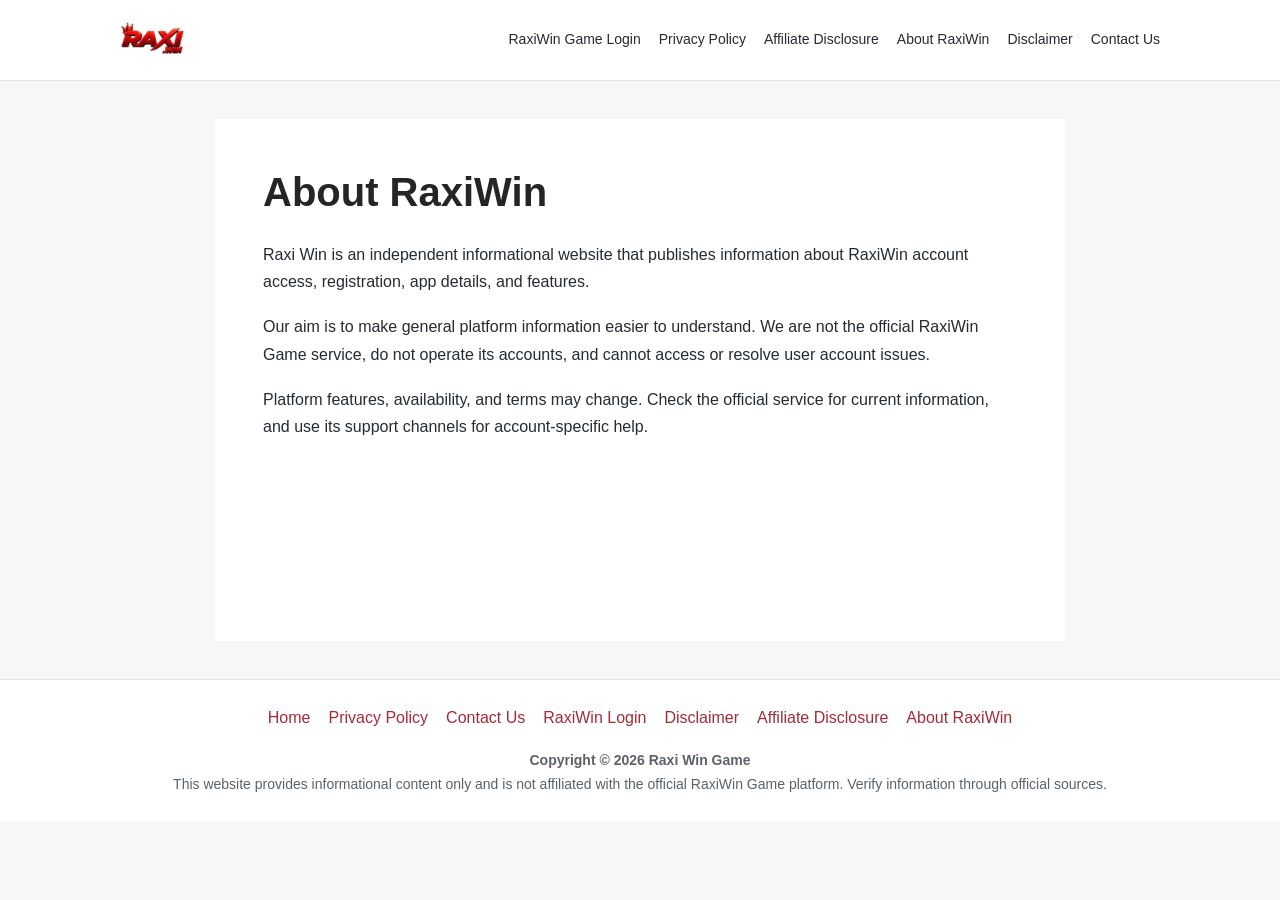
<file: about-raxiwin/index.html>
<!doctype html>
<html lang="en-US">
<head>
    <meta charset="utf-8">
    <meta name="viewport" content="width=device-width, initial-scale=1">
    <title>About RaxiWin | Raxi Win</title>
    <meta name="description" content="Learn about Raxi Win and find independent information about RaxiWin account access and platform features.">
    <link rel="canonical" href="https://www.raxiwingame.online/about-raxiwin/">
    <link rel="icon" type="image/png" sizes="32x32" href="/favicon-32x32.png">
    <link rel="icon" type="image/png" sizes="16x16" href="/favicon-16x16.png">
    <link rel="icon" href="/favicon.ico" sizes="any">
    <link rel="apple-touch-icon" sizes="180x180" href="/apple-touch-icon.png">
    <link rel="stylesheet" href="../site-pages.css">
</head>
<body>
    <header class="site-header">
        <div class="site-header-inner">
            <a class="brand" href="https://www.raxiwingame.online/" aria-label="Raxi Win home"><img src="../logo.webp" alt="Raxi Win"></a>
            <nav class="primary-nav" aria-label="Primary navigation">
                <a href="https://www.raxiwingame.online/">RaxiWin Game Login</a>
                <a href="https://www.raxiwingame.online/privacy-policy/">Privacy Policy</a>
                <a href="https://www.raxiwingame.online/affiliate-disclosure-raxiwin/">Affiliate Disclosure</a>
                <a href="https://www.raxiwingame.online/about-raxiwin/" aria-current="page">About RaxiWin</a>
                <a href="https://www.raxiwingame.online/disclaimer-raxiwin/">Disclaimer</a>
                <a href="https://www.raxiwingame.online/contact-us/">Contact Us</a>
            </nav>
        </div>
    </header>
    <main>
        <article>
            <h1>About RaxiWin</h1>
            <p>Raxi Win is an independent informational website that publishes information about RaxiWin account access, registration, app details, and features.</p>
            <p>Our aim is to make general platform information easier to understand. We are not the official RaxiWin Game service, do not operate its accounts, and cannot access or resolve user account issues.</p>
            <p>Platform features, availability, and terms may change. Check the official service for current information, and use its support channels for account-specific help.</p>
        </article>
    </main>
    <footer class="site-footer">
        <div class="site-footer-inner">
            <nav class="footer-nav" aria-label="Footer navigation">
                <a href="https://www.raxiwingame.online/">Home</a>
                <a href="https://www.raxiwingame.online/privacy-policy/">Privacy Policy</a>
                <a href="https://www.raxiwingame.online/contact-us/">Contact Us</a>
                <a href="https://www.raxiwingame.online/#how-to-login-to-raxi-win">RaxiWin Login</a>
                <a href="https://www.raxiwingame.online/disclaimer-raxiwin/">Disclaimer</a>
                <a href="https://www.raxiwingame.online/affiliate-disclosure-raxiwin/">Affiliate Disclosure</a>
                <a href="https://www.raxiwingame.online/about-raxiwin/" aria-current="page">About RaxiWin</a>
            </nav>
            <p class="copyright"><strong>Copyright &copy; 2026 Raxi Win Game</strong><br>This website provides informational content only and is not affiliated with the official RaxiWin Game platform. Verify information through official sources.</p>
        </div>
    </footer>
</body>
</html>
</file>
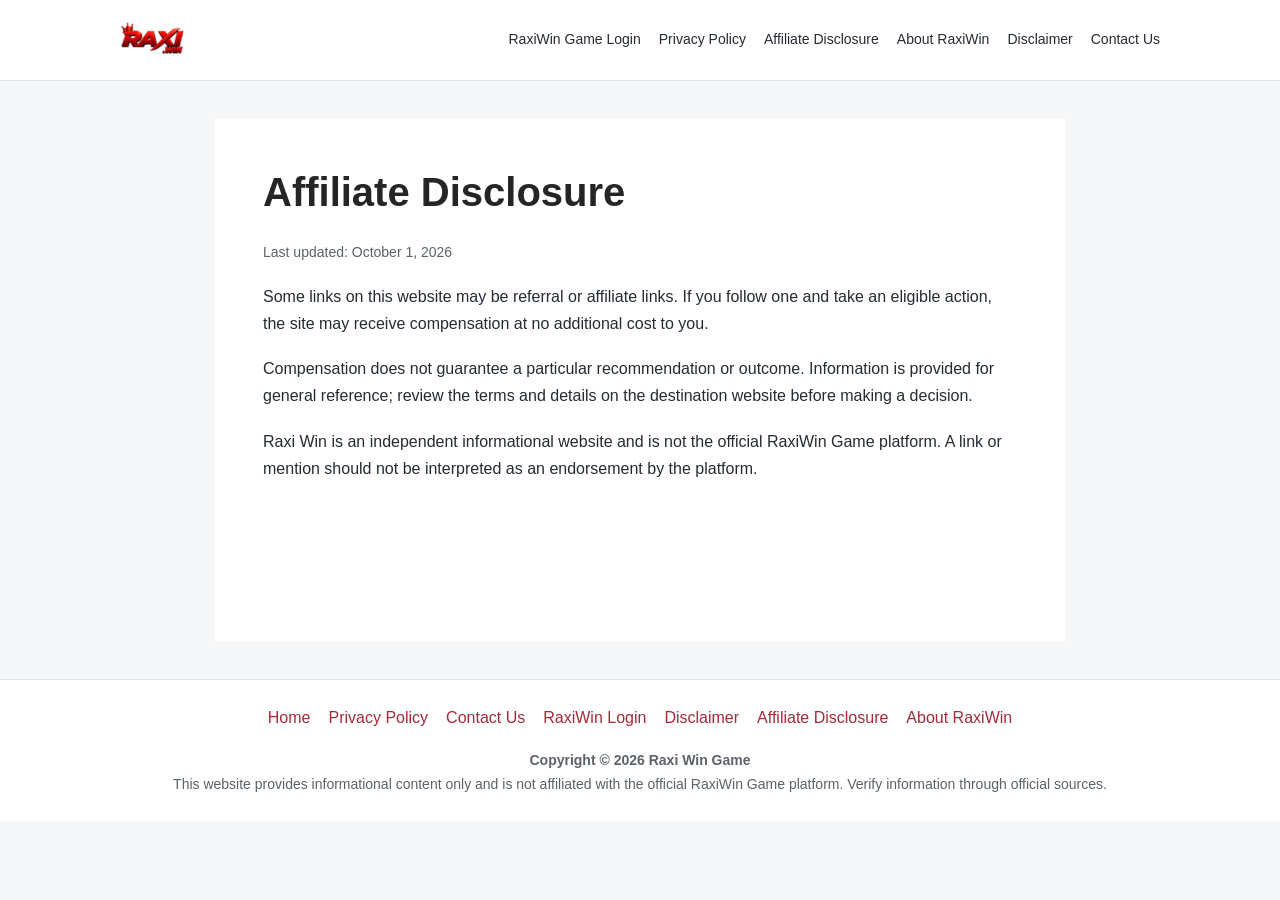
<file: affiliate-disclosure-raxiwin/index.html>
<!doctype html>
<html lang="en-US">
<head>
    <meta charset="utf-8">
    <meta name="viewport" content="width=device-width, initial-scale=1">
    <title>Affiliate Disclosure | Raxi Win</title>
    <meta name="description" content="Read the Raxi Win affiliate disclosure and how referral links may affect this informational website.">
    <link rel="canonical" href="https://www.raxiwingame.online/affiliate-disclosure-raxiwin/">
    <link rel="icon" type="image/png" sizes="32x32" href="/favicon-32x32.png">
    <link rel="icon" type="image/png" sizes="16x16" href="/favicon-16x16.png">
    <link rel="icon" href="/favicon.ico" sizes="any">
    <link rel="apple-touch-icon" sizes="180x180" href="/apple-touch-icon.png">
    <link rel="stylesheet" href="../site-pages.css">
</head>
<body>
    <header class="site-header">
        <div class="site-header-inner">
            <a class="brand" href="https://www.raxiwingame.online/" aria-label="Raxi Win home"><img src="../logo.webp" alt="Raxi Win"></a>
            <nav class="primary-nav" aria-label="Primary navigation">
                <a href="https://www.raxiwingame.online/">RaxiWin Game Login</a>
                <a href="https://www.raxiwingame.online/privacy-policy/">Privacy Policy</a>
                <a href="https://www.raxiwingame.online/affiliate-disclosure-raxiwin/" aria-current="page">Affiliate Disclosure</a>
                <a href="https://www.raxiwingame.online/about-raxiwin/">About RaxiWin</a>
                <a href="https://www.raxiwingame.online/disclaimer-raxiwin/">Disclaimer</a>
                <a href="https://www.raxiwingame.online/contact-us/">Contact Us</a>
            </nav>
        </div>
    </header>
    <main>
        <article>
            <h1>Affiliate Disclosure</h1>
            <p class="updated">Last updated: October 1, 2026</p>
            <p>Some links on this website may be referral or affiliate links. If you follow one and take an eligible action, the site may receive compensation at no additional cost to you.</p>
            <p>Compensation does not guarantee a particular recommendation or outcome. Information is provided for general reference; review the terms and details on the destination website before making a decision.</p>
            <p>Raxi Win is an independent informational website and is not the official RaxiWin Game platform. A link or mention should not be interpreted as an endorsement by the platform.</p>
        </article>
    </main>
    <footer class="site-footer">
        <div class="site-footer-inner">
            <nav class="footer-nav" aria-label="Footer navigation">
                <a href="https://www.raxiwingame.online/">Home</a>
                <a href="https://www.raxiwingame.online/privacy-policy/">Privacy Policy</a>
                <a href="https://www.raxiwingame.online/contact-us/">Contact Us</a>
                <a href="https://www.raxiwingame.online/#how-to-login-to-raxi-win">RaxiWin Login</a>
                <a href="https://www.raxiwingame.online/disclaimer-raxiwin/">Disclaimer</a>
                <a href="https://www.raxiwingame.online/affiliate-disclosure-raxiwin/" aria-current="page">Affiliate Disclosure</a>
                <a href="https://www.raxiwingame.online/about-raxiwin/">About RaxiWin</a>
            </nav>
            <p class="copyright"><strong>Copyright &copy; 2026 Raxi Win Game</strong><br>This website provides informational content only and is not affiliated with the official RaxiWin Game platform. Verify information through official sources.</p>
        </div>
    </footer>
</body>
</html>
</file>
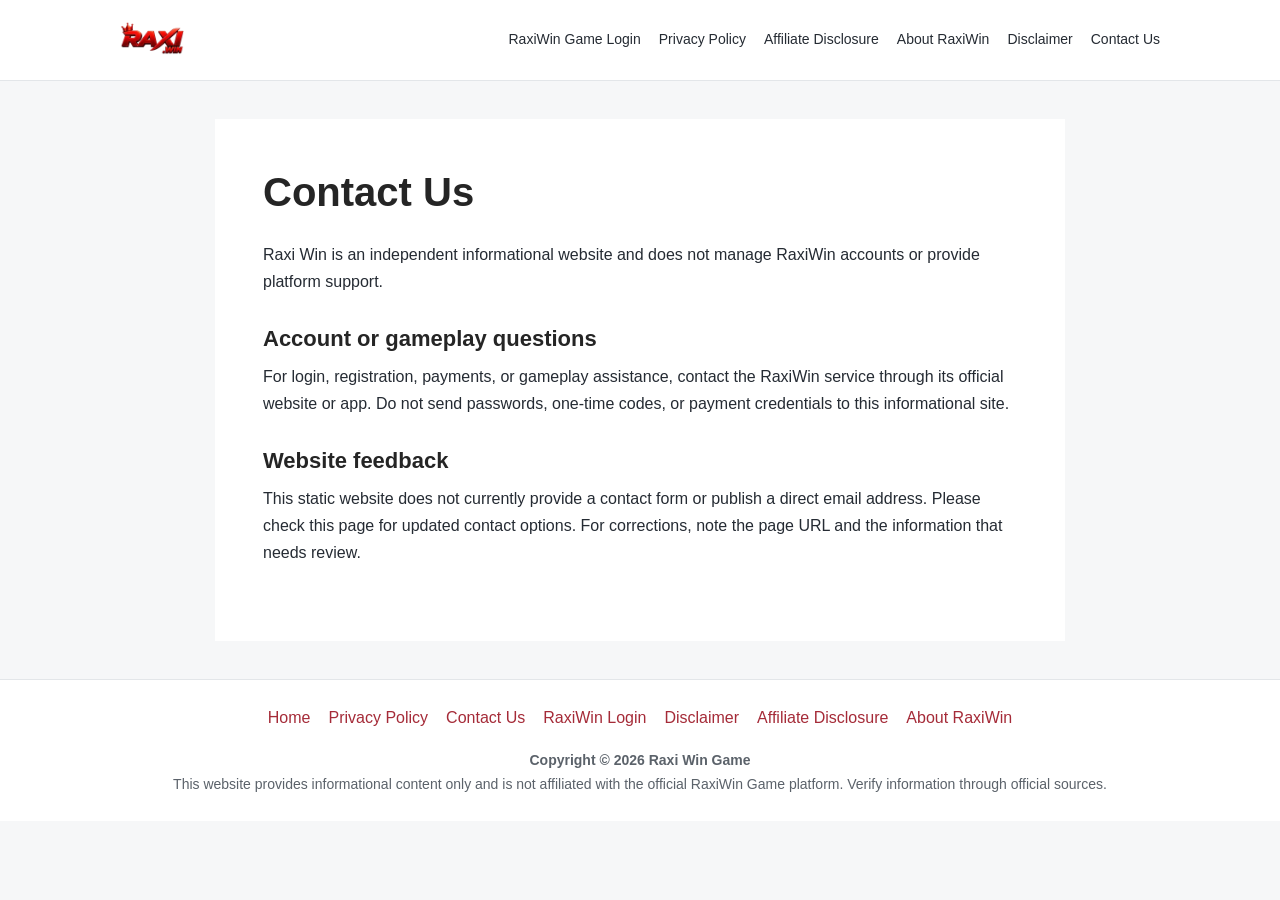
<file: contact-us/index.html>
<!doctype html>
<html lang="en-US">
<head>
    <meta charset="utf-8">
    <meta name="viewport" content="width=device-width, initial-scale=1">
    <title>Contact Us | Raxi Win</title>
    <meta name="description" content="Contact information for visitors to the independent Raxi Win informational website.">
    <link rel="canonical" href="https://www.raxiwingame.online/contact-us/">
    <link rel="icon" type="image/png" sizes="32x32" href="/favicon-32x32.png">
    <link rel="icon" type="image/png" sizes="16x16" href="/favicon-16x16.png">
    <link rel="icon" href="/favicon.ico" sizes="any">
    <link rel="apple-touch-icon" sizes="180x180" href="/apple-touch-icon.png">
    <link rel="stylesheet" href="../site-pages.css">
</head>
<body>
    <header class="site-header">
        <div class="site-header-inner">
            <a class="brand" href="https://www.raxiwingame.online/" aria-label="Raxi Win home"><img src="../logo.webp" alt="Raxi Win"></a>
            <nav class="primary-nav" aria-label="Primary navigation">
                <a href="https://www.raxiwingame.online/">RaxiWin Game Login</a>
                <a href="https://www.raxiwingame.online/privacy-policy/">Privacy Policy</a>
                <a href="https://www.raxiwingame.online/affiliate-disclosure-raxiwin/">Affiliate Disclosure</a>
                <a href="https://www.raxiwingame.online/about-raxiwin/">About RaxiWin</a>
                <a href="https://www.raxiwingame.online/disclaimer-raxiwin/">Disclaimer</a>
                <a href="https://www.raxiwingame.online/contact-us/" aria-current="page">Contact Us</a>
            </nav>
        </div>
    </header>
    <main>
        <article>
            <h1>Contact Us</h1>
            <p>Raxi Win is an independent informational website and does not manage RaxiWin accounts or provide platform support.</p>
            <h2>Account or gameplay questions</h2>
            <p>For login, registration, payments, or gameplay assistance, contact the RaxiWin service through its official website or app. Do not send passwords, one-time codes, or payment credentials to this informational site.</p>
            <h2>Website feedback</h2>
            <p>This static website does not currently provide a contact form or publish a direct email address. Please check this page for updated contact options. For corrections, note the page URL and the information that needs review.</p>
        </article>
    </main>
    <footer class="site-footer">
        <div class="site-footer-inner">
            <nav class="footer-nav" aria-label="Footer navigation">
                <a href="https://www.raxiwingame.online/">Home</a>
                <a href="https://www.raxiwingame.online/privacy-policy/">Privacy Policy</a>
                <a href="https://www.raxiwingame.online/contact-us/" aria-current="page">Contact Us</a>
                <a href="https://www.raxiwingame.online/#how-to-login-to-raxi-win">RaxiWin Login</a>
                <a href="https://www.raxiwingame.online/disclaimer-raxiwin/">Disclaimer</a>
                <a href="https://www.raxiwingame.online/affiliate-disclosure-raxiwin/">Affiliate Disclosure</a>
                <a href="https://www.raxiwingame.online/about-raxiwin/">About RaxiWin</a>
            </nav>
            <p class="copyright"><strong>Copyright &copy; 2026 Raxi Win Game</strong><br>This website provides informational content only and is not affiliated with the official RaxiWin Game platform. Verify information through official sources.</p>
        </div>
    </footer>
</body>
</html>
</file>
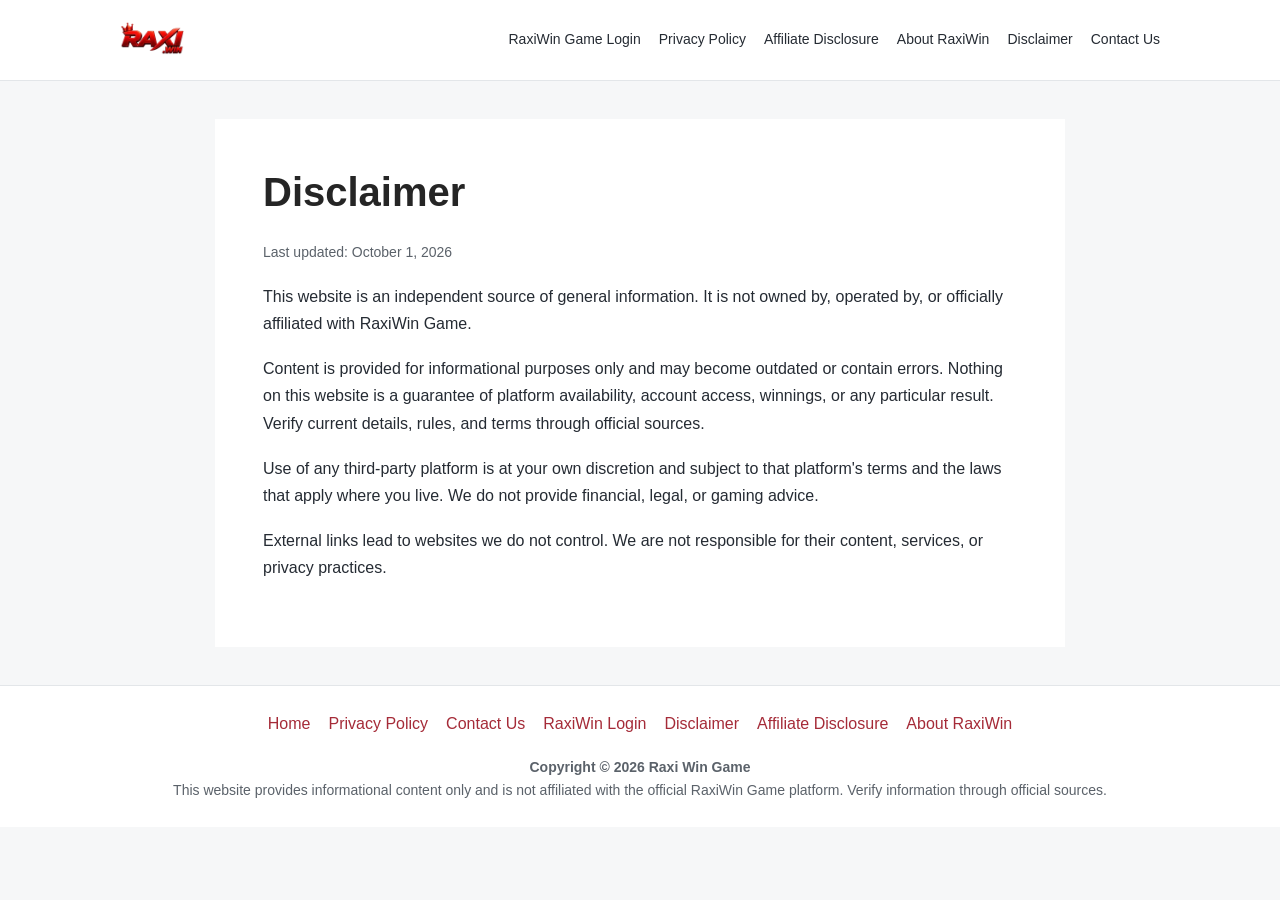
<file: disclaimer-raxiwin/index.html>
<!doctype html>
<html lang="en-US">
<head>
    <meta charset="utf-8">
    <meta name="viewport" content="width=device-width, initial-scale=1">
    <title>Disclaimer | Raxi Win</title>
    <meta name="description" content="Important information about the independent Raxi Win website and its informational content.">
    <link rel="canonical" href="https://www.raxiwingame.online/disclaimer-raxiwin/">
    <link rel="icon" type="image/png" sizes="32x32" href="/favicon-32x32.png">
    <link rel="icon" type="image/png" sizes="16x16" href="/favicon-16x16.png">
    <link rel="icon" href="/favicon.ico" sizes="any">
    <link rel="apple-touch-icon" sizes="180x180" href="/apple-touch-icon.png">
    <link rel="stylesheet" href="../site-pages.css">
</head>
<body>
    <header class="site-header">
        <div class="site-header-inner">
            <a class="brand" href="https://www.raxiwingame.online/" aria-label="Raxi Win home"><img src="../logo.webp" alt="Raxi Win"></a>
            <nav class="primary-nav" aria-label="Primary navigation">
                <a href="https://www.raxiwingame.online/">RaxiWin Game Login</a>
                <a href="https://www.raxiwingame.online/privacy-policy/">Privacy Policy</a>
                <a href="https://www.raxiwingame.online/affiliate-disclosure-raxiwin/">Affiliate Disclosure</a>
                <a href="https://www.raxiwingame.online/about-raxiwin/">About RaxiWin</a>
                <a href="https://www.raxiwingame.online/disclaimer-raxiwin/" aria-current="page">Disclaimer</a>
                <a href="https://www.raxiwingame.online/contact-us/">Contact Us</a>
            </nav>
        </div>
    </header>
    <main>
        <article>
            <h1>Disclaimer</h1>
            <p class="updated">Last updated: October 1, 2026</p>
            <p>This website is an independent source of general information. It is not owned by, operated by, or officially affiliated with RaxiWin Game.</p>
            <p>Content is provided for informational purposes only and may become outdated or contain errors. Nothing on this website is a guarantee of platform availability, account access, winnings, or any particular result. Verify current details, rules, and terms through official sources.</p>
            <p>Use of any third-party platform is at your own discretion and subject to that platform's terms and the laws that apply where you live. We do not provide financial, legal, or gaming advice.</p>
            <p>External links lead to websites we do not control. We are not responsible for their content, services, or privacy practices.</p>
        </article>
    </main>
    <footer class="site-footer">
        <div class="site-footer-inner">
            <nav class="footer-nav" aria-label="Footer navigation">
                <a href="https://www.raxiwingame.online/">Home</a>
                <a href="https://www.raxiwingame.online/privacy-policy/">Privacy Policy</a>
                <a href="https://www.raxiwingame.online/contact-us/">Contact Us</a>
                <a href="https://www.raxiwingame.online/#how-to-login-to-raxi-win">RaxiWin Login</a>
                <a href="https://www.raxiwingame.online/disclaimer-raxiwin/" aria-current="page">Disclaimer</a>
                <a href="https://www.raxiwingame.online/affiliate-disclosure-raxiwin/">Affiliate Disclosure</a>
                <a href="https://www.raxiwingame.online/about-raxiwin/">About RaxiWin</a>
            </nav>
            <p class="copyright"><strong>Copyright &copy; 2026 Raxi Win Game</strong><br>This website provides informational content only and is not affiliated with the official RaxiWin Game platform. Verify information through official sources.</p>
        </div>
    </footer>
</body>
</html>
</file>
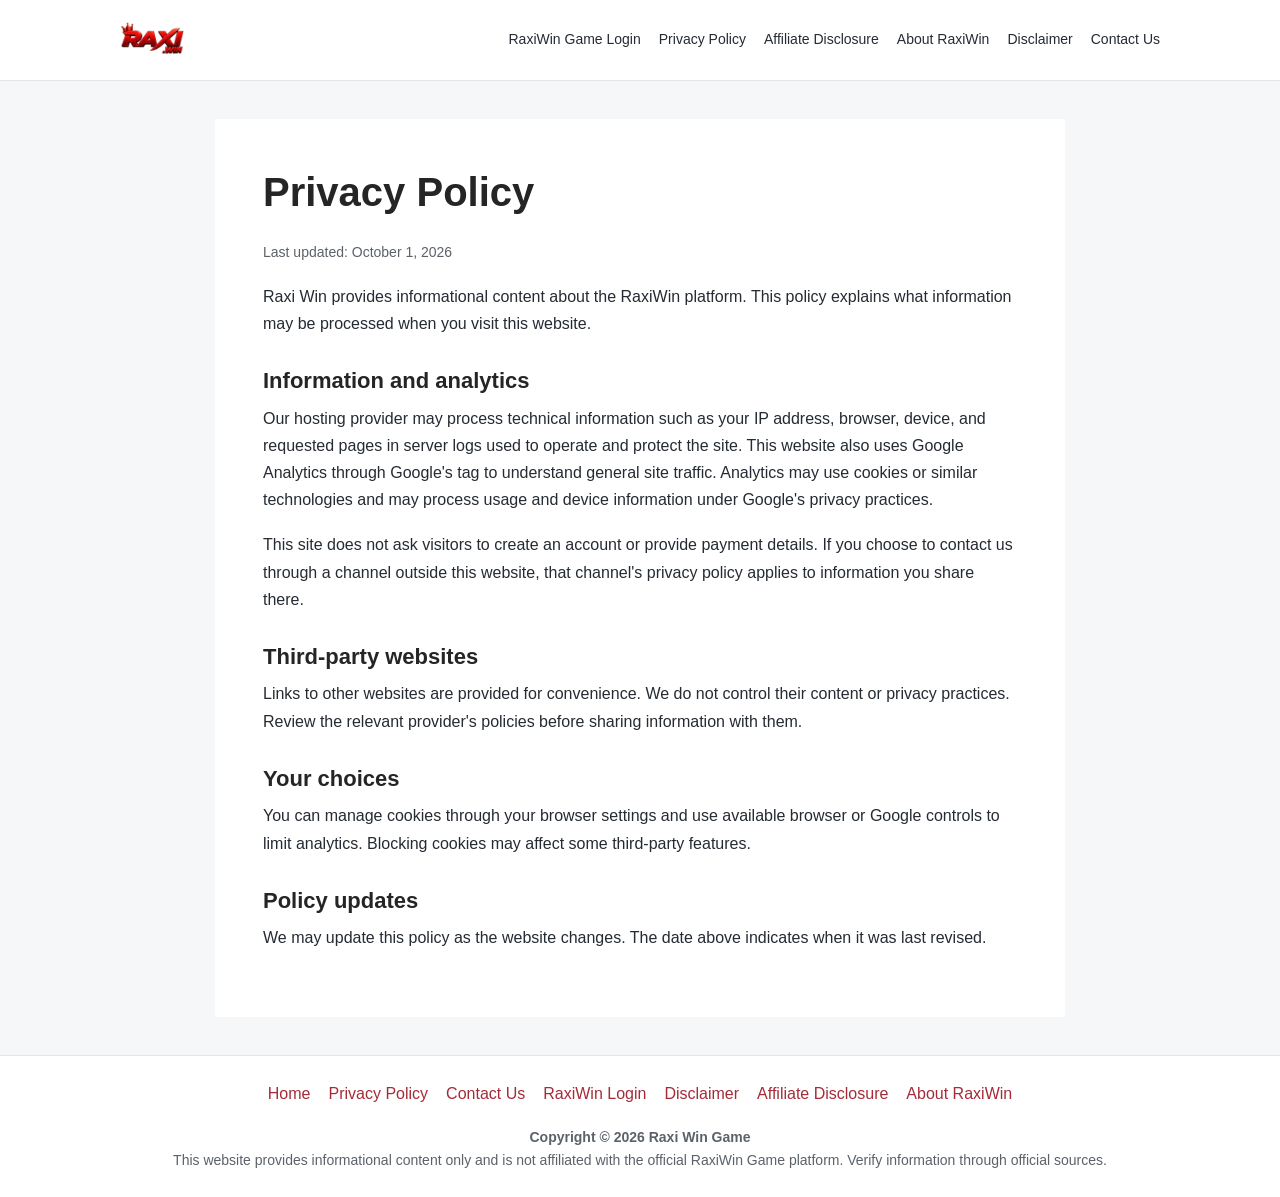
<file: privacy-policy/index.html>
<!doctype html>
<html lang="en-US">
<head>
    <meta charset="utf-8">
    <meta name="viewport" content="width=device-width, initial-scale=1">
    <title>Privacy Policy | Raxi Win</title>
    <meta name="description" content="Learn how Raxi Win handles information when you visit this informational website.">
    <link rel="canonical" href="https://www.raxiwingame.online/privacy-policy/">
    <link rel="icon" type="image/png" sizes="32x32" href="/favicon-32x32.png">
    <link rel="icon" type="image/png" sizes="16x16" href="/favicon-16x16.png">
    <link rel="icon" href="/favicon.ico" sizes="any">
    <link rel="apple-touch-icon" sizes="180x180" href="/apple-touch-icon.png">
    <link rel="stylesheet" href="../site-pages.css">
</head>
<body>
    <header class="site-header">
        <div class="site-header-inner">
            <a class="brand" href="https://www.raxiwingame.online/" aria-label="Raxi Win home"><img src="../logo.webp" alt="Raxi Win"></a>
            <nav class="primary-nav" aria-label="Primary navigation">
                <a href="https://www.raxiwingame.online/">RaxiWin Game Login</a>
                <a href="https://www.raxiwingame.online/privacy-policy/" aria-current="page">Privacy Policy</a>
                <a href="https://www.raxiwingame.online/affiliate-disclosure-raxiwin/">Affiliate Disclosure</a>
                <a href="https://www.raxiwingame.online/about-raxiwin/">About RaxiWin</a>
                <a href="https://www.raxiwingame.online/disclaimer-raxiwin/">Disclaimer</a>
                <a href="https://www.raxiwingame.online/contact-us/">Contact Us</a>
            </nav>
        </div>
    </header>
    <main>
        <article>
            <h1>Privacy Policy</h1>
            <p class="updated">Last updated: October 1, 2026</p>
            <p>Raxi Win provides informational content about the RaxiWin platform. This policy explains what information may be processed when you visit this website.</p>
            <h2>Information and analytics</h2>
            <p>Our hosting provider may process technical information such as your IP address, browser, device, and requested pages in server logs used to operate and protect the site. This website also uses Google Analytics through Google's tag to understand general site traffic. Analytics may use cookies or similar technologies and may process usage and device information under Google's privacy practices.</p>
            <p>This site does not ask visitors to create an account or provide payment details. If you choose to contact us through a channel outside this website, that channel's privacy policy applies to information you share there.</p>
            <h2>Third-party websites</h2>
            <p>Links to other websites are provided for convenience. We do not control their content or privacy practices. Review the relevant provider's policies before sharing information with them.</p>
            <h2>Your choices</h2>
            <p>You can manage cookies through your browser settings and use available browser or Google controls to limit analytics. Blocking cookies may affect some third-party features.</p>
            <h2>Policy updates</h2>
            <p>We may update this policy as the website changes. The date above indicates when it was last revised.</p>
        </article>
    </main>
    <footer class="site-footer">
        <div class="site-footer-inner">
            <nav class="footer-nav" aria-label="Footer navigation">
                <a href="https://www.raxiwingame.online/">Home</a>
                <a href="https://www.raxiwingame.online/privacy-policy/" aria-current="page">Privacy Policy</a>
                <a href="https://www.raxiwingame.online/contact-us/">Contact Us</a>
                <a href="https://www.raxiwingame.online/#how-to-login-to-raxi-win">RaxiWin Login</a>
                <a href="https://www.raxiwingame.online/disclaimer-raxiwin/">Disclaimer</a>
                <a href="https://www.raxiwingame.online/affiliate-disclosure-raxiwin/">Affiliate Disclosure</a>
                <a href="https://www.raxiwingame.online/about-raxiwin/">About RaxiWin</a>
            </nav>
            <p class="copyright"><strong>Copyright &copy; 2026 Raxi Win Game</strong><br>This website provides informational content only and is not affiliated with the official RaxiWin Game platform. Verify information through official sources.</p>
        </div>
    </footer>
</body>
</html>
</file>
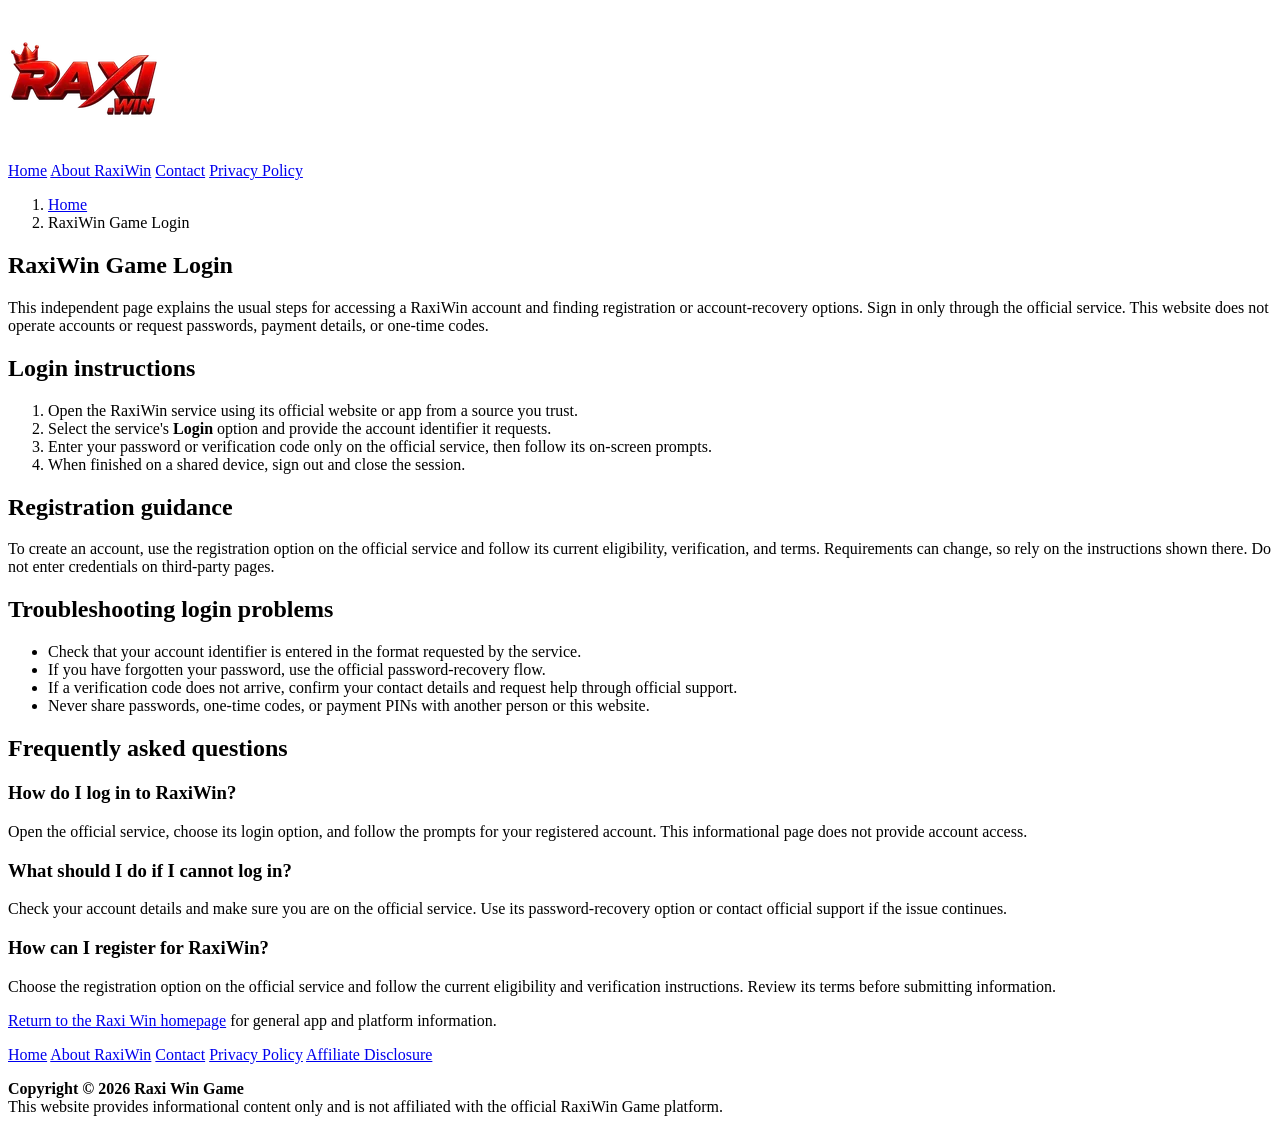
<file: raxi-win-login/index.html>
<!doctype html>
<html lang="en-US">
<head>
    <meta charset="utf-8">
    <meta name="viewport" content="width=device-width, initial-scale=1">
    <meta name="description" content="Learn how to sign in to RaxiWin, resolve common login issues, and register safely through the official service.">
    <meta name="robots" content="index,follow">
    <link rel="canonical" href="https://www.raxiwingame.online/raxi-win-login/">
    <link rel="icon" type="image/png" sizes="32x32" href="/favicon-32x32.png">
    <link rel="icon" type="image/png" sizes="16x16" href="/favicon-16x16.png">
    <link rel="icon" href="/favicon.ico" sizes="any">
    <link rel="apple-touch-icon" sizes="180x180" href="/apple-touch-icon.png">
    <title>RaxiWin Game Login – Raxi Win Login</title>
    <script type="application/ld+json">
    {
        "@context": "https://schema.org",
        "@graph": [
            {
                "@type": "WebSite",
                "@id": "https://www.raxiwingame.online/#website",
                "url": "https://www.raxiwingame.online/",
                "name": "Raxi Win",
                "inLanguage": "en-US"
            },
            {
                "@type": "WebPage",
                "@id": "https://www.raxiwingame.online/raxi-win-login/#webpage",
                "url": "https://www.raxiwingame.online/raxi-win-login/",
                "name": "RaxiWin Game Login – Raxi Win Login",
                "description": "Learn how to sign in to RaxiWin, resolve common login issues, and register safely through the official service.",
                "isPartOf": { "@id": "https://www.raxiwingame.online/#website" },
                "breadcrumb": { "@id": "https://www.raxiwingame.online/raxi-win-login/#breadcrumb" },
                "inLanguage": "en-US"
            },
            {
                "@type": "BreadcrumbList",
                "@id": "https://www.raxiwingame.online/raxi-win-login/#breadcrumb",
                "itemListElement": [
                    { "@type": "ListItem", "position": 1, "name": "Home", "item": "https://www.raxiwingame.online/" },
                    { "@type": "ListItem", "position": 2, "name": "RaxiWin Game Login", "item": "https://www.raxiwingame.online/raxi-win-login/" }
                ]
            },
            {
                "@type": "FAQPage",
                "@id": "https://www.raxiwingame.online/raxi-win-login/#faq",
                "mainEntity": [
                    {
                        "@type": "Question",
                        "name": "How do I log in to RaxiWin?",
                        "acceptedAnswer": { "@type": "Answer", "text": "Open the official service, choose its login option, and follow the prompts for your registered account. This informational page does not provide account access." }
                    },
                    {
                        "@type": "Question",
                        "name": "What should I do if I cannot log in?",
                        "acceptedAnswer": { "@type": "Answer", "text": "Check your account details and make sure you are on the official service. Use its password-recovery option or contact official support if the issue continues." }
                    },
                    {
                        "@type": "Question",
                        "name": "How can I register for RaxiWin?",
                        "acceptedAnswer": { "@type": "Answer", "text": "Choose the registration option on the official service and follow the current eligibility and verification instructions. Review its terms before submitting information." }
                    }
                ]
            }
        ]
    }
    </script>
</head>
<body>
    <header class="site-header">
        <div class="site-header-inner">
            <a class="brand" href="https://www.raxiwingame.online/" aria-label="Raxi Win home"><img src="../logo.webp" alt="Raxi Win"></a>
            <nav class="primary-nav" aria-label="Primary navigation">
                <a href="https://www.raxiwingame.online/">Home</a>
                <a href="https://www.raxiwingame.online/about-raxiwin/">About RaxiWin</a>
                <a href="https://www.raxiwingame.online/contact-us/">Contact</a>
                <a href="https://www.raxiwingame.online/privacy-policy/">Privacy Policy</a>
            </nav>
        </div>
    </header>
    <main>
        <article>
            <nav aria-label="Breadcrumb">
                <ol>
                    <li><a href="https://www.raxiwingame.online/">Home</a></li>
                    <li aria-current="page">RaxiWin Game Login</li>
                </ol>
            </nav>
            <h1>RaxiWin Game Login</h1>
            <p>This independent page explains the usual steps for accessing a RaxiWin account and finding registration or account-recovery options. Sign in only through the official service. This website does not operate accounts or request passwords, payment details, or one-time codes.</p>

            <h2 id="login-instructions">Login instructions</h2>
            <ol>
                <li>Open the RaxiWin service using its official website or app from a source you trust.</li>
                <li>Select the service's <strong>Login</strong> option and provide the account identifier it requests.</li>
                <li>Enter your password or verification code only on the official service, then follow its on-screen prompts.</li>
                <li>When finished on a shared device, sign out and close the session.</li>
            </ol>

            <h2 id="registration">Registration guidance</h2>
            <p>To create an account, use the registration option on the official service and follow its current eligibility, verification, and terms. Requirements can change, so rely on the instructions shown there. Do not enter credentials on third-party pages.</p>

            <h2 id="login-help">Troubleshooting login problems</h2>
            <ul>
                <li>Check that your account identifier is entered in the format requested by the service.</li>
                <li>If you have forgotten your password, use the official password-recovery flow.</li>
                <li>If a verification code does not arrive, confirm your contact details and request help through official support.</li>
                <li>Never share passwords, one-time codes, or payment PINs with another person or this website.</li>
            </ul>

            <h2 id="faq">Frequently asked questions</h2>
            <h3>How do I log in to RaxiWin?</h3>
            <p>Open the official service, choose its login option, and follow the prompts for your registered account. This informational page does not provide account access.</p>

            <h3>What should I do if I cannot log in?</h3>
            <p>Check your account details and make sure you are on the official service. Use its password-recovery option or contact official support if the issue continues.</p>

            <h3>How can I register for RaxiWin?</h3>
            <p>Choose the registration option on the official service and follow the current eligibility and verification instructions. Review its terms before submitting information.</p>

            <p><a href="https://www.raxiwingame.online/">Return to the Raxi Win homepage</a> for general app and platform information.</p>
        </article>
    </main>
    <footer class="site-footer">
        <div class="site-footer-inner">
            <nav class="footer-nav" aria-label="Footer navigation">
                <a href="https://www.raxiwingame.online/">Home</a>
                <a href="https://www.raxiwingame.online/about-raxiwin/">About RaxiWin</a>
                <a href="https://www.raxiwingame.online/contact-us/">Contact</a>
                <a href="https://www.raxiwingame.online/privacy-policy/">Privacy Policy</a>
                <a href="https://www.raxiwingame.online/affiliate-disclosure-raxiwin/">Affiliate Disclosure</a>
            </nav>
            <p class="copyright"><strong>Copyright &copy; 2026 Raxi Win Game</strong><br>This website provides informational content only and is not affiliated with the official RaxiWin Game platform.</p>
        </div>
    </footer>
</body>
</html>
</file>
<file: site-home.css>
* {
    box-sizing: border-box;
}

body.home {
    margin: 0;
    background: #f6f7f8;
    color: #252b33;
    font: 16px/1.65 Arial, sans-serif;
}

#page {
    min-height: 100vh;
}

#masthead {
    background: #fff;
    border-bottom: 1px solid #e3e6e9;
}

#ast-desktop-header {
    display: block;
}

#ast-mobile-header {
    display: none;
}

.site-primary-header-wrap {
    width: min(1180px, calc(100% - 40px));
    margin: 0 auto;
}

.ast-builder-grid-row {
    display: flex;
    align-items: center;
    justify-content: space-between;
    gap: 24px;
    min-height: 76px;
}

.site-header-primary-section-left,
.site-header-primary-section-right {
    display: flex;
    align-items: center;
}

.site-header-primary-section-right {
    flex: 1;
    justify-content: flex-end;
    min-width: 0;
}

.custom-logo {
    display: block;
    width: 70px;
    height: 70px;
    object-fit: contain;
}

#ast-hf-menu-1,
#ast-hf-mobile-menu {
    display: flex;
    flex-wrap: wrap;
    gap: 2px;
    margin: 0;
    padding: 0;
    list-style: none;
}

.main-header-menu .menu-link {
    display: flex;
    align-items: center;
    min-height: 44px;
    padding: 8px;
    color: #252b33;
    font-size: 14px;
    text-decoration: none;
}

.main-header-menu .menu-link:hover,
.main-header-menu .menu-link:focus-visible {
    color: #84212c;
}

#content > .ast-container {
    width: min(1180px, 100%);
    margin: 0 auto;
    padding: 32px 20px;
}

#primary,
#main {
    width: 100%;
    margin: 0 auto;
}

#post-10 {
    padding: clamp(20px, 4vw, 48px);
    border: 1px solid #e3e6e9;
    background: #fff;
}

.entry-content {
    overflow-wrap: anywhere;
}

.entry-content img {
    max-width: 100%;
    height: auto;
}

.entry-content .wp-block-table {
    max-width: 100%;
    overflow-x: auto;
}

.entry-content table {
    width: 100%;
    border-collapse: collapse;
}

.entry-content td {
    padding: 8px;
    border: 1px solid #e3e6e9;
}

.screen-reader-text {
    position: absolute;
    width: 1px;
    height: 1px;
    overflow: hidden;
    clip: rect(1px, 1px, 1px, 1px);
    white-space: nowrap;
}

@media (max-width: 921px) {
    #ast-desktop-header {
        display: none;
    }

    #ast-mobile-header {
        display: block;
    }

    #ast-mobile-header .ast-primary-header-bar {
        padding: 0 16px;
    }

    #ast-mobile-header .menu-toggle {
        display: none;
    }

    #ast-mobile-header-content {
        display: block;
        padding: 0 16px 12px;
    }

    #ast-hf-mobile-menu {
        display: flex;
        flex-direction: column;
    }

    #ast-mobile-header .ast-above-header-bar .ast-builder-grid-row {
        justify-content: center;
        gap: 8px;
        min-height: 52px;
    }

    #content > .ast-container {
        padding: 20px 16px;
    }
}
</file>
<file: site-pages.css>
* {
    box-sizing: border-box;
}

:root {
    color-scheme: light;
    --page-ink: #252b33;
    --page-red: #a52b38;
    --page-muted: #5b626a;
    --page-line: #e3e6e9;
}

body {
    margin: 0;
    background: #f6f7f8;
    color: var(--page-ink);
    font-family: -apple-system, BlinkMacSystemFont, "Segoe UI", Roboto, sans-serif;
    font-size: 16px;
    line-height: 1.7;
}

a {
    color: var(--page-red);
}

a:hover,
a:focus-visible {
    color: #84212c;
}

.site-header,
.site-footer {
    background: #fff;
}

.site-header {
    border-bottom: 1px solid var(--page-line);
}

.site-header-inner,
.site-footer-inner {
    width: min(1040px, calc(100% - 40px));
    margin: 0 auto;
}

.site-header-inner {
    display: flex;
    align-items: center;
    justify-content: space-between;
    gap: 24px;
    min-height: 80px;
}

.brand img {
    display: block;
    width: 64px;
    height: 64px;
    object-fit: contain;
}

.primary-nav,
.footer-nav {
    display: flex;
    flex-wrap: wrap;
    align-items: center;
    gap: 4px 18px;
}

.primary-nav a,
.footer-nav a {
    text-decoration: none;
}

.primary-nav a {
    padding: 8px 0;
    color: var(--page-ink);
    font-size: 14px;
}

.primary-nav a:hover,
.primary-nav a:focus-visible {
    color: var(--page-red);
}

main {
    width: min(850px, calc(100% - 40px));
    min-height: 58vh;
    margin: 38px auto;
    padding: clamp(24px, 5vw, 48px);
    background: #fff;
}

h1,
h2 {
    color: #252525;
    line-height: 1.25;
}

h1 {
    margin: 0 0 24px;
    font-size: clamp(30px, 5vw, 40px);
}

h2 {
    margin: 30px 0 10px;
    font-size: 22px;
}

p,
ul {
    margin: 0 0 18px;
}

li + li {
    margin-top: 8px;
}

.updated {
    color: var(--page-muted);
    font-size: 14px;
}

.site-footer {
    border-top: 1px solid var(--page-line);
}

.site-footer-inner {
    padding: 24px 0;
}

.footer-nav {
    justify-content: center;
    margin-bottom: 18px;
}

.copyright {
    margin: 0;
    color: var(--page-muted);
    font-size: 14px;
    text-align: center;
}

@media (max-width: 760px) {
    .site-header-inner {
        align-items: flex-start;
        flex-direction: column;
        gap: 8px;
        padding: 12px 0 16px;
    }

    .brand img {
        width: 54px;
        height: 54px;
    }

    .primary-nav {
        gap: 4px 16px;
    }

    main {
        margin: 24px auto;
    }
}
</file>
